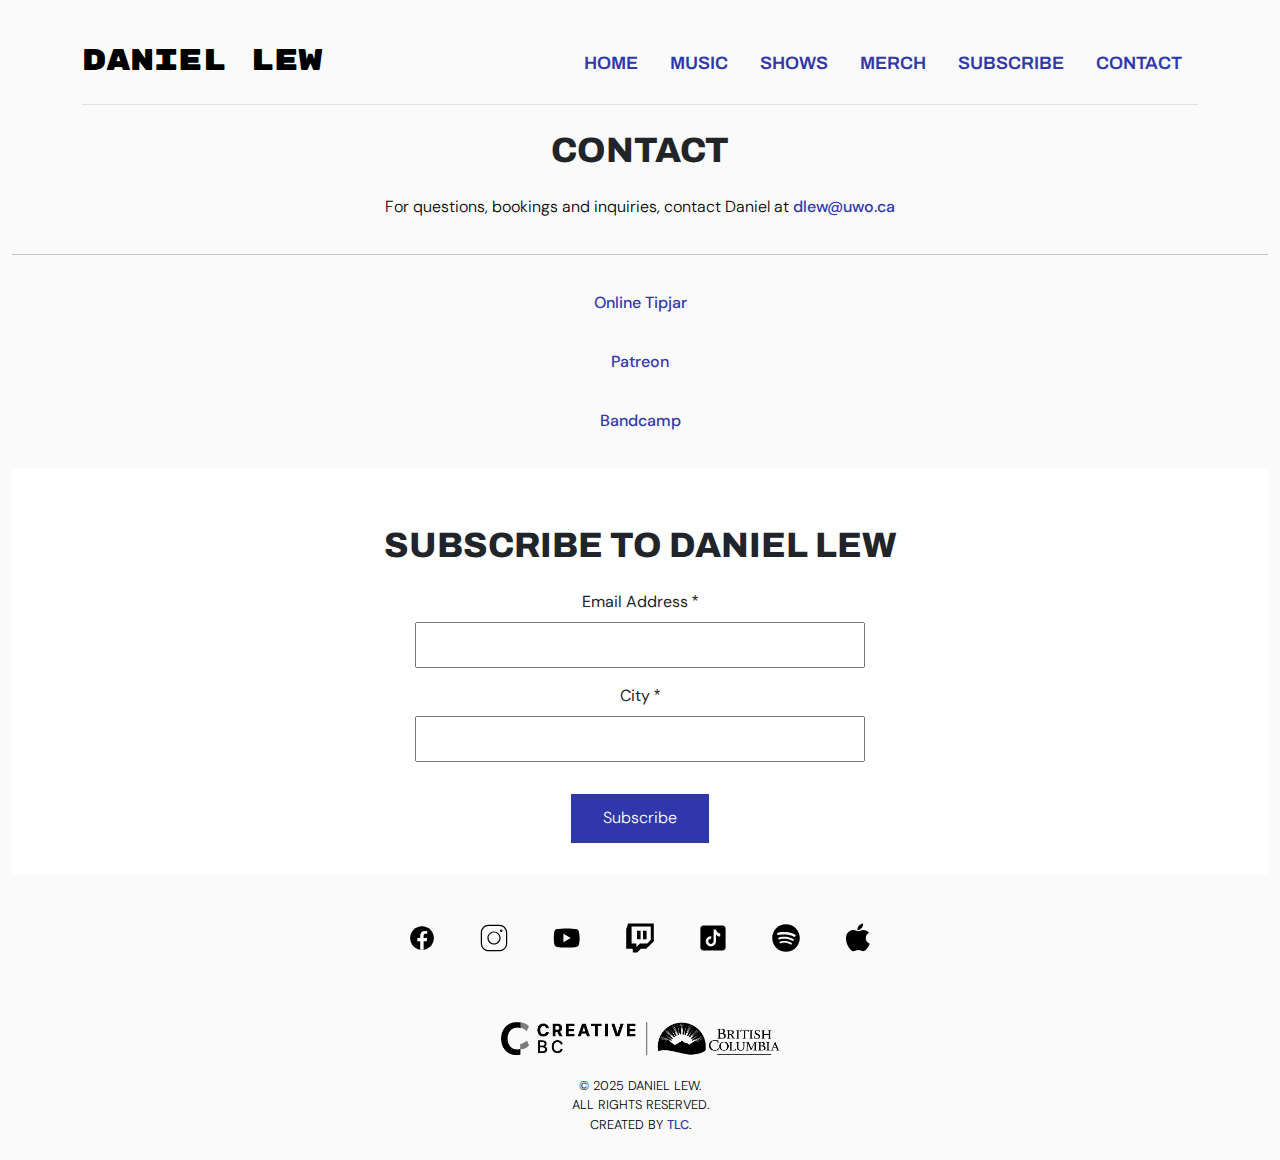
<file: contact.html>
<!DOCTYPE html>
<html lang="en">

<head>
    <meta charset="utf-8">
    <meta name="viewport" content="width=device-width, initial-scale=1.0">
    <title>Daniel Lew — Contact</title>

    <meta name="description" content="Daniel Lew is a folk-pop singer-songwriter based in Vancouver, Canada." />

    <!-- CSS -->
    <link href="https://cdn.jsdelivr.net/npm/bootstrap@5.3.3/dist/css/bootstrap.min.css" rel="stylesheet" integrity="sha384-QWTKZyjpPEjISv5WaRU9OFeRpok6YctnYmDr5pNlyT2bRjXh0JMhjY6hW+ALEwIH" crossorigin="anonymous">
    <link rel="stylesheet" href="css/normalize.css">
    <link rel="stylesheet" href="css/main.css">

    <!-- FAVICON -->
    <link rel="shortcut icon" type="image/png" href="img/favicon.png">

    <!-- FONTS -->
    <link rel="preconnect" href="https://fonts.googleapis.com">
<link rel="preconnect" href="https://fonts.gstatic.com" crossorigin>
<link href="https://fonts.googleapis.com/css2?family=Archivo:wght@300;600&family=Bebas+Neue&family=DM+Sans:opsz@9..40&family=Rubik+Mono+One&family=Unbounded&display=swap" rel="stylesheet">
    
<!-- MAILCHIMP -->
<script id="mcjs">!function(c,h,i,m,p){m=c.createElement(h),p=c.getElementsByTagName(h)[0],m.async=1,m.src=i,p.parentNode.insertBefore(m,p)}(document,"script","https://chimpstatic.com/mcjs-connected/js/users/11e53245b30e665a0be44950d/916d6a40c903f9cc730bd8026.js");</script>

    <!-- Google tag (gtag.js) -->
        <script async src="https://www.googletagmanager.com/gtag/js?id=G-NGCSGXVY4H"></script>
        <script>
        window.dataLayer = window.dataLayer || [];
        function gtag(){dataLayer.push(arguments);}
        gtag('js', new Date());

        gtag('config', 'G-NGCSGXVY4H');
        </script>
</head>

<body>
    <header>
        <section>
            <div class="header-contents">
                <h1 class="no-display">Contact</h1>
            </div>
        </section>
    </header>

    <div class="container">
        <header class="d-flex flex-wrap justify-content-center py-3 mb-4 border-bottom">
          <a href="https://www.danlew.ca" class="d-flex align-items-center mb-3 mb-md-0 me-md-auto link-body-emphasis text-decoration-none">
            <span class="title">Daniel Lew</span>
          </a>
    
          <ul class="nav nav-pills">
            <li class="nav-item"><a href="https://www.danlew.ca" class="nav-link">Home</a></li>
            <li class="nav-item"><a href="music" class="nav-link">Music</a></li>
            <li class="nav-item"><a href="shows" class="nav-link">Shows</a></li>
            <li class="nav-item"><a href="merch" class="nav-link">Merch</a></li>
            <li class="nav-item"><a href="subscribe" class="nav-link">Subscribe</a></li>
            <li class="nav-item"><a href="contact" class="nav-link">Contact</a></li>
          </ul>
        </header>
    </div>

    <section>
        <div class="content-container">
            <div>
                <h2>Contact</h2>
                <p class="under-space">For questions, bookings and inquiries, contact Daniel at <a href="mailto:dlew@uwo.ca">dlew@uwo.ca</a></p>
            </div>
            <hr>
            <div>
                <p class="upper-space under-space bold"><a href="https://www.busk.co/23891/tip" target="_blank">Online Tipjar</a></p>
                <p class="under-space bold"><a href="https://www.patreon.com/dlew" target="_blank">Patreon</a></p>
                <p class="under-space bold"><a href="https://dlew.bandcamp.com" target="_blank">Bandcamp</a></p>
            </div>

        </div>
    </section>

    <section>
        <div id="mc_embed_shell">
  
            <div id="mc_embed_signup">
                <form action="https://danlew.us18.list-manage.com/subscribe/post?u=11e53245b30e665a0be44950d&amp;id=4a40e68a71&amp;f_id=00c1b9e7f0" method="post" id="mc-embedded-subscribe-form" name="mc-embedded-subscribe-form" class="validate" target="_self" novalidate="">
                    <div id="mc_embed_signup_scroll">
                        <h2>Subscribe to Daniel Lew</h2>
                        <div class="mc-field-group"><label for="mce-EMAIL">Email Address <span class="asterisk">*</span></label><input type="email" name="EMAIL" class="required email" id="mce-EMAIL" required="" value=""></div><div class="mc-field-group"><label for="mce-CITY">City <span class="asterisk">*</span></label><input type="text" name="CITY" class="required text" id="mce-CITY" value="" required=""></div>
                    <div id="mce-responses" class="clear foot">
                        <div class="response" id="mce-error-response" style="display: none;"></div>
                        <div class="response" id="mce-success-response" style="display: none;"></div>
                    </div>
                <div aria-hidden="true" style="position: absolute; left: -5000px;">
                    /* real people should not fill this in and expect good things - do not remove this or risk form bot signups */
                    <input type="text" name="b_11e53245b30e665a0be44950d_4a40e68a71" tabindex="-1" value="">
                </div>
                    <div class="optionalParent">
                        <div class="clear foot">
                            <input type="submit" name="subscribe" id="mc-embedded-subscribe" class="button" value="Subscribe">
                        </div>
                    </div>
                </div>
            </form>
            </div>
        </div>
    </section>

    <section>
        <div class="grid-socials">
            
            <!-- FACEBOOK -->
            <a href="https://www.facebook.com/dlewmusic" target="_blank">
                <svg xmlns="http://www.w3.org/2000/svg" xmlns:xlink="http://www.w3.org/1999/xlink" viewBox="0,0,256,256" width="30px" height="30px" fill-rule="nonzero" fill="none"><g fill="none" fill-rule="nonzero" stroke="none" stroke-width="1" stroke-linecap="butt" stroke-linejoin="miter" stroke-miterlimit="10" stroke-dasharray="" stroke-dashoffset="0" font-family="none" font-weight="none" font-size="none" text-anchor="none" style="mix-blend-mode: normal"><g transform="scale(5.33333,5.33333)">
                    <title id="facebook-label">Facebook Logo</title>
                    <desc id="facebook-description">A Facebook logo icon.</desc>
                    <path d="M24,5c-10.49341,0 -19,8.50659 -19,19c0,10.49341 8.50659,19 19,19c10.49341,0 19,-8.50659 19,-19c0,-10.49341 -8.50659,-19 -19,-19z" fill="#000000"></path><path d="M26.572,29.036h4.917l0.772,-4.995h-5.69v-2.73c0,-2.075 0.678,-3.915 2.619,-3.915h3.119v-4.359c-0.548,-0.074 -1.707,-0.236 -3.897,-0.236c-4.573,0 -7.254,2.415 -7.254,7.917v3.323h-4.701v4.995h4.701v13.729c0.931,0.14 1.874,0.235 2.842,0.235c0.875,0 1.729,-0.08 2.572,-0.194z" fill="#ffffff"></path></g></g></svg>
            </a>

            <!-- Instagram -->
            <a href="https://instagram.com/danlew_?igshid=MWZjMTM2ODFkZg==" target="_blank">
                <svg id="instagram" data-name="instagram" fill="#000000" xmlns="http://www.w3.org/2000/svg" viewBox="0 0 50 50" width="30px" height="30px" class="size" aria-labelledby="instagram-label" aria-describedby="instagram-description">
                    <title id="instagram-label">Instagram Logo</title>
                    <desc id="instagram-description">A Instagram logo icon.</desc>
                    <path d="M 16 3 C 8.8324839 3 3 8.8324839 3 16 L 3 34 C 3 41.167516 8.8324839 47 16 47 L 34 47 C 41.167516 47 47 41.167516 47 34 L 47 16 C 47 8.8324839 41.167516 3 34 3 L 16 3 z M 16 5 L 34 5 C 40.086484 5 45 9.9135161 45 16 L 45 34 C 45 40.086484 40.086484 45 34 45 L 16 45 C 9.9135161 45 5 40.086484 5 34 L 5 16 C 5 9.9135161 9.9135161 5 16 5 z M 37 11 A 2 2 0 0 0 35 13 A 2 2 0 0 0 37 15 A 2 2 0 0 0 39 13 A 2 2 0 0 0 37 11 z M 25 14 C 18.936712 14 14 18.936712 14 25 C 14 31.063288 18.936712 36 25 36 C 31.063288 36 36 31.063288 36 25 C 36 18.936712 31.063288 14 25 14 z M 25 16 C 29.982407 16 34 20.017593 34 25 C 34 29.982407 29.982407 34 25 34 C 20.017593 34 16 29.982407 16 25 C 16 20.017593 20.017593 16 25 16 z"/></svg>
            </a>

            <!-- YOUTUBE -->
            <a href="https://www.youtube.com/@dlew28" target="_blank">
                <svg xmlns="http://www.w3.org/2000/svg"  viewBox="0 0 50 50" width="30px" height="30px">
                    <title id="youtube-label">YouTube Logo</title>
                    <desc id="youtube-description">A YouTube logo icon.</desc>
                    <path d="M 44.898438 14.5 C 44.5 12.300781 42.601563 10.699219 40.398438 10.199219 C 37.101563 9.5 31 9 24.398438 9 C 17.800781 9 11.601563 9.5 8.300781 10.199219 C 6.101563 10.699219 4.199219 12.199219 3.800781 14.5 C 3.398438 17 3 20.5 3 25 C 3 29.5 3.398438 33 3.898438 35.5 C 4.300781 37.699219 6.199219 39.300781 8.398438 39.800781 C 11.898438 40.5 17.898438 41 24.5 41 C 31.101563 41 37.101563 40.5 40.601563 39.800781 C 42.800781 39.300781 44.699219 37.800781 45.101563 35.5 C 45.5 33 46 29.398438 46.101563 25 C 45.898438 20.5 45.398438 17 44.898438 14.5 Z M 19 32 L 19 18 L 31.199219 25 Z"/></svg>
            </a>

            <!-- TWITCH -->
            <a href="https://www.twitch.tv/danielstephen" target="_blank">
                <svg xmlns="http://www.w3.org/2000/svg" xmlns:xlink="http://www.w3.org/1999/xlink" viewBox="0,0,256,256" width="30px" height="30px" fill-rule="nonzero" fill="#000000"><g fill="#000000" fill-rule="nonzero" stroke="none" stroke-width="1" stroke-linecap="butt" stroke-linejoin="miter" stroke-miterlimit="10" stroke-dasharray="" stroke-dashoffset="0" font-family="none" font-weight="none" font-size="none" text-anchor="none" style="mix-blend-mode: normal"><g transform="scale(5.12,5.12)">
                    <title id="twitch-label">Twitch Logo</title>
                    <desc id="twitch-description">A Twitch logo icon.</desc>
                    <path d="M5.3125,1l-3.3125,8.8125v33.1875h11v6h7.40625l6,-6h9l12.59375,-12.5625v-29.4375zM11,6h32v22l-6,6h-12l-6,6v-6h-8zM20,13v14h6v-14zM30,13v14h6v-14z"></path></g></g></svg>
            </a>

            <!-- TIKTOK -->
            <a href="https://www.tiktok.com/@danlew_" target="_blank">
                <svg xmlns="http://www.w3.org/2000/svg"  viewBox="0 0 50 50" width="30px" height="30px">
                    <title id="tiktok-label">TikTok Logo</title>
                    <desc id="tiktok-description">A TikTok logo icon.</desc>
                    <path d="M41,4H9C6.243,4,4,6.243,4,9v32c0,2.757,2.243,5,5,5h32c2.757,0,5-2.243,5-5V9C46,6.243,43.757,4,41,4z M37.006,22.323 c-0.227,0.021-0.457,0.035-0.69,0.035c-2.623,0-4.928-1.349-6.269-3.388c0,5.349,0,11.435,0,11.537c0,4.709-3.818,8.527-8.527,8.527 s-8.527-3.818-8.527-8.527s3.818-8.527,8.527-8.527c0.178,0,0.352,0.016,0.527,0.027v4.202c-0.175-0.021-0.347-0.053-0.527-0.053 c-2.404,0-4.352,1.948-4.352,4.352s1.948,4.352,4.352,4.352s4.527-1.894,4.527-4.298c0-0.095,0.042-19.594,0.042-19.594h4.016 c0.378,3.591,3.277,6.425,6.901,6.685V22.323z"/></svg>
            </a>

            <!-- SPOTIFY -->
            <a href="https://open.spotify.com/artist/5QI4FOlRF00rm46g3V7Zdm?si=DzxOb33kTLSl46XlhnwabQ" target="_blank" class="margin-top-socials">
                <svg id="spotify" data-name="instagram" fill="#000000" xmlns="http://www.w3.org/2000/svg" viewBox="0 0 50 50" width="30px" height="30px" class="size" aria-labelledby="spotify-label" aria-describedby="instagram-description">
                    <title id="spotify-label">Spotify Logo</title>
                    <desc id="spotify-description">A Spotify logo icon.</desc><path d="M25.009,1.982C12.322,1.982,2,12.304,2,24.991S12.322,48,25.009,48s23.009-10.321,23.009-23.009S37.696,1.982,25.009,1.982z M34.748,35.333c-0.289,0.434-0.765,0.668-1.25,0.668c-0.286,0-0.575-0.081-0.831-0.252C30.194,34.1,26,33,22.5,33.001 c-3.714,0.002-6.498,0.914-6.526,0.923c-0.784,0.266-1.635-0.162-1.897-0.948s0.163-1.636,0.949-1.897 c0.132-0.044,3.279-1.075,7.474-1.077C26,30,30.868,30.944,34.332,33.253C35.022,33.713,35.208,34.644,34.748,35.333z M37.74,29.193 c-0.325,0.522-0.886,0.809-1.459,0.809c-0.31,0-0.624-0.083-0.906-0.26c-4.484-2.794-9.092-3.385-13.062-3.35 c-4.482,0.04-8.066,0.895-8.127,0.913c-0.907,0.258-1.861-0.272-2.12-1.183c-0.259-0.913,0.272-1.862,1.184-2.12 c0.277-0.079,3.854-0.959,8.751-1c4.465-0.037,10.029,0.61,15.191,3.826C37.995,27.328,38.242,28.388,37.74,29.193z M40.725,22.013 C40.352,22.647,39.684,23,38.998,23c-0.344,0-0.692-0.089-1.011-0.275c-5.226-3.068-11.58-3.719-15.99-3.725 c-0.021,0-0.042,0-0.063,0c-5.333,0-9.44,0.938-9.481,0.948c-1.078,0.247-2.151-0.419-2.401-1.495 c-0.25-1.075,0.417-2.149,1.492-2.4C11.729,16.01,16.117,15,21.934,15c0.023,0,0.046,0,0.069,0 c4.905,0.007,12.011,0.753,18.01,4.275C40.965,19.835,41.284,21.061,40.725,22.013z"/></svg>
            </a>

            <!-- APPLE -->
            <a href="https://music.apple.com/us/artist/daniel-lew/1657265715" target="_blank">
                <svg xmlns="http://www.w3.org/2000/svg"  viewBox="0 0 50 50" width="30px" height="30px">
                    <title id="apple-label">Apple Logo</title>
                    <desc id="apple-description">A Apple logo icon.</desc>
                    <path d="M 44.527344 34.75 C 43.449219 37.144531 42.929688 38.214844 41.542969 40.328125 C 39.601563 43.28125 36.863281 46.96875 33.480469 46.992188 C 30.46875 47.019531 29.691406 45.027344 25.601563 45.0625 C 21.515625 45.082031 20.664063 47.03125 17.648438 47 C 14.261719 46.96875 11.671875 43.648438 9.730469 40.699219 C 4.300781 32.429688 3.726563 22.734375 7.082031 17.578125 C 9.457031 13.921875 13.210938 11.773438 16.738281 11.773438 C 20.332031 11.773438 22.589844 13.746094 25.558594 13.746094 C 28.441406 13.746094 30.195313 11.769531 34.351563 11.769531 C 37.492188 11.769531 40.8125 13.480469 43.1875 16.433594 C 35.421875 20.691406 36.683594 31.78125 44.527344 34.75 Z M 31.195313 8.46875 C 32.707031 6.527344 33.855469 3.789063 33.4375 1 C 30.972656 1.167969 28.089844 2.742188 26.40625 4.78125 C 24.878906 6.640625 23.613281 9.398438 24.105469 12.066406 C 26.796875 12.152344 29.582031 10.546875 31.195313 8.46875 Z"/></svg>
            </a>

        </div>
    </section>

    <footer>
        <div>
            <a href="https://creativebc.com/" target="_blank"><img class="creativeBC" src="img/CreativeBC-BCID_H_SolidBlack_WithTransparency.png" alt="Creative BC Logo."></a>
            <p>© 2025 Daniel Lew.</p>
            <p>All rights reserved.</p>
            <p>Created by <a href="https://www.taylen.ca" target="_blank">TLC</a>.</p>
        </div>
    </footer>

    <script src="https://cdn.jsdelivr.net/npm/bootstrap@5.3.3/dist/js/bootstrap.bundle.min.js" integrity="sha384-YvpcrYf0tY3lHB60NNkmXc5s9fDVZLESaAA55NDzOxhy9GkcIdslK1eN7N6jIeHz" crossorigin="anonymous"></script>
</body>

</html>
</file>
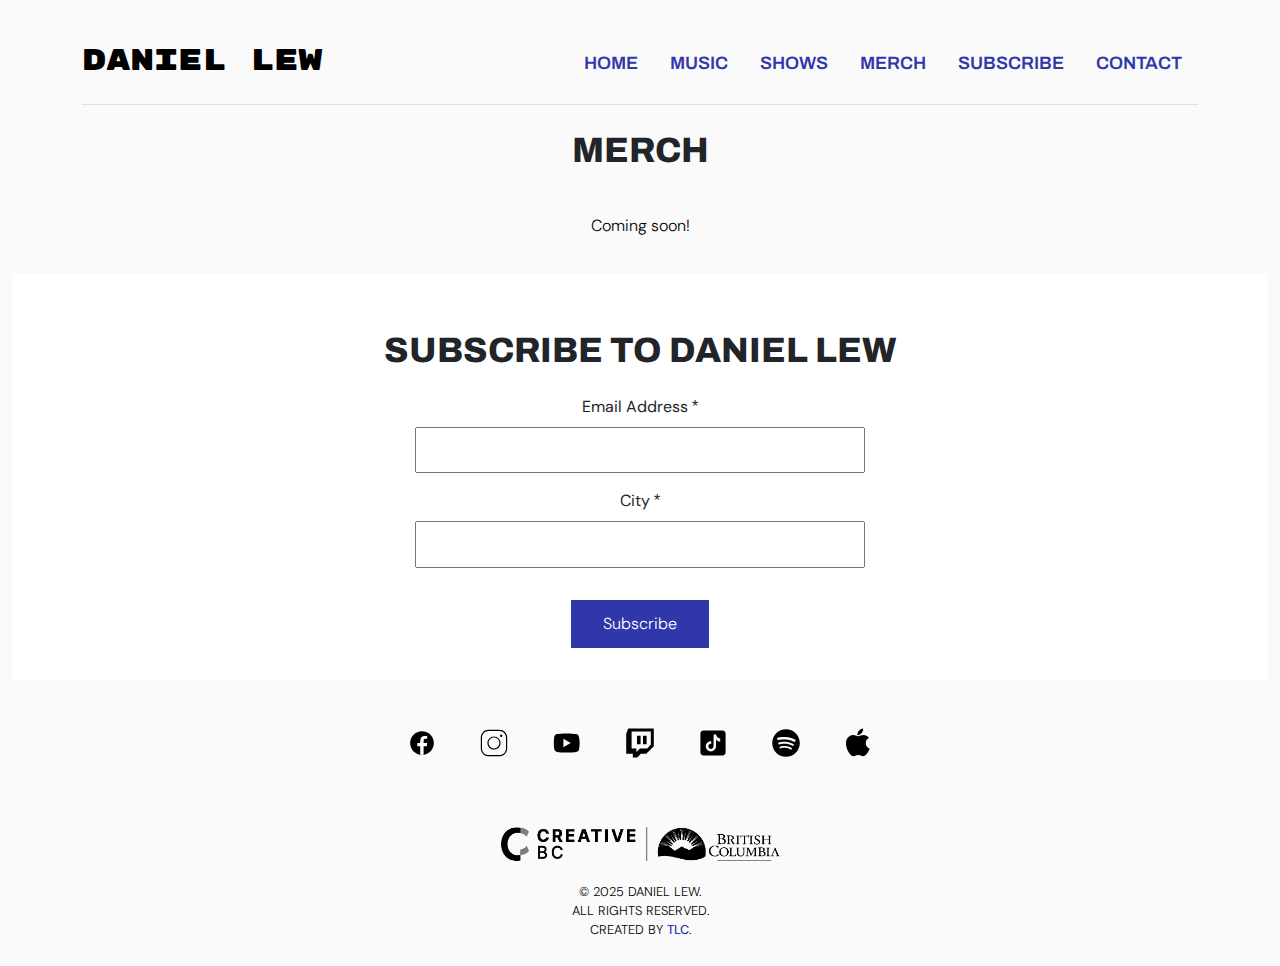
<file: merch.html>
<!DOCTYPE html>
<html lang="en">

<head>
    <meta charset="utf-8">
    <meta name="viewport" content="width=device-width, initial-scale=1.0">
    <title>Daniel Lew — Merch</title>

    <meta name="description" content="Daniel Lew is a folk-pop singer-songwriter based in Vancouver, Canada." />

    <!-- CSS -->
    <link href="https://cdn.jsdelivr.net/npm/bootstrap@5.3.3/dist/css/bootstrap.min.css" rel="stylesheet" integrity="sha384-QWTKZyjpPEjISv5WaRU9OFeRpok6YctnYmDr5pNlyT2bRjXh0JMhjY6hW+ALEwIH" crossorigin="anonymous">
    <link rel="stylesheet" href="css/normalize.css">
    <link rel="stylesheet" href="css/main.css">

    <!-- FAVICON -->
    <link rel="shortcut icon" type="image/png" href="img/favicon.png">

    <!-- FONTS -->
    <link rel="preconnect" href="https://fonts.googleapis.com">
    <link rel="preconnect" href="https://fonts.gstatic.com" crossorigin>
    <link href="https://fonts.googleapis.com/css2?family=Archivo:wght@300;600&family=Bebas+Neue&family=DM+Sans:opsz@9..40&family=Rubik+Mono+One&family=Unbounded&display=swap" rel="stylesheet">
    
    <!-- MAILCHIMP -->
    <script id="mcjs">!function(c,h,i,m,p){m=c.createElement(h),p=c.getElementsByTagName(h)[0],m.async=1,m.src=i,p.parentNode.insertBefore(m,p)}(document,"script","https://chimpstatic.com/mcjs-connected/js/users/11e53245b30e665a0be44950d/916d6a40c903f9cc730bd8026.js");</script>
    <!-- Google tag (gtag.js) -->
        <script async src="https://www.googletagmanager.com/gtag/js?id=G-NGCSGXVY4H"></script>
        <script>
        window.dataLayer = window.dataLayer || [];
        function gtag(){dataLayer.push(arguments);}
        gtag('js', new Date());

        gtag('config', 'G-NGCSGXVY4H');
        </script>
</head>

<body>
    <header>
        <section>
            <div class="header-contents">
                <h1 class="no-display">Merch</h1>
                <!-- <p class="title">Daniel Lew</p> -->
            </div>
        </section>
    </header>

    <div class="container">
        <header class="d-flex flex-wrap justify-content-center py-3 mb-4 border-bottom">
          <a href="https://www.danlew.ca" class="d-flex align-items-center mb-3 mb-md-0 me-md-auto link-body-emphasis text-decoration-none">
            <span class="title">Daniel Lew</span>
          </a>
    
          <ul class="nav nav-pills">
            <li class="nav-item"><a href="https://www.danlew.ca" class="nav-link">Home</a></li>
            <li class="nav-item"><a href="music" class="nav-link">Music</a></li>
            <li class="nav-item"><a href="shows" class="nav-link">Shows</a></li>
            <li class="nav-item"><a href="merch" class="nav-link">Merch</a></li>
            <li class="nav-item"><a href="subscribe" class="nav-link">Subscribe</a></li>
            <li class="nav-item"><a href="contact" class="nav-link">Contact</a></li>
          </ul>
        </header>
    </div>

    <section>
        <h2>Merch</h2>
        <div class="content-container bio upper-space">
            <p class="under-space">Coming soon!</p>
        </div>
    </section>

    <section>
        <div id="mc_embed_shell">
  
            <div id="mc_embed_signup">
                <form action="https://danlew.us18.list-manage.com/subscribe/post?u=11e53245b30e665a0be44950d&amp;id=4a40e68a71&amp;f_id=00c1b9e7f0" method="post" id="mc-embedded-subscribe-form" name="mc-embedded-subscribe-form" class="validate" target="_self" novalidate="">
                    <div id="mc_embed_signup_scroll">
                        <h2>Subscribe to Daniel Lew</h2>
                        <div class="mc-field-group"><label for="mce-EMAIL">Email Address <span class="asterisk">*</span></label><input type="email" name="EMAIL" class="required email" id="mce-EMAIL" required="" value=""></div><div class="mc-field-group"><label for="mce-CITY">City <span class="asterisk">*</span></label><input type="text" name="CITY" class="required text" id="mce-CITY" value="" required=""></div>
                    <div id="mce-responses" class="clear foot">
                        <div class="response" id="mce-error-response" style="display: none;"></div>
                        <div class="response" id="mce-success-response" style="display: none;"></div>
                    </div>
                <div aria-hidden="true" style="position: absolute; left: -5000px;">
                    /* real people should not fill this in and expect good things - do not remove this or risk form bot signups */
                    <input type="text" name="b_11e53245b30e665a0be44950d_4a40e68a71" tabindex="-1" value="">
                </div>
                    <div class="optionalParent">
                        <div class="clear foot">
                            <input type="submit" name="subscribe" id="mc-embedded-subscribe" class="button" value="Subscribe">
                        </div>
                    </div>
                </div>
            </form>
            </div>
        </div>
    </section>

    <section>
        <div class="grid-socials">
            
            <!-- FACEBOOK -->
            <a href="https://www.facebook.com/dlewmusic" target="_blank">
                <svg xmlns="http://www.w3.org/2000/svg" xmlns:xlink="http://www.w3.org/1999/xlink" viewBox="0,0,256,256" width="30px" height="30px" fill-rule="nonzero" fill="none"><g fill="none" fill-rule="nonzero" stroke="none" stroke-width="1" stroke-linecap="butt" stroke-linejoin="miter" stroke-miterlimit="10" stroke-dasharray="" stroke-dashoffset="0" font-family="none" font-weight="none" font-size="none" text-anchor="none" style="mix-blend-mode: normal"><g transform="scale(5.33333,5.33333)">
                    <title id="facebook-label">Facebook Logo</title>
                    <desc id="facebook-description">A Facebook logo icon.</desc>
                    <path d="M24,5c-10.49341,0 -19,8.50659 -19,19c0,10.49341 8.50659,19 19,19c10.49341,0 19,-8.50659 19,-19c0,-10.49341 -8.50659,-19 -19,-19z" fill="#000000"></path><path d="M26.572,29.036h4.917l0.772,-4.995h-5.69v-2.73c0,-2.075 0.678,-3.915 2.619,-3.915h3.119v-4.359c-0.548,-0.074 -1.707,-0.236 -3.897,-0.236c-4.573,0 -7.254,2.415 -7.254,7.917v3.323h-4.701v4.995h4.701v13.729c0.931,0.14 1.874,0.235 2.842,0.235c0.875,0 1.729,-0.08 2.572,-0.194z" fill="#ffffff"></path></g></g></svg>
            </a>

            <!-- Instagram -->
            <a href="https://instagram.com/danlew_?igshid=MWZjMTM2ODFkZg==" target="_blank">
                <svg id="instagram" data-name="instagram" fill="#000000" xmlns="http://www.w3.org/2000/svg" viewBox="0 0 50 50" width="30px" height="30px" class="size" aria-labelledby="instagram-label" aria-describedby="instagram-description">
                    <title id="instagram-label">Instagram Logo</title>
                    <desc id="instagram-description">A Instagram logo icon.</desc>
                    <path d="M 16 3 C 8.8324839 3 3 8.8324839 3 16 L 3 34 C 3 41.167516 8.8324839 47 16 47 L 34 47 C 41.167516 47 47 41.167516 47 34 L 47 16 C 47 8.8324839 41.167516 3 34 3 L 16 3 z M 16 5 L 34 5 C 40.086484 5 45 9.9135161 45 16 L 45 34 C 45 40.086484 40.086484 45 34 45 L 16 45 C 9.9135161 45 5 40.086484 5 34 L 5 16 C 5 9.9135161 9.9135161 5 16 5 z M 37 11 A 2 2 0 0 0 35 13 A 2 2 0 0 0 37 15 A 2 2 0 0 0 39 13 A 2 2 0 0 0 37 11 z M 25 14 C 18.936712 14 14 18.936712 14 25 C 14 31.063288 18.936712 36 25 36 C 31.063288 36 36 31.063288 36 25 C 36 18.936712 31.063288 14 25 14 z M 25 16 C 29.982407 16 34 20.017593 34 25 C 34 29.982407 29.982407 34 25 34 C 20.017593 34 16 29.982407 16 25 C 16 20.017593 20.017593 16 25 16 z"/></svg>
            </a>

            <!-- YOUTUBE -->
            <a href="https://www.youtube.com/@dlew28" target="_blank">
                <svg xmlns="http://www.w3.org/2000/svg"  viewBox="0 0 50 50" width="30px" height="30px">
                    <title id="youtube-label">YouTube Logo</title>
                    <desc id="youtube-description">A YouTube logo icon.</desc>
                    <path d="M 44.898438 14.5 C 44.5 12.300781 42.601563 10.699219 40.398438 10.199219 C 37.101563 9.5 31 9 24.398438 9 C 17.800781 9 11.601563 9.5 8.300781 10.199219 C 6.101563 10.699219 4.199219 12.199219 3.800781 14.5 C 3.398438 17 3 20.5 3 25 C 3 29.5 3.398438 33 3.898438 35.5 C 4.300781 37.699219 6.199219 39.300781 8.398438 39.800781 C 11.898438 40.5 17.898438 41 24.5 41 C 31.101563 41 37.101563 40.5 40.601563 39.800781 C 42.800781 39.300781 44.699219 37.800781 45.101563 35.5 C 45.5 33 46 29.398438 46.101563 25 C 45.898438 20.5 45.398438 17 44.898438 14.5 Z M 19 32 L 19 18 L 31.199219 25 Z"/></svg>
            </a>

            <!-- TWITCH -->
            <a href="https://www.twitch.tv/danielstephen" target="_blank">
                <svg xmlns="http://www.w3.org/2000/svg" xmlns:xlink="http://www.w3.org/1999/xlink" viewBox="0,0,256,256" width="30px" height="30px" fill-rule="nonzero" fill="#000000"><g fill="#000000" fill-rule="nonzero" stroke="none" stroke-width="1" stroke-linecap="butt" stroke-linejoin="miter" stroke-miterlimit="10" stroke-dasharray="" stroke-dashoffset="0" font-family="none" font-weight="none" font-size="none" text-anchor="none" style="mix-blend-mode: normal"><g transform="scale(5.12,5.12)">
                    <title id="twitch-label">Twitch Logo</title>
                    <desc id="twitch-description">A Twitch logo icon.</desc>
                    <path d="M5.3125,1l-3.3125,8.8125v33.1875h11v6h7.40625l6,-6h9l12.59375,-12.5625v-29.4375zM11,6h32v22l-6,6h-12l-6,6v-6h-8zM20,13v14h6v-14zM30,13v14h6v-14z"></path></g></g></svg>
            </a>

            <!-- TIKTOK -->
            <a href="https://www.tiktok.com/@danlew_" target="_blank">
                <svg xmlns="http://www.w3.org/2000/svg"  viewBox="0 0 50 50" width="30px" height="30px">
                    <title id="tiktok-label">TikTok Logo</title>
                    <desc id="tiktok-description">A TikTok logo icon.</desc>
                    <path d="M41,4H9C6.243,4,4,6.243,4,9v32c0,2.757,2.243,5,5,5h32c2.757,0,5-2.243,5-5V9C46,6.243,43.757,4,41,4z M37.006,22.323 c-0.227,0.021-0.457,0.035-0.69,0.035c-2.623,0-4.928-1.349-6.269-3.388c0,5.349,0,11.435,0,11.537c0,4.709-3.818,8.527-8.527,8.527 s-8.527-3.818-8.527-8.527s3.818-8.527,8.527-8.527c0.178,0,0.352,0.016,0.527,0.027v4.202c-0.175-0.021-0.347-0.053-0.527-0.053 c-2.404,0-4.352,1.948-4.352,4.352s1.948,4.352,4.352,4.352s4.527-1.894,4.527-4.298c0-0.095,0.042-19.594,0.042-19.594h4.016 c0.378,3.591,3.277,6.425,6.901,6.685V22.323z"/></svg>
            </a>

            <!-- SPOTIFY -->
            <a href="https://open.spotify.com/artist/5QI4FOlRF00rm46g3V7Zdm?si=DzxOb33kTLSl46XlhnwabQ" target="_blank" class="margin-top-socials">
                <svg id="spotify" data-name="instagram" fill="#000000" xmlns="http://www.w3.org/2000/svg" viewBox="0 0 50 50" width="30px" height="30px" class="size" aria-labelledby="spotify-label" aria-describedby="instagram-description">
                    <title id="spotify-label">Spotify Logo</title>
                    <desc id="spotify-description">A Spotify logo icon.</desc><path d="M25.009,1.982C12.322,1.982,2,12.304,2,24.991S12.322,48,25.009,48s23.009-10.321,23.009-23.009S37.696,1.982,25.009,1.982z M34.748,35.333c-0.289,0.434-0.765,0.668-1.25,0.668c-0.286,0-0.575-0.081-0.831-0.252C30.194,34.1,26,33,22.5,33.001 c-3.714,0.002-6.498,0.914-6.526,0.923c-0.784,0.266-1.635-0.162-1.897-0.948s0.163-1.636,0.949-1.897 c0.132-0.044,3.279-1.075,7.474-1.077C26,30,30.868,30.944,34.332,33.253C35.022,33.713,35.208,34.644,34.748,35.333z M37.74,29.193 c-0.325,0.522-0.886,0.809-1.459,0.809c-0.31,0-0.624-0.083-0.906-0.26c-4.484-2.794-9.092-3.385-13.062-3.35 c-4.482,0.04-8.066,0.895-8.127,0.913c-0.907,0.258-1.861-0.272-2.12-1.183c-0.259-0.913,0.272-1.862,1.184-2.12 c0.277-0.079,3.854-0.959,8.751-1c4.465-0.037,10.029,0.61,15.191,3.826C37.995,27.328,38.242,28.388,37.74,29.193z M40.725,22.013 C40.352,22.647,39.684,23,38.998,23c-0.344,0-0.692-0.089-1.011-0.275c-5.226-3.068-11.58-3.719-15.99-3.725 c-0.021,0-0.042,0-0.063,0c-5.333,0-9.44,0.938-9.481,0.948c-1.078,0.247-2.151-0.419-2.401-1.495 c-0.25-1.075,0.417-2.149,1.492-2.4C11.729,16.01,16.117,15,21.934,15c0.023,0,0.046,0,0.069,0 c4.905,0.007,12.011,0.753,18.01,4.275C40.965,19.835,41.284,21.061,40.725,22.013z"/></svg>
            </a>

            <!-- APPLE -->
            <a href="https://music.apple.com/us/artist/daniel-lew/1657265715" target="_blank">
                <svg xmlns="http://www.w3.org/2000/svg"  viewBox="0 0 50 50" width="30px" height="30px">
                    <title id="apple-label">Apple Logo</title>
                    <desc id="apple-description">A Apple logo icon.</desc>
                    <path d="M 44.527344 34.75 C 43.449219 37.144531 42.929688 38.214844 41.542969 40.328125 C 39.601563 43.28125 36.863281 46.96875 33.480469 46.992188 C 30.46875 47.019531 29.691406 45.027344 25.601563 45.0625 C 21.515625 45.082031 20.664063 47.03125 17.648438 47 C 14.261719 46.96875 11.671875 43.648438 9.730469 40.699219 C 4.300781 32.429688 3.726563 22.734375 7.082031 17.578125 C 9.457031 13.921875 13.210938 11.773438 16.738281 11.773438 C 20.332031 11.773438 22.589844 13.746094 25.558594 13.746094 C 28.441406 13.746094 30.195313 11.769531 34.351563 11.769531 C 37.492188 11.769531 40.8125 13.480469 43.1875 16.433594 C 35.421875 20.691406 36.683594 31.78125 44.527344 34.75 Z M 31.195313 8.46875 C 32.707031 6.527344 33.855469 3.789063 33.4375 1 C 30.972656 1.167969 28.089844 2.742188 26.40625 4.78125 C 24.878906 6.640625 23.613281 9.398438 24.105469 12.066406 C 26.796875 12.152344 29.582031 10.546875 31.195313 8.46875 Z"/></svg>
            </a>

        </div>
    </section>

    <footer>
        <div>
            <a href="https://creativebc.com/" target="_blank"><img class="creativeBC" src="img/CreativeBC-BCID_H_SolidBlack_WithTransparency.png" alt="Creative BC Logo."></a>
            <p>© 2025 Daniel Lew.</p>
            <p>All rights reserved.</p>
            <p>Created by <a href="https://www.taylen.ca" target="_blank">TLC</a>.</p>
        </div>
    </footer>

    <script src="https://cdn.jsdelivr.net/npm/bootstrap@5.3.3/dist/js/bootstrap.bundle.min.js" integrity="sha384-YvpcrYf0tY3lHB60NNkmXc5s9fDVZLESaAA55NDzOxhy9GkcIdslK1eN7N6jIeHz" crossorigin="anonymous"></script>
</body>

</html>
</file>
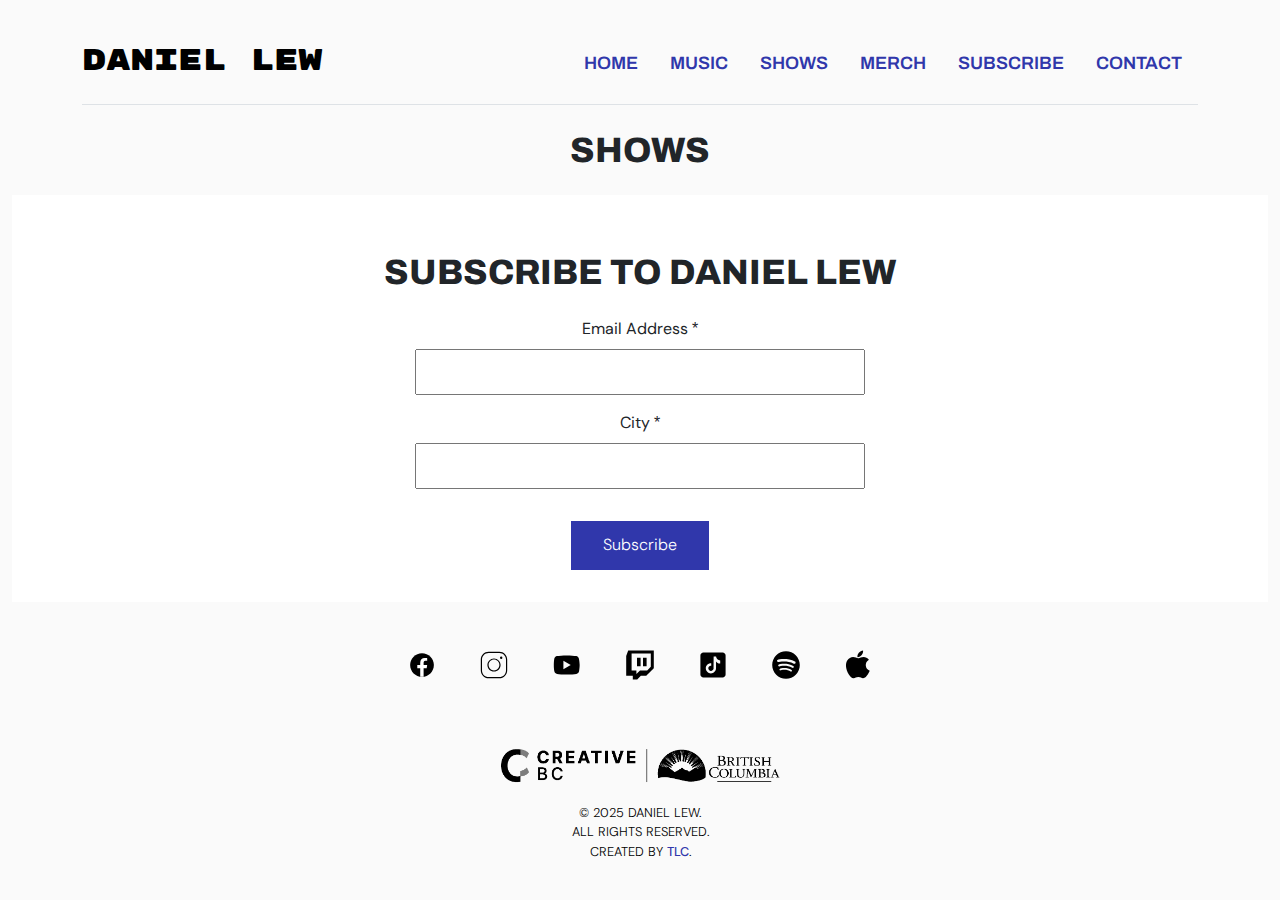
<file: shows.html>
<!DOCTYPE html>
<html lang="en">

<head>
    <meta charset="utf-8">
    <meta name="viewport" content="width=device-width, initial-scale=1.0">
    <title>Daniel Lew — Shows</title>

    <meta name="description" content="Daniel Lew is a folk-pop singer-songwriter based in Vancouver, Canada." />

    <!-- CSS -->
    <link href="https://cdn.jsdelivr.net/npm/bootstrap@5.3.3/dist/css/bootstrap.min.css" rel="stylesheet" integrity="sha384-QWTKZyjpPEjISv5WaRU9OFeRpok6YctnYmDr5pNlyT2bRjXh0JMhjY6hW+ALEwIH" crossorigin="anonymous">
    <link rel="stylesheet" href="css/normalize.css">
    <link rel="stylesheet" href="css/main.css">

    <!-- FAVICON -->
    <link rel="shortcut icon" type="image/png" href="img/favicon.png">

    <!-- FONTS -->
    <link rel="preconnect" href="https://fonts.googleapis.com">
    <link rel="preconnect" href="https://fonts.gstatic.com" crossorigin>
    <link href="https://fonts.googleapis.com/css2?family=Archivo:wght@300;600&family=Bebas+Neue&family=DM+Sans:opsz@9..40&family=Rubik+Mono+One&family=Unbounded&display=swap" rel="stylesheet">
   
     <!-- MAILCHIMP -->
     <script id="mcjs">!function(c,h,i,m,p){m=c.createElement(h),p=c.getElementsByTagName(h)[0],m.async=1,m.src=i,p.parentNode.insertBefore(m,p)}(document,"script","https://chimpstatic.com/mcjs-connected/js/users/11e53245b30e665a0be44950d/916d6a40c903f9cc730bd8026.js");</script>
    <!-- Google tag (gtag.js) -->
        <script async src="https://www.googletagmanager.com/gtag/js?id=G-NGCSGXVY4H"></script>
        <script>
        window.dataLayer = window.dataLayer || [];
        function gtag(){dataLayer.push(arguments);}
        gtag('js', new Date());

        gtag('config', 'G-NGCSGXVY4H');
        </script>
</head>

<body>
    <header>
        <section>
            <div class="header-contents">
                <h1 class="no-display">Shows</h1>
            </div>
        </section>
    </header>

    <div class="container">
        <header class="d-flex flex-wrap justify-content-center py-3 mb-4 border-bottom">
          <a href="https://www.danlew.ca" class="d-flex align-items-center mb-3 mb-md-0 me-md-auto link-body-emphasis text-decoration-none">
            <span class="title">Daniel Lew</span>
          </a>
    
          <ul class="nav nav-pills">
            <li class="nav-item"><a href="https://www.danlew.ca" class="nav-link">Home</a></li>
            <li class="nav-item"><a href="music" class="nav-link">Music</a></li>
            <li class="nav-item"><a href="shows" class="nav-link">Shows</a></li>
            <li class="nav-item"><a href="merch" class="nav-link">Merch</a></li>
            <li class="nav-item"><a href="subscribe" class="nav-link">Subscribe</a></li>
            <li class="nav-item"><a href="contact" class="nav-link">Contact</a></li>
          </ul>
        </header>
    </div>

    <section>
        <div class="content-container">
            <h2>Shows</h2>
            
            <a class="bit-widget-initializer"
             
          data-artist-name="id_14343515"
          
          data-background-color="#fafafa"
          data-separator-color="#DDDDDD"
          data-text-color="#424242"
          data-font="Helvetica"
          data-auto-style="true"
          
          data-button-label-capitalization="capitalize"
          data-header-capitalization="undefined"
          data-location-capitalization="capitalize"
          data-venue-capitalization="capitalize"
          data-display-local-dates="true"
          data-local-dates-position="tab"
          data-display-past-dates="true"
          data-display-details=""
          data-display-lineup=""
          data-display-start-time=""
          data-social-share-icon="true"
          data-display-limit="all"
          
          data-date-format="MMM. D, YYYY"
          data-date-orientation="horizontal"
          data-date-border-color="#4A4A4A"
          data-date-border-width="1px"
          data-date-capitalization="undefined"
          data-date-border-radius="10px"
          
          data-event-ticket-cta-size="medium"
          data-event-custom-ticket-text="undefined"
          data-event-ticket-text="TICKETS"
          data-event-ticket-icon=""
          data-event-ticket-cta-text-color="#FFFFFF"
          data-event-ticket-cta-bg-color="#3037ab"
          data-event-ticket-cta-border-color="#3037ab"
          data-event-ticket-cta-border-width="0px"
          data-event-ticket-cta-border-radius="4px"
          
          data-sold-out-button-text-color="#FFFFFF"
          data-sold-out-button-background-color="#4A4A4A"
          data-sold-out-button-border-color="#4A4A4A"
          data-sold-out-button-clickable="true"
          
          data-event-rsvp-position="left"
          data-event-rsvp-cta-size="medium"
          data-event-rsvp-only-show-icon="undefined"
          data-event-rsvp-text="REMIND ME"
          data-event-rsvp-icon=""
          data-event-rsvp-cta-text-color="#3037ab"
          data-event-rsvp-cta-bg-color="#fafafa"
          data-event-rsvp-cta-border-color="#3037ab"
          data-event-rsvp-cta-border-width="1px"
          data-event-rsvp-cta-border-radius="4px"

          data-follow-section-position="top"
          data-follow-section-alignment="center"
          data-follow-section-header-text="Get updates on new shows, new music, and more."
          data-follow-section-cta-size="medium"
          data-follow-section-cta-text="FOLLOW"
          data-follow-section-cta-icon="true"
          data-follow-section-cta-text-color="#FFFFFF"
          data-follow-section-cta-bg-color="#3037ab"
          data-follow-section-cta-border-color="#3037ab"
          data-follow-section-cta-border-width="0px"
          data-follow-section-cta-border-radius="4px"
          
          data-play-my-city-position="bottom"
          data-play-my-city-alignment="Center"
          data-play-my-city-header-text="Don’t see a show near you?"
          data-play-my-city-cta-size="medium"
          data-play-my-city-cta-text="REQUEST A SHOW"
          data-play-my-city-cta-icon="false"
          data-play-my-city-cta-text-color="#FFFFFF"
          data-play-my-city-cta-bg-color="#3037ab"
          data-play-my-city-cta-border-color="#3037ab"
          data-play-my-city-cta-border-width="0px"
          data-play-my-city-cta-border-radius="4px"
          
          data-optin-font=""
          data-optin-text-color=""
          data-optin-bg-color=""
          data-optin-cta-text-color=""
          data-optin-cta-bg-color=""
          data-optin-cta-border-width=""
          data-optin-cta-border-radius=""
          data-optin-cta-border-color=""
          
          data-language="en"
          data-layout-breakpoint="900"
          data-app-id=""
          data-affil-code=""
          data-bit-logo-position="bottomRight"
          data-bit-logo-color="#CCCCCC"
          
              ></a>
        </div>
    </section>

    <section>
        <div id="mc_embed_shell">
  
            <div id="mc_embed_signup">
                <form action="https://danlew.us18.list-manage.com/subscribe/post?u=11e53245b30e665a0be44950d&amp;id=4a40e68a71&amp;f_id=00c1b9e7f0" method="post" id="mc-embedded-subscribe-form" name="mc-embedded-subscribe-form" class="validate" target="_self" novalidate="">
                    <div id="mc_embed_signup_scroll">
                        <h2>Subscribe to Daniel Lew</h2>
                        <div class="mc-field-group"><label for="mce-EMAIL">Email Address <span class="asterisk">*</span></label><input type="email" name="EMAIL" class="required email" id="mce-EMAIL" required="" value=""></div><div class="mc-field-group"><label for="mce-CITY">City <span class="asterisk">*</span></label><input type="text" name="CITY" class="required text" id="mce-CITY" value="" required=""></div>
                    <div id="mce-responses" class="clear foot">
                        <div class="response" id="mce-error-response" style="display: none;"></div>
                        <div class="response" id="mce-success-response" style="display: none;"></div>
                    </div>
                <div aria-hidden="true" style="position: absolute; left: -5000px;">
                    /* real people should not fill this in and expect good things - do not remove this or risk form bot signups */
                    <input type="text" name="b_11e53245b30e665a0be44950d_4a40e68a71" tabindex="-1" value="">
                </div>
                    <div class="optionalParent">
                        <div class="clear foot">
                            <input type="submit" name="subscribe" id="mc-embedded-subscribe" class="button" value="Subscribe">
                        </div>
                    </div>
                </div>
            </form>
            </div>
        </div>
    </section>

    <section>
        <div class="grid-socials">
            
            <!-- FACEBOOK -->
            <a href="https://www.facebook.com/dlewmusic" target="_blank">
                <svg xmlns="http://www.w3.org/2000/svg" xmlns:xlink="http://www.w3.org/1999/xlink" viewBox="0,0,256,256" width="30px" height="30px" fill-rule="nonzero" fill="none"><g fill="none" fill-rule="nonzero" stroke="none" stroke-width="1" stroke-linecap="butt" stroke-linejoin="miter" stroke-miterlimit="10" stroke-dasharray="" stroke-dashoffset="0" font-family="none" font-weight="none" font-size="none" text-anchor="none" style="mix-blend-mode: normal"><g transform="scale(5.33333,5.33333)">
                    <title id="facebook-label">Facebook Logo</title>
                    <desc id="facebook-description">A Facebook logo icon.</desc>
                    <path d="M24,5c-10.49341,0 -19,8.50659 -19,19c0,10.49341 8.50659,19 19,19c10.49341,0 19,-8.50659 19,-19c0,-10.49341 -8.50659,-19 -19,-19z" fill="#000000"></path><path d="M26.572,29.036h4.917l0.772,-4.995h-5.69v-2.73c0,-2.075 0.678,-3.915 2.619,-3.915h3.119v-4.359c-0.548,-0.074 -1.707,-0.236 -3.897,-0.236c-4.573,0 -7.254,2.415 -7.254,7.917v3.323h-4.701v4.995h4.701v13.729c0.931,0.14 1.874,0.235 2.842,0.235c0.875,0 1.729,-0.08 2.572,-0.194z" fill="#ffffff"></path></g></g></svg>
            </a>

            <!-- Instagram -->
            <a href="https://instagram.com/danlew_?igshid=MWZjMTM2ODFkZg==" target="_blank">
                <svg id="instagram" data-name="instagram" fill="#000000" xmlns="http://www.w3.org/2000/svg" viewBox="0 0 50 50" width="30px" height="30px" class="size" aria-labelledby="instagram-label" aria-describedby="instagram-description">
                    <title id="instagram-label">Instagram Logo</title>
                    <desc id="instagram-description">A Instagram logo icon.</desc>
                    <path d="M 16 3 C 8.8324839 3 3 8.8324839 3 16 L 3 34 C 3 41.167516 8.8324839 47 16 47 L 34 47 C 41.167516 47 47 41.167516 47 34 L 47 16 C 47 8.8324839 41.167516 3 34 3 L 16 3 z M 16 5 L 34 5 C 40.086484 5 45 9.9135161 45 16 L 45 34 C 45 40.086484 40.086484 45 34 45 L 16 45 C 9.9135161 45 5 40.086484 5 34 L 5 16 C 5 9.9135161 9.9135161 5 16 5 z M 37 11 A 2 2 0 0 0 35 13 A 2 2 0 0 0 37 15 A 2 2 0 0 0 39 13 A 2 2 0 0 0 37 11 z M 25 14 C 18.936712 14 14 18.936712 14 25 C 14 31.063288 18.936712 36 25 36 C 31.063288 36 36 31.063288 36 25 C 36 18.936712 31.063288 14 25 14 z M 25 16 C 29.982407 16 34 20.017593 34 25 C 34 29.982407 29.982407 34 25 34 C 20.017593 34 16 29.982407 16 25 C 16 20.017593 20.017593 16 25 16 z"/></svg>
            </a>

            <!-- YOUTUBE -->
            <a href="https://www.youtube.com/@dlew28" target="_blank">
                <svg xmlns="http://www.w3.org/2000/svg"  viewBox="0 0 50 50" width="30px" height="30px">
                    <title id="youtube-label">YouTube Logo</title>
                    <desc id="youtube-description">A YouTube logo icon.</desc>
                    <path d="M 44.898438 14.5 C 44.5 12.300781 42.601563 10.699219 40.398438 10.199219 C 37.101563 9.5 31 9 24.398438 9 C 17.800781 9 11.601563 9.5 8.300781 10.199219 C 6.101563 10.699219 4.199219 12.199219 3.800781 14.5 C 3.398438 17 3 20.5 3 25 C 3 29.5 3.398438 33 3.898438 35.5 C 4.300781 37.699219 6.199219 39.300781 8.398438 39.800781 C 11.898438 40.5 17.898438 41 24.5 41 C 31.101563 41 37.101563 40.5 40.601563 39.800781 C 42.800781 39.300781 44.699219 37.800781 45.101563 35.5 C 45.5 33 46 29.398438 46.101563 25 C 45.898438 20.5 45.398438 17 44.898438 14.5 Z M 19 32 L 19 18 L 31.199219 25 Z"/></svg>
            </a>

            <!-- TWITCH -->
            <a href="https://www.twitch.tv/danielstephen" target="_blank">
                <svg xmlns="http://www.w3.org/2000/svg" xmlns:xlink="http://www.w3.org/1999/xlink" viewBox="0,0,256,256" width="30px" height="30px" fill-rule="nonzero" fill="#000000"><g fill="#000000" fill-rule="nonzero" stroke="none" stroke-width="1" stroke-linecap="butt" stroke-linejoin="miter" stroke-miterlimit="10" stroke-dasharray="" stroke-dashoffset="0" font-family="none" font-weight="none" font-size="none" text-anchor="none" style="mix-blend-mode: normal"><g transform="scale(5.12,5.12)">
                    <title id="twitch-label">Twitch Logo</title>
                    <desc id="twitch-description">A Twitch logo icon.</desc>
                    <path d="M5.3125,1l-3.3125,8.8125v33.1875h11v6h7.40625l6,-6h9l12.59375,-12.5625v-29.4375zM11,6h32v22l-6,6h-12l-6,6v-6h-8zM20,13v14h6v-14zM30,13v14h6v-14z"></path></g></g></svg>
            </a>

            <!-- TIKTOK -->
            <a href="https://www.tiktok.com/@danlew_" target="_blank">
                <svg xmlns="http://www.w3.org/2000/svg"  viewBox="0 0 50 50" width="30px" height="30px">
                    <title id="tiktok-label">TikTok Logo</title>
                    <desc id="tiktok-description">A TikTok logo icon.</desc>
                    <path d="M41,4H9C6.243,4,4,6.243,4,9v32c0,2.757,2.243,5,5,5h32c2.757,0,5-2.243,5-5V9C46,6.243,43.757,4,41,4z M37.006,22.323 c-0.227,0.021-0.457,0.035-0.69,0.035c-2.623,0-4.928-1.349-6.269-3.388c0,5.349,0,11.435,0,11.537c0,4.709-3.818,8.527-8.527,8.527 s-8.527-3.818-8.527-8.527s3.818-8.527,8.527-8.527c0.178,0,0.352,0.016,0.527,0.027v4.202c-0.175-0.021-0.347-0.053-0.527-0.053 c-2.404,0-4.352,1.948-4.352,4.352s1.948,4.352,4.352,4.352s4.527-1.894,4.527-4.298c0-0.095,0.042-19.594,0.042-19.594h4.016 c0.378,3.591,3.277,6.425,6.901,6.685V22.323z"/></svg>
            </a>

            <!-- SPOTIFY -->
            <a href="https://open.spotify.com/artist/5QI4FOlRF00rm46g3V7Zdm?si=DzxOb33kTLSl46XlhnwabQ" target="_blank" class="margin-top-socials">
                <svg id="spotify" data-name="instagram" fill="#000000" xmlns="http://www.w3.org/2000/svg" viewBox="0 0 50 50" width="30px" height="30px" class="size" aria-labelledby="spotify-label" aria-describedby="instagram-description">
                    <title id="spotify-label">Spotify Logo</title>
                    <desc id="spotify-description">A Spotify logo icon.</desc><path d="M25.009,1.982C12.322,1.982,2,12.304,2,24.991S12.322,48,25.009,48s23.009-10.321,23.009-23.009S37.696,1.982,25.009,1.982z M34.748,35.333c-0.289,0.434-0.765,0.668-1.25,0.668c-0.286,0-0.575-0.081-0.831-0.252C30.194,34.1,26,33,22.5,33.001 c-3.714,0.002-6.498,0.914-6.526,0.923c-0.784,0.266-1.635-0.162-1.897-0.948s0.163-1.636,0.949-1.897 c0.132-0.044,3.279-1.075,7.474-1.077C26,30,30.868,30.944,34.332,33.253C35.022,33.713,35.208,34.644,34.748,35.333z M37.74,29.193 c-0.325,0.522-0.886,0.809-1.459,0.809c-0.31,0-0.624-0.083-0.906-0.26c-4.484-2.794-9.092-3.385-13.062-3.35 c-4.482,0.04-8.066,0.895-8.127,0.913c-0.907,0.258-1.861-0.272-2.12-1.183c-0.259-0.913,0.272-1.862,1.184-2.12 c0.277-0.079,3.854-0.959,8.751-1c4.465-0.037,10.029,0.61,15.191,3.826C37.995,27.328,38.242,28.388,37.74,29.193z M40.725,22.013 C40.352,22.647,39.684,23,38.998,23c-0.344,0-0.692-0.089-1.011-0.275c-5.226-3.068-11.58-3.719-15.99-3.725 c-0.021,0-0.042,0-0.063,0c-5.333,0-9.44,0.938-9.481,0.948c-1.078,0.247-2.151-0.419-2.401-1.495 c-0.25-1.075,0.417-2.149,1.492-2.4C11.729,16.01,16.117,15,21.934,15c0.023,0,0.046,0,0.069,0 c4.905,0.007,12.011,0.753,18.01,4.275C40.965,19.835,41.284,21.061,40.725,22.013z"/></svg>
            </a>

            <!-- APPLE -->
            <a href="https://music.apple.com/us/artist/daniel-lew/1657265715" target="_blank">
                <svg xmlns="http://www.w3.org/2000/svg"  viewBox="0 0 50 50" width="30px" height="30px">
                    <title id="apple-label">Apple Logo</title>
                    <desc id="apple-description">A Apple logo icon.</desc>
                    <path d="M 44.527344 34.75 C 43.449219 37.144531 42.929688 38.214844 41.542969 40.328125 C 39.601563 43.28125 36.863281 46.96875 33.480469 46.992188 C 30.46875 47.019531 29.691406 45.027344 25.601563 45.0625 C 21.515625 45.082031 20.664063 47.03125 17.648438 47 C 14.261719 46.96875 11.671875 43.648438 9.730469 40.699219 C 4.300781 32.429688 3.726563 22.734375 7.082031 17.578125 C 9.457031 13.921875 13.210938 11.773438 16.738281 11.773438 C 20.332031 11.773438 22.589844 13.746094 25.558594 13.746094 C 28.441406 13.746094 30.195313 11.769531 34.351563 11.769531 C 37.492188 11.769531 40.8125 13.480469 43.1875 16.433594 C 35.421875 20.691406 36.683594 31.78125 44.527344 34.75 Z M 31.195313 8.46875 C 32.707031 6.527344 33.855469 3.789063 33.4375 1 C 30.972656 1.167969 28.089844 2.742188 26.40625 4.78125 C 24.878906 6.640625 23.613281 9.398438 24.105469 12.066406 C 26.796875 12.152344 29.582031 10.546875 31.195313 8.46875 Z"/></svg>
            </a>

        </div>
    </section>

    <footer>
        <div>
            <a href="https://creativebc.com/" target="_blank"><img class="creativeBC" src="img/CreativeBC-BCID_H_SolidBlack_WithTransparency.png" alt="Creative BC Logo."></a>
            <p>© 2025 Daniel Lew.</p>
            <p>All rights reserved.</p>
            <p>Created by <a href="https://www.taylen.ca" target="_blank">TLC</a>.</p>
        </div>
    </footer>

    <script src="https://cdn.jsdelivr.net/npm/bootstrap@5.3.3/dist/js/bootstrap.bundle.min.js" integrity="sha384-YvpcrYf0tY3lHB60NNkmXc5s9fDVZLESaAA55NDzOxhy9GkcIdslK1eN7N6jIeHz" crossorigin="anonymous"></script>
   
    <script charset="utf-8" src="https://widgetv3.bandsintown.com/main.min.js"></script>
</body>

</html>
</file>
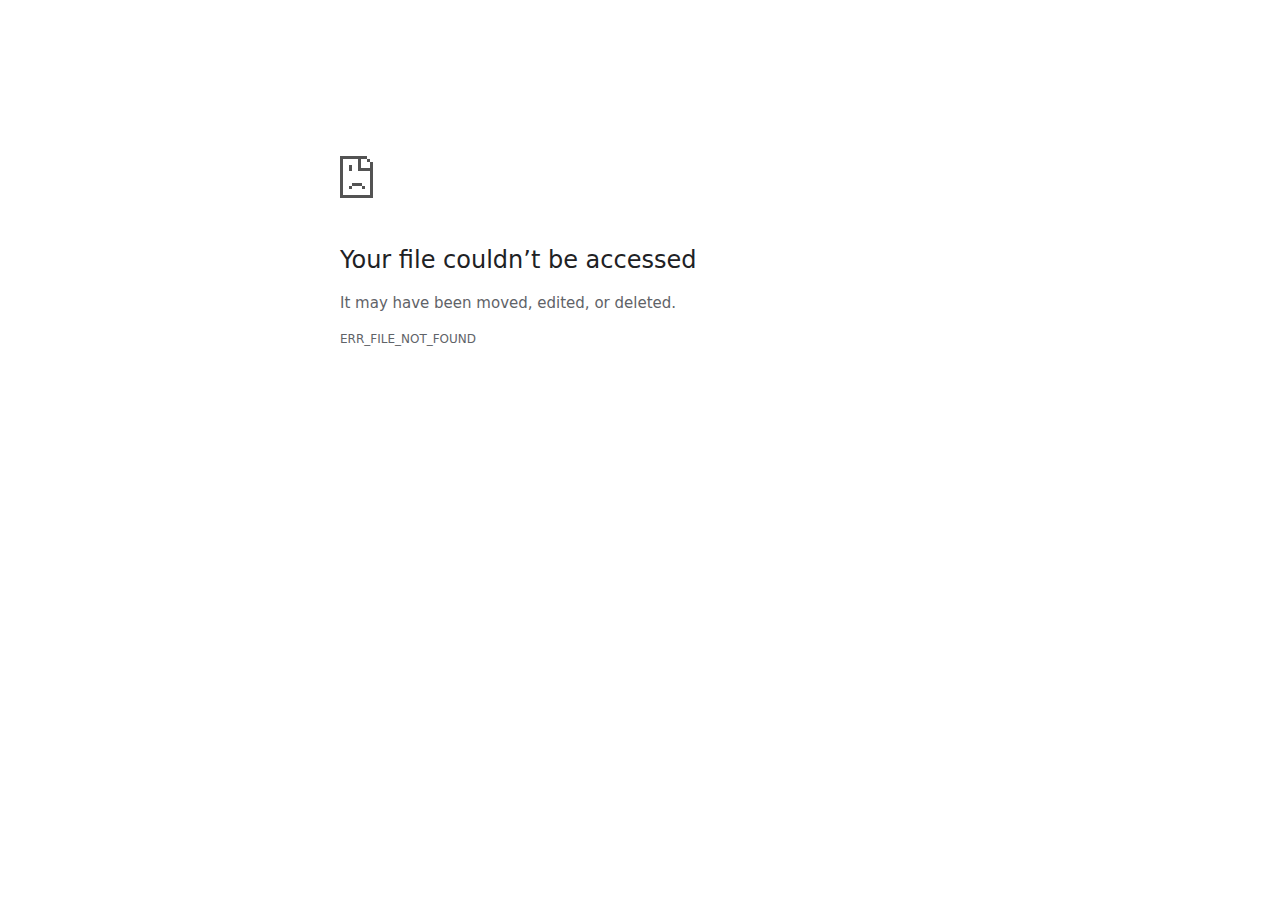
<file: img/musichtml.html>
<!DOCTYPE html>
<!-- saved from url=(0029)chrome-error://chromewebdata/ -->
<html dir="ltr" lang="en"><head><meta http-equiv="Content-Type" content="text/html; charset=UTF-8">
  
  <meta name="color-scheme" content="light dark">
  <meta name="theme-color" content="#fff">
  <meta name="viewport" content="width=device-width, initial-scale=1.0,
                                 maximum-scale=1.0, user-scalable=no">
  <title>file:///Users/taylen/Documents/GitHub/daniel/musichtml</title>
  <style>/* Copyright 2017 The Chromium Authors
 * Use of this source code is governed by a BSD-style license that can be
 * found in the LICENSE file. */

a {
  color: var(--link-color);
}

body {
  --background-color: #fff;
  --error-code-color: var(--google-gray-700);
  --google-blue-100: rgb(210, 227, 252);
  --google-blue-300: rgb(138, 180, 248);
  --google-blue-600: rgb(26, 115, 232);
  --google-blue-700: rgb(25, 103, 210);
  --google-gray-100: rgb(241, 243, 244);
  --google-gray-300: rgb(218, 220, 224);
  --google-gray-500: rgb(154, 160, 166);
  --google-gray-50: rgb(248, 249, 250);
  --google-gray-600: rgb(128, 134, 139);
  --google-gray-700: rgb(95, 99, 104);
  --google-gray-800: rgb(60, 64, 67);
  --google-gray-900: rgb(32, 33, 36);
  --heading-color: var(--google-gray-900);
  --link-color: rgb(88, 88, 88);
  --popup-container-background-color: rgba(0,0,0,.65);
  --primary-button-fill-color-active: var(--google-blue-700);
  --primary-button-fill-color: var(--google-blue-600);
  --primary-button-text-color: #fff;
  --quiet-background-color: rgb(247, 247, 247);
  --secondary-button-border-color: var(--google-gray-500);
  --secondary-button-fill-color: #fff;
  --secondary-button-hover-border-color: var(--google-gray-600);
  --secondary-button-hover-fill-color: var(--google-gray-50);
  --secondary-button-text-color: var(--google-gray-700);
  --small-link-color: var(--google-gray-700);
  --text-color: var(--google-gray-700);
  background: var(--background-color);
  color: var(--text-color);
  word-wrap: break-word;
}

.nav-wrapper .secondary-button {
  background: var(--secondary-button-fill-color);
  border: 1px solid var(--secondary-button-border-color);
  color: var(--secondary-button-text-color);
  float: none;
  margin: 0;
  padding: 8px 16px;
}

.hidden {
  display: none;
}

html {
  -webkit-text-size-adjust: 100%;
  font-size: 125%;
}

.icon {
  background-repeat: no-repeat;
  background-size: 100%;
}

@media (prefers-color-scheme: dark) {
  body {
    --background-color: var(--google-gray-900);
    --error-code-color: var(--google-gray-500);
    --heading-color: var(--google-gray-500);
    --link-color: var(--google-blue-300);
    --primary-button-fill-color-active: rgb(129, 162, 208);
    --primary-button-fill-color: var(--google-blue-300);
    --primary-button-text-color: var(--google-gray-900);
    --quiet-background-color: var(--background-color);
    --secondary-button-border-color: var(--google-gray-700);
    --secondary-button-fill-color: var(--google-gray-900);
    --secondary-button-hover-fill-color: rgb(48, 51, 57);
    --secondary-button-text-color: var(--google-blue-300);
    --small-link-color: var(--google-blue-300);
    --text-color: var(--google-gray-500);
  }
}
</style>
  <style>/* Copyright 2014 The Chromium Authors
   Use of this source code is governed by a BSD-style license that can be
   found in the LICENSE file. */

button {
  border: 0;
  border-radius: 20px;
  box-sizing: border-box;
  color: var(--primary-button-text-color);
  cursor: pointer;
  float: right;
  font-size: .875em;
  margin: 0;
  padding: 8px 16px;
  transition: box-shadow 150ms cubic-bezier(0.4, 0, 0.2, 1);
  user-select: none;
}

[dir='rtl'] button {
  float: left;
}

.bad-clock button,
.captive-portal button,
.https-only button,
.insecure-form button,
.lookalike-url button,
.main-frame-blocked button,
.neterror button,
.pdf button,
.ssl button,
.enterprise-block button,
.enterprise-warn button,
.safe-browsing-billing button {
  background: var(--primary-button-fill-color);
}

button:active {
  background: var(--primary-button-fill-color-active);
  outline: 0;
}

#debugging {
  display: inline;
  overflow: auto;
}

.debugging-content {
  line-height: 1em;
  margin-bottom: 0;
  margin-top: 1em;
}

.debugging-content-fixed-width {
  display: block;
  font-family: monospace;
  font-size: 1.2em;
  margin-top: 0.5em;
}

.debugging-title {
  font-weight: bold;
}

#details {
  margin: 0 0 50px;
}

#details p:not(:first-of-type) {
  margin-top: 20px;
}

.secondary-button:active {
  border-color: white;
  box-shadow: 0 1px 2px 0 rgba(60, 64, 67, .3),
      0 2px 6px 2px rgba(60, 64, 67, .15);
}

.secondary-button:hover {
  background: var(--secondary-button-hover-fill-color);
  border-color: var(--secondary-button-hover-border-color);
  text-decoration: none;
}

.error-code {
  color: var(--error-code-color);
  font-size: .8em;
  margin-top: 12px;
  text-transform: uppercase;
}

#error-debugging-info {
  font-size: 0.8em;
}

h1 {
  color: var(--heading-color);
  font-size: 1.6em;
  font-weight: normal;
  line-height: 1.25em;
  margin-bottom: 16px;
}

h2 {
  font-size: 1.2em;
  font-weight: normal;
}

.icon {
  height: 72px;
  margin: 0 0 40px;
  width: 72px;
}

input[type=checkbox] {
  opacity: 0;
}

input[type=checkbox]:focus ~ .checkbox::after {
  outline: -webkit-focus-ring-color auto 5px;
}

.interstitial-wrapper {
  box-sizing: border-box;
  font-size: 1em;
  line-height: 1.6em;
  margin: 14vh auto 0;
  max-width: 600px;
  width: 100%;
}

#main-message > p {
  display: inline;
}

#extended-reporting-opt-in {
  font-size: .875em;
  margin-top: 32px;
}

#extended-reporting-opt-in label {
  display: grid;
  grid-template-columns: 1.8em 1fr;
  position: relative;
}

#enhanced-protection-message {
  border-radius: 20px;
  font-size: 1em;
  margin-top: 32px;
  padding: 10px 5px;
}

#enhanced-protection-message a {
  color: var(--google-red-10);
}

#enhanced-protection-message label {
  display: grid;
  grid-template-columns: 2.5em 1fr;
  position: relative;
}

#enhanced-protection-message div {
  margin: 0.5em;
}

#enhanced-protection-message .icon {
  height: 1.5em;
  vertical-align: middle;
  width: 1.5em;
}

.nav-wrapper {
  margin-top: 51px;
}

.nav-wrapper::after {
  clear: both;
  content: '';
  display: table;
  width: 100%;
}

.small-link {
  color: var(--small-link-color);
  font-size: .875em;
}

.checkboxes {
  flex: 0 0 24px;
}

.checkbox {
  --padding: .9em;
  background: transparent;
  display: block;
  height: 1em;
  left: -1em;
  padding-inline-start: var(--padding);
  position: absolute;
  right: 0;
  top: -.5em;
  width: 1em;
}

.checkbox::after {
  border: 1px solid white;
  border-radius: 2px;
  content: '';
  height: 1em;
  left: var(--padding);
  position: absolute;
  top: var(--padding);
  width: 1em;
}

.checkbox::before {
  background: transparent;
  border: 2px solid white;
  border-inline-end-width: 0;
  border-top-width: 0;
  content: '';
  height: .2em;
  left: calc(.3em + var(--padding));
  opacity: 0;
  position: absolute;
  top: calc(.3em  + var(--padding));
  transform: rotate(-45deg);
  width: .5em;
}

input[type=checkbox]:checked ~ .checkbox::before {
  opacity: 1;
}

#recurrent-error-message {
  background: #ededed;
  border-radius: 4px;
  margin-bottom: 16px;
  margin-top: 12px;
  padding: 12px 16px;
}

.showing-recurrent-error-message #extended-reporting-opt-in {
  margin-top: 16px;
}

.showing-recurrent-error-message #enhanced-protection-message {
  margin-top: 16px;
}

@media (max-width: 700px) {
  .interstitial-wrapper {
    padding: 0 10%;
  }

  #error-debugging-info {
    overflow: auto;
  }
}

@media (max-width: 420px) {
  button,
  [dir='rtl'] button,
  .small-link {
    float: none;
    font-size: .825em;
    font-weight: 500;
    margin: 0;
    width: 100%;
  }

  button {
    padding: 16px 24px;
  }

  #details {
    margin: 20px 0 20px 0;
  }

  #details p:not(:first-of-type) {
    margin-top: 10px;
  }

  .secondary-button:not(.hidden) {
    display: block;
    margin-top: 20px;
    text-align: center;
    width: 100%;
  }

  .interstitial-wrapper {
    padding: 0 5%;
  }

  #extended-reporting-opt-in {
    margin-top: 24px;
  }

  #enhanced-protection-message {
    margin-top: 24px;
  }

  .nav-wrapper {
    margin-top: 30px;
  }
}

/**
 * Mobile specific styling.
 * Navigation buttons are anchored to the bottom of the screen.
 * Details message replaces the top content in its own scrollable area.
 */

@media (max-width: 420px) {
  .nav-wrapper .secondary-button {
    border: 0;
    margin: 16px 0 0;
    margin-inline-end: 0;
    padding-bottom: 16px;
    padding-top: 16px;
  }
}

/* Fixed nav. */
@media (min-width: 240px) and (max-width: 420px) and
       (min-height: 401px),
       (min-width: 421px) and (min-height: 240px) and
       (max-height: 560px) {
  body .nav-wrapper {
    background: var(--background-color);
    bottom: 0;
    box-shadow: 0 -12px 24px var(--background-color);
    left: 0;
    margin: 0 auto;
    max-width: 736px;
    padding-inline-end: 24px;
    padding-inline-start: 24px;
    position: fixed;
    right: 0;
    width: 100%;
    z-index: 2;
  }

  .interstitial-wrapper {
    max-width: 736px;
  }

  #details,
  #main-content {
    padding-bottom: 40px;
  }

  #details {
    padding-top: 5.5vh;
  }

  button.small-link {
    color: var(--google-blue-600);
  }
}

@media (max-width: 420px) and (orientation: portrait),
       (max-height: 560px) {
  body {
    margin: 0 auto;
  }

  button,
  [dir='rtl'] button,
  button.small-link,
  .nav-wrapper .secondary-button {
    font-family: Roboto-Regular,Helvetica;
    font-size: .933em;
    margin: 6px 0;
    transform: translatez(0);
  }

  .nav-wrapper {
    box-sizing: border-box;
    padding-bottom: 8px;
    width: 100%;
  }

  #details {
    box-sizing: border-box;
    height: auto;
    margin: 0;
    opacity: 1;
    transition: opacity 250ms cubic-bezier(0.4, 0, 0.2, 1);
  }

  #details.hidden,
  #main-content.hidden {
    height: 0;
    opacity: 0;
    overflow: hidden;
    padding-bottom: 0;
    transition: none;
  }

  h1 {
    font-size: 1.5em;
    margin-bottom: 8px;
  }

  .icon {
    margin-bottom: 5.69vh;
  }

  .interstitial-wrapper {
    box-sizing: border-box;
    margin: 7vh auto 12px;
    padding: 0 24px;
    position: relative;
  }

  .interstitial-wrapper p {
    font-size: .95em;
    line-height: 1.61em;
    margin-top: 8px;
  }

  #main-content {
    margin: 0;
    transition: opacity 100ms cubic-bezier(0.4, 0, 0.2, 1);
  }

  .small-link {
    border: 0;
  }

  .suggested-left > #control-buttons,
  .suggested-right > #control-buttons {
    float: none;
    margin: 0;
  }
}

@media (min-width: 421px) and (min-height: 500px) and (max-height: 560px) {
  .interstitial-wrapper {
    margin-top: 10vh;
  }
}

@media (min-height: 400px) and (orientation:portrait) {
  .interstitial-wrapper {
    margin-bottom: 145px;
  }
}

@media (min-height: 299px) {
  .nav-wrapper {
    padding-bottom: 16px;
  }
}

@media (max-height: 560px) and (min-height: 240px) and (orientation:landscape) {
  .extended-reporting-has-checkbox #details {
    padding-bottom: 80px;
  }
}

@media (min-height: 500px) and (max-height: 650px) and (max-width: 414px) and
       (orientation: portrait) {
  .interstitial-wrapper {
    margin-top: 7vh;
  }
}

@media (min-height: 650px) and (max-width: 414px) and (orientation: portrait) {
  .interstitial-wrapper {
    margin-top: 10vh;
  }
}

/* Small mobile screens. No fixed nav. */
@media (max-height: 400px) and (orientation: portrait),
       (max-height: 239px) and (orientation: landscape),
       (max-width: 419px) and (max-height: 399px) {
  .interstitial-wrapper {
    display: flex;
    flex-direction: column;
    margin-bottom: 0;
  }

  #details {
    flex: 1 1 auto;
    order: 0;
  }

  #main-content {
    flex: 1 1 auto;
    order: 0;
  }

  .nav-wrapper {
    flex: 0 1 auto;
    margin-top: 8px;
    order: 1;
    padding-inline-end: 0;
    padding-inline-start: 0;
    position: relative;
    width: 100%;
  }

  button,
  .nav-wrapper .secondary-button {
    padding: 16px 24px;
  }

  button.small-link {
    color: var(--google-blue-600);
  }
}

@media (max-width: 239px) and (orientation: portrait) {
  .nav-wrapper {
    padding-inline-end: 0;
    padding-inline-start: 0;
  }
}
</style>
  <style>/* Copyright 2013 The Chromium Authors
 * Use of this source code is governed by a BSD-style license that can be
 * found in the LICENSE file. */

/* Don't use the main frame div when the error is in a subframe. */
html[subframe] #main-frame-error {
  display: none;
}

/* Don't use the subframe error div when the error is in a main frame. */
html:not([subframe]) #sub-frame-error {
  display: none;
}

h1 {
  margin-top: 0;
  word-wrap: break-word;
}

h1 span {
  font-weight: 500;
}

a {
  text-decoration: none;
}

.icon {
  -webkit-user-select: none;
  display: inline-block;
}

.icon-generic {
  /* Can't access chrome://theme/IDR_ERROR_NETWORK_GENERIC from an untrusted
   * renderer process, so embed the resource manually. */
  content: image-set(
      url([data-uri]) 1x,
      url([data-uri]) 2x);
}

.icon-info {
  content: image-set(
      url([data-uri]) 1x,
      url([data-uri]) 2x);
}

.icon-offline {
  content: image-set(
      url([data-uri]) 1x,
      url([data-uri]) 2x);
  position: relative;
}

.icon-disabled {
  content: image-set(
      url([data-uri]) 1x,
      url([data-uri]) 2x);
  width: 112px;
}

.hidden {
  display: none;
}

#suggestions-list a {
  color: var(--google-blue-600);
}

#suggestions-list p {
  margin-block-end: 0;
}

#suggestions-list ul {
  margin-top: 0;
}

.single-suggestion {
  list-style-type: none;
  padding-inline-start: 0;
}

#error-information-button {
  content: url([data-uri]);
  height: 24px;
  vertical-align: -.15em;
  width: 24px;
}

.use-popup-container#error-information-popup-container
  #error-information-popup {
  align-items: center;
  background-color: var(--popup-container-background-color);
  display: flex;
  height: 100%;
  left: 0;
  position: fixed;
  top: 0;
  width: 100%;
  z-index: 100;
}

.use-popup-container#error-information-popup-container
  #error-information-popup-content > p {
  margin-bottom: 11px;
  margin-inline-start: 20px;
}

.use-popup-container#error-information-popup-container #suggestions-list ul {
  margin-inline-start: 15px;
}

.use-popup-container#error-information-popup-container
  #error-information-popup-box {
  background-color: var(--background-color);
  left: 5%;
  padding-bottom: 15px;
  padding-top: 15px;
  position: fixed;
  width: 90%;
  z-index: 101;
}

.use-popup-container#error-information-popup-container div.error-code {
  margin-inline-start: 20px;
}

.use-popup-container#error-information-popup-container #suggestions-list p {
  margin-inline-start: 20px;
}

:not(.use-popup-container)#error-information-popup-container
  #error-information-popup-close {
  display: none;
}

#error-information-popup-close {
  margin-bottom: 0;
  margin-inline-end: 35px;
  margin-top: 15px;
  text-align: end;
}

.link-button {
  color: rgb(66, 133, 244);
  display: inline-block;
  font-weight: bold;
  text-transform: uppercase;
}

#sub-frame-error-details {

  color: #8F8F8F;

  /* Not done on mobile for performance reasons. */
  text-shadow: 0 1px 0 rgba(255,255,255,0.3);

}

[jscontent=hostName],
[jscontent=failedUrl] {
  overflow-wrap: break-word;
}

.secondary-button {
  background: #d9d9d9;
  color: #696969;
  margin-inline-end: 16px;
}

.snackbar {
  background: #323232;
  border-radius: 2px;
  bottom: 24px;
  box-sizing: border-box;
  color: #fff;
  font-size: .87em;
  left: 24px;
  max-width: 568px;
  min-width: 288px;
  opacity: 0;
  padding: 16px 24px 12px;
  position: fixed;
  transform: translateY(90px);
  will-change: opacity, transform;
  z-index: 999;
}

.snackbar-show {
  -webkit-animation:
    show-snackbar 250ms cubic-bezier(0, 0, 0.2, 1) forwards,
    hide-snackbar 250ms cubic-bezier(0.4, 0, 1, 1) forwards 5s;
}

@-webkit-keyframes show-snackbar {
  100% {
    opacity: 1;
    transform: translateY(0);
  }
}

@-webkit-keyframes hide-snackbar {
  0% {
    opacity: 1;
    transform: translateY(0);
  }
  100% {
    opacity: 0;
    transform: translateY(90px);
  }
}

.suggestions {
  margin-top: 18px;
}

.suggestion-header {
  font-weight: bold;
  margin-bottom: 4px;
}

.suggestion-body {
  color: #777;
}

/* Decrease padding at low sizes. */
@media (max-width: 640px), (max-height: 640px) {
  h1 {
    margin: 0 0 15px;
  }
  .suggestions {
    margin-top: 10px;
  }
  .suggestion-header {
    margin-bottom: 0;
  }
}

#download-link,
#download-link-clicked {
  margin-bottom: 30px;
  margin-top: 30px;
}

#download-link-clicked {
  color: #BBB;
}

#download-link::before,
#download-link-clicked::before {
  content: url([data-uri]);
  display: inline-block;
  margin-inline-end: 4px;
  vertical-align: -webkit-baseline-middle;
}

#download-link-clicked::before {
  opacity: 0;
  width: 0;
}

#offline-content-list-visibility-card {
  border: 1px solid white;
  border-radius: 8px;
  display: flex;
  font-size: .8em;
  justify-content: space-between;
  line-height: 1;
}

#offline-content-list.list-hidden #offline-content-list-visibility-card {
  border-color: rgb(218, 220, 224);
}

#offline-content-list-visibility-card > div {
  padding: 1em;
}

#offline-content-list-title {
  color: var(--google-gray-700);
}

#offline-content-list-show-text,
#offline-content-list-hide-text {
  color: rgb(66, 133, 244);
}

/* Hides the "hide" text div when the offline content list is collapsed/hidden
 * and, alternatively, hides the "show" text div when the offline content list
 * is expanded/shown.
 */
#offline-content-list.list-hidden #offline-content-list-hide-text,
#offline-content-list:not(.list-hidden) #offline-content-list-show-text {
  display: none;
}

/* Controls the animation of the offline content list when it is expanded/shown.
 */
#offline-content-suggestions {
  /* Max-height has to be set for the height animation to work. The chosen value
   * is a little greater than the maximum height the list will have, when all
   * suggestions have images, so that it is never clamped. This makes so that
   * when the actual height is smaller then the animation is not as smooth.
   */
  max-height: 27em;
  transition: max-height 200ms ease-in, visibility 0s 200ms,
              opacity 200ms 200ms linear;
}

/* Controls the animation of the offline content list when it is
 * collapsed/hidden.
 */
#offline-content-list.list-hidden #offline-content-suggestions {
  max-height: 0;
  opacity: 0;
  transition: opacity 200ms linear, visibility 0s 200ms,
              max-height 200ms 200ms ease-out;
  visibility: hidden;
}

#offline-content-list {
  margin-inline-start: -5%;
  width: 110%;
}

/* The selectors below adjust the "overflow" of the suggestion cards contents
 * based on the same screen size based strategy used for the main frame, which
 * is applied by the `interstitial-wrapper` class. */
@media (max-width: 420px)  {
  #offline-content-list {
    margin-inline-start: -2.5%;
    width: 105%;
  }
}
@media (max-width: 420px) and (orientation: portrait),
       (max-height: 560px) {
  #offline-content-list {
    margin-inline-start: -12px;
    width: calc(100% + 24px);
  }
}

.suggestion-with-image .offline-content-suggestion-thumbnail {
  flex-basis: 8.2em;
  flex-shrink: 0;
}

.suggestion-with-image .offline-content-suggestion-thumbnail > img {
  height: 100%;
  width: 100%;
}

.suggestion-with-image #offline-content-list:not(.is-rtl)
.offline-content-suggestion-thumbnail > img {
  border-bottom-right-radius: 7px;
  border-top-right-radius: 7px;
}

.suggestion-with-image #offline-content-list.is-rtl
.offline-content-suggestion-thumbnail > img {
  border-bottom-left-radius: 7px;
  border-top-left-radius: 7px;
}

.suggestion-with-icon .offline-content-suggestion-thumbnail {
  align-items: center;
  display: flex;
  justify-content: center;
  min-height: 4.2em;
  min-width: 4.2em;
}

.suggestion-with-icon .offline-content-suggestion-thumbnail > div {
  align-items: center;
  background-color: rgb(241, 243, 244);
  border-radius: 50%;
  display: flex;
  height: 2.3em;
  justify-content: center;
  width: 2.3em;
}

.suggestion-with-icon .offline-content-suggestion-thumbnail > div > img {
  height: 1.45em;
  width: 1.45em;
}

.offline-content-suggestion-favicon {
  height: 1em;
  margin-inline-end: 0.4em;
  width: 1.4em;
}

.offline-content-suggestion-favicon > img {
  height: 1.4em;
  width: 1.4em;
}

.no-favicon .offline-content-suggestion-favicon {
  display: none;
}

.image-video {
  content: url([data-uri]);
}

.image-music-note {
  content: url([data-uri]);
}

.image-earth {
  content: url([data-uri]);
}

.image-file {
  content: url([data-uri]);
}

.offline-content-suggestion-texts {
  display: flex;
  flex-direction: column;
  justify-content: space-between;
  line-height: 1.3;
  padding: .9em;
  width: 100%;
}

.offline-content-suggestion-title {
  -webkit-box-orient: vertical;
  -webkit-line-clamp: 3;
  color: rgb(32, 33, 36);
  display: -webkit-box;
  font-size: 1.1em;
  overflow: hidden;
  text-overflow: ellipsis;
}

div.offline-content-suggestion {
  align-items: stretch;
  border: 1px solid rgb(218, 220, 224);
  border-radius: 8px;
  display: flex;
  justify-content: space-between;
  margin-bottom: .8em;
}

.suggestion-with-image {
  flex-direction: row;
  height: 8.2em;
  max-height: 8.2em;
}

.suggestion-with-icon {
  flex-direction: row-reverse;
  height: 4.2em;
  max-height: 4.2em;
}

.suggestion-with-icon .offline-content-suggestion-title {
  -webkit-line-clamp: 1;
  word-break: break-all;
}

.suggestion-with-icon .offline-content-suggestion-texts {
  padding-inline-start: 0;
}

.offline-content-suggestion-attribution-freshness {
  color: rgb(95, 99, 104);
  display: flex;
  font-size: .8em;
  line-height: 1.7em;
}

.offline-content-suggestion-attribution {
  -webkit-box-orient: vertical;
  -webkit-line-clamp: 1;
  display: -webkit-box;
  flex-shrink: 1;
  margin-inline-end: 0.3em;
  overflow: hidden;
  overflow-wrap: break-word;
  text-overflow: ellipsis;
  word-break: break-all;
}

.no-attribution .offline-content-suggestion-attribution {
  display: none;
}

.offline-content-suggestion-freshness::before {
  content: '-';
  display: inline-block;
  flex-shrink: 0;
  margin-inline-end: .1em;
  margin-inline-start: .1em;
}

.no-attribution .offline-content-suggestion-freshness::before {
  display: none;
}

.offline-content-suggestion-freshness {
  flex-shrink: 0;
}

.suggestion-with-image .offline-content-suggestion-pin-spacer {
  flex-grow: 100;
  flex-shrink: 1;
}

.suggestion-with-image .offline-content-suggestion-pin {
  content: url([data-uri]);
  flex-shrink: 0;
  height: 1.4em;
  margin-inline-start: .4em;
  width: 1.4em;
}

/* Controls the animation (and a bit more) of the launch-downloads-home action
 * button when the offline content list is expanded/shown.
 */
#offline-content-list-action {
  text-align: center;
  transition: visibility 0s 200ms, opacity 200ms 200ms linear;
}

/* Controls the animation of the launch-downloads-home action button when the
 * offline content list is collapsed/hidden.
 */
#offline-content-list.list-hidden #offline-content-list-action {
  opacity: 0;
  transition: opacity 200ms linear, visibility 0s 200ms;
  visibility: hidden;
}

#cancel-save-page-button {
  background-image: url([data-uri]);
  background-position: right 27px center;
  background-repeat: no-repeat;
  border: 1px solid var(--google-gray-300);
  border-radius: 5px;
  color: var(--google-gray-700);
  margin-bottom: 26px;
  padding-bottom: 16px;
  padding-inline-end: 88px;
  padding-inline-start: 16px;
  padding-top: 16px;
  text-align: start;
}

html[dir='rtl'] #cancel-save-page-button {
  background-position: left 27px center;
}

#save-page-for-later-button {
  display: flex;
  justify-content: start;
}

#save-page-for-later-button a::before {
  content: url([data-uri]);
  display: inline-block;
  margin-inline-end: 4px;
  vertical-align: -webkit-baseline-middle;
}

.hidden#save-page-for-later-button {
  display: none;
}

/* Don't allow overflow when in a subframe. */
html[subframe] body {
  overflow: hidden;
}

#sub-frame-error {
  -webkit-align-items: center;
  -webkit-flex-flow: column;
  -webkit-justify-content: center;
  background-color: #DDD;
  display: -webkit-flex;
  height: 100%;
  left: 0;
  position: absolute;
  text-align: center;
  top: 0;
  transition: background-color 200ms ease-in-out;
  width: 100%;
}

#sub-frame-error:hover {
  background-color: #EEE;
}

#sub-frame-error .icon-generic {
  margin: 0 0 16px;
}

#sub-frame-error-details {
  margin: 0 10px;
  text-align: center;
  opacity: 0;
}

/* Show details only when hovering. */
#sub-frame-error:hover #sub-frame-error-details {
  opacity: 1;
}

/* If the iframe is too small, always hide the error code. */
/* TODO(mmenke): See if overflow: no-display works better, once supported. */
@media (max-width: 200px), (max-height: 95px) {
  #sub-frame-error-details {
    display: none;
  }
}

/* Adjust icon for small embedded frames in apps. */
@media (max-height: 100px) {
  #sub-frame-error .icon-generic {
    height: auto;
    margin: 0;
    padding-top: 0;
    width: 25px;
  }
}

/* details-button is special; it's a <button> element that looks like a link. */
#details-button {
  box-shadow: none;
  min-width: 0;
}

/* Styles for platform dependent separation of controls and details button. */
.suggested-left > #control-buttons,
.suggested-right > #details-button {
  float: left;
}

.suggested-right > #control-buttons,
.suggested-left > #details-button {
  float: right;
}

.suggested-left .secondary-button {
  margin-inline-end: 0;
  margin-inline-start: 16px;
}

#details-button.singular {
  float: none;
}

/* download-button shows both icon and text. */
#download-button {
  padding-bottom: 4px;
  padding-top: 4px;
  position: relative;
}

#download-button::before {
  background: image-set(
      url([data-uri]) 1x,
      url([data-uri]) 2x)
    no-repeat;
  content: '';
  display: inline-block;
  height: 24px;
  margin-inline-end: 4px;
  margin-inline-start: -4px;
  vertical-align: middle;
  width: 24px;
}

#download-button:disabled {
  background: rgb(180, 206, 249);
  color: rgb(255, 255, 255);
}

#buttons::after {
  clear: both;
  content: '';
  display: block;
  width: 100%;
}

/* Offline page */
html[dir='rtl'] .runner-container,
html[dir='rtl'].offline .icon-offline {
  transform: scaleX(-1);
}

.offline {
  transition: filter 1.5s cubic-bezier(0.65, 0.05, 0.36, 1),
              background-color 1.5s cubic-bezier(0.65, 0.05, 0.36, 1);

  will-change: filter, background-color;

}

.offline body {
  transition: background-color 1.5s cubic-bezier(0.65, 0.05, 0.36, 1);
}

.offline #main-message > p {
  display: none;
}

.offline.inverted {
  background-color: #fff;
  filter: invert(1);
}

.offline.inverted body {
  background-color: #fff;
}

.offline .interstitial-wrapper {
  color: var(--text-color);
  font-size: 1em;
  line-height: 1.55;
  margin: 0 auto;
  max-width: 600px;
  padding-top: 100px;
  position: relative;
  width: 100%;
}

.offline .runner-container {
  direction: ltr;
  height: 150px;
  max-width: 600px;
  overflow: hidden;
  position: absolute;
  top: 35px;
  width: 44px;
}

.offline .runner-container:focus {
  outline: none;
}

.offline .runner-container:focus-visible {
  outline: 3px solid var(--google-blue-300);
}

.offline .runner-canvas {
  height: 150px;
  max-width: 600px;
  opacity: 1;
  overflow: hidden;
  position: absolute;
  top: 0;
  z-index: 10;
}

.offline .controller {
  height: 100vh;
  left: 0;
  position: absolute;
  top: 0;
  width: 100vw;
  z-index: 9;
}

#offline-resources {
  display: none;
}

#offline-instruction {
  image-rendering: pixelated;
  left: 0;
  margin: auto;
  position: absolute;
  right: 0;
  top: 60px;
  width: fit-content;
}

.offline-runner-live-region {
  bottom: 0;
  clip-path: polygon(0 0, 0 0, 0 0);
  color: var(--background-color);
  display: block;
  font-size: xx-small;
  overflow: hidden;
  position: absolute;
  text-align: center;
  transition: color 1.5s cubic-bezier(0.65, 0.05, 0.36, 1);
  user-select: none;
}

/* Custom toggle */
.slow-speed-option {
  align-items: center;
  background: var(--google-gray-50);
  border-radius: 24px/50%;
  bottom: 0;
  color: var(--error-code-color);
  display: inline-flex;
  font-size: 1em;
  left: 0;
  line-height: 1.1em;
  margin: 5px auto;
  padding: 2px 12px 3px 20px;
  position: absolute;
  right: 0;
  width: max-content;
  z-index: 999;
}

.slow-speed-option.hidden {
  display: none;
}

.slow-speed-option [type=checkbox] {
  opacity: 0;
  pointer-events: none;
  position: absolute;
}

.slow-speed-option .slow-speed-toggle {
  cursor: pointer;
  margin-inline-start: 8px;
  padding: 8px 4px;
  position: relative;
}

.slow-speed-option [type=checkbox]:disabled ~ .slow-speed-toggle {
  cursor: default;
}

.slow-speed-option-label [type=checkbox] {
  opacity: 0;
  pointer-events: none;
  position: absolute;
}

.slow-speed-option .slow-speed-toggle::before,
.slow-speed-option .slow-speed-toggle::after {
  content: '';
  display: block;
  margin: 0 3px;
  transition: all 100ms cubic-bezier(0.4, 0, 1, 1);
}

.slow-speed-option .slow-speed-toggle::before {
  background: rgb(189,193,198);
  border-radius: 0.65em;
  height: 0.9em;
  width: 2em;
}

.slow-speed-option .slow-speed-toggle::after {
  background: #fff;
  border-radius: 50%;
  box-shadow: 0 1px 3px 0 rgb(0 0 0 / 40%);
  height: 1.2em;
  position: absolute;
  top: 51%;
  transform: translate(-20%, -50%);
  width: 1.1em;
}

.slow-speed-option [type=checkbox]:focus + .slow-speed-toggle {
  box-shadow: 0 0 8px rgb(94, 158, 214);
  outline: 1px solid rgb(93, 157, 213);
}

.slow-speed-option [type=checkbox]:checked + .slow-speed-toggle::before {
  background: var(--google-blue-600);
  opacity: 0.5;
}

.slow-speed-option [type=checkbox]:checked + .slow-speed-toggle::after {
  background: var(--google-blue-600);
  transform: translate(calc(2em - 90%), -50%);
}

.slow-speed-option [type=checkbox]:checked:disabled +
  .slow-speed-toggle::before {
  background: rgb(189,193,198);
}

.slow-speed-option [type=checkbox]:checked:disabled +
  .slow-speed-toggle::after {
  background: var(--google-gray-50);
}

@media (max-width: 420px) {
  #download-button {
    padding-bottom: 12px;
    padding-top: 12px;
  }

  .suggested-left > #control-buttons,
  .suggested-right > #control-buttons {
    float: none;
  }

  .snackbar {
    border-radius: 0;
    bottom: 0;
    left: 0;
    width: 100%;
  }
}

@media (max-height: 350px) {
  h1 {
    margin: 0 0 15px;
  }

  .icon-offline {
    margin: 0 0 10px;
  }

  .interstitial-wrapper {
    margin-top: 5%;
  }

  .nav-wrapper {
    margin-top: 30px;
  }
}

@media (min-width: 420px) and (max-width: 736px) and
       (min-height: 240px) and (max-height: 420px) and
       (orientation:landscape) {
  .interstitial-wrapper {
    margin-bottom: 100px;
  }
}

@media (max-width: 360px) and (max-height: 480px) {
  .offline .interstitial-wrapper {
    padding-top: 60px;
  }

  .offline .runner-container {
    top: 8px;
  }
}

@media (min-height: 240px) and (orientation: landscape) {
  .offline .interstitial-wrapper {
    margin-bottom: 90px;
  }

  .icon-offline {
    margin-bottom: 20px;
  }
}

@media (max-height: 320px) and (orientation: landscape) {
  .icon-offline {
    margin-bottom: 0;
  }

  .offline .runner-container {
    top: 10px;
  }
}

@media (max-width: 240px) {
  button {
    padding-inline-end: 12px;
    padding-inline-start: 12px;
  }

  .interstitial-wrapper {
    overflow: inherit;
    padding: 0 8px;
  }
}

@media (max-width: 120px) {
  button {
    width: auto;
  }
}

.arcade-mode,
.arcade-mode .runner-container,
.arcade-mode .runner-canvas {
  image-rendering: pixelated;
  max-width: 100%;
  overflow: hidden;
}

.arcade-mode #buttons,
.arcade-mode #main-content {
  opacity: 0;
  overflow: hidden;
}

.arcade-mode .interstitial-wrapper {
  height: 100vh;
  max-width: 100%;
  overflow: hidden;
}

.arcade-mode .runner-container {
  left: 0;
  margin: auto;
  right: 0;
  transform-origin: top center;
  transition: transform 250ms cubic-bezier(0.4, 0, 1, 1) 400ms;
  z-index: 2;
}

@media (prefers-color-scheme: dark) {
  .icon {
    filter: invert(1);
  }

  .offline .runner-canvas {
    filter: invert(1);
  }

  .offline.inverted {
    background-color: var(--background-color);
    filter: invert(0);
  }

  .offline.inverted body {
    background-color: #fff;
  }

  .offline.inverted .offline-runner-live-region {
    color: #fff;
  }

  #suggestions-list a {
    color: var(--link-color);
  }

  #error-information-button {
    filter: invert(0.6);
  }

  .slow-speed-option {
    background: var(--google-gray-800);
    color: var(--google-gray-100);
  }

  .slow-speed-option .slow-speed-toggle::before,
  .slow-speed-option [type=checkbox]:checked:disabled +
    .slow-speed-toggle::before {
     background: rgb(189,193,198);
  }

  .slow-speed-option [type=checkbox]:checked + .slow-speed-toggle::after,
  .slow-speed-option [type=checkbox]:checked + .slow-speed-toggle::before {
    background: var(--google-blue-300);
  }
}
</style>
  <script>(function(){function l(a,b,c){return Function.prototype.call.apply(Array.prototype.slice,arguments)}function m(a,b,c){var e=l(arguments,2);return function(){return b.apply(a,e)}}function n(a,b){var c=new p(b);for(c.h=[a];c.h.length;){var e=c,d=c.h.shift();e.i(d);for(d=d.firstChild;d;d=d.nextSibling)1==d.nodeType&&e.h.push(d);}}function p(a){this.i=a;}function q(a){a.style.display="";}function r(a){a.style.display="none";}var t=/\s*;\s*/;function u(a,b){this.l.apply(this,arguments);}u.prototype.l=function(a,b){this.a||(this.a={});if(b){var c=this.a,e=b.a;for(d in e)c[d]=e[d];}else {var d=this.a;e=v;for(c in e)d[c]=e[c];}this.a.$this=a;this.a.$context=this;this.f="undefined"!=typeof a&&null!=a?a:"";b||(this.a.$top=this.f);};var v={$default:null},w=[];function x(a){for(var b in a.a)delete a.a[b];a.f=null;w.push(a);}function y(a,b,c){try{return b.call(c,a.a,a.f)}catch(e){return v.$default}}
u.prototype.clone=function(a,b,c){if(0<w.length){var e=w.pop();u.call(e,a,this);a=e;}else a=new u(a,this);a.a.$index=b;a.a.$count=c;return a};var z;window.trustedTypes&&(z=trustedTypes.createPolicy("jstemplate",{createScript:function(a){return a}}));var A={};function B(a){if(!A[a])try{var b="(function(a_, b_) { with (a_) with (b_) return "+a+" })",c=window.trustedTypes?z.createScript(b):b;A[a]=window.eval(c);}catch(e){}return A[a]}
function E(a){var b=[];a=a.split(t);for(var c=0,e=a.length;c<e;++c){var d=a[c].indexOf(":");if(!(0>d)){var g=a[c].substr(0,d).replace(/^\s+/,"").replace(/\s+$/,"");d=B(a[c].substr(d+1));b.push(g,d);}}return b}function F(){}var G=0,H={0:{}},I={},J={},K=[];function L(a){a.__jstcache||n(a,function(b){M(b);});}var N=[["jsselect",B],["jsdisplay",B],["jsvalues",E],["jsvars",E],["jseval",function(a){var b=[];a=a.split(t);for(var c=0,e=a.length;c<e;++c)if(a[c]){var d=B(a[c]);b.push(d);}return b}],["transclude",function(a){return a}],["jscontent",B],["jsskip",B]];
function M(a){if(a.__jstcache)return a.__jstcache;var b=a.getAttribute("jstcache");if(null!=b)return a.__jstcache=H[b];b=K.length=0;for(var c=N.length;b<c;++b){var e=N[b][0],d=a.getAttribute(e);J[e]=d;null!=d&&K.push(e+"="+d);}if(0==K.length)return a.setAttribute("jstcache","0"),a.__jstcache=H[0];var g=K.join("&");if(b=I[g])return a.setAttribute("jstcache",b),a.__jstcache=H[b];var h={};b=0;for(c=N.length;b<c;++b){d=N[b];e=d[0];var f=d[1];d=J[e];null!=d&&(h[e]=f(d));}b=""+ ++G;a.setAttribute("jstcache",
b);H[b]=h;I[g]=b;return a.__jstcache=h}function P(a,b){a.j.push(b);a.o.push(0);}function Q(a){return a.c.length?a.c.pop():[]}
F.prototype.g=function(a,b){var c=R(b),e=c.transclude;if(e)(c=S(e))?(b.parentNode.replaceChild(c,b),e=Q(this),e.push(this.g,a,c),P(this,e)):b.parentNode.removeChild(b);else if(c=c.jsselect){c=y(a,c,b);var d=b.getAttribute("jsinstance");var g=!1;d&&("*"==d.charAt(0)?(d=parseInt(d.substr(1),10),g=!0):d=parseInt(d,10));var h=null!=c&&"object"==typeof c&&"number"==typeof c.length;e=h?c.length:1;var f=h&&0==e;if(h)if(f)d?b.parentNode.removeChild(b):(b.setAttribute("jsinstance","*0"),r(b));else if(q(b),
null===d||""===d||g&&d<e-1){g=Q(this);d=d||0;for(h=e-1;d<h;++d){var k=b.cloneNode(!0);b.parentNode.insertBefore(k,b);T(k,c,d);f=a.clone(c[d],d,e);g.push(this.b,f,k,x,f,null);}T(b,c,d);f=a.clone(c[d],d,e);g.push(this.b,f,b,x,f,null);P(this,g);}else d<e?(g=c[d],T(b,c,d),f=a.clone(g,d,e),g=Q(this),g.push(this.b,f,b,x,f,null),P(this,g)):b.parentNode.removeChild(b);else null==c?r(b):(q(b),f=a.clone(c,0,1),g=Q(this),g.push(this.b,f,b,x,f,null),P(this,g));}else this.b(a,b);};
F.prototype.b=function(a,b){var c=R(b),e=c.jsdisplay;if(e){if(!y(a,e,b)){r(b);return}q(b);}if(e=c.jsvars)for(var d=0,g=e.length;d<g;d+=2){var h=e[d],f=y(a,e[d+1],b);a.a[h]=f;}if(e=c.jsvalues)for(d=0,g=e.length;d<g;d+=2)if(f=e[d],h=y(a,e[d+1],b),"$"==f.charAt(0))a.a[f]=h;else if("."==f.charAt(0)){f=f.substr(1).split(".");for(var k=b,O=f.length,C=0,U=O-1;C<U;++C){var D=f[C];k[D]||(k[D]={});k=k[D];}k[f[O-1]]=h;}else f&&("boolean"==typeof h?h?b.setAttribute(f,f):b.removeAttribute(f):b.setAttribute(f,""+h));
if(e=c.jseval)for(d=0,g=e.length;d<g;++d)y(a,e[d],b);e=c.jsskip;if(!e||!y(a,e,b))if(c=c.jscontent){if(c=""+y(a,c,b),b.innerHTML!=c){for(;b.firstChild;)e=b.firstChild,e.parentNode.removeChild(e);b.appendChild(this.m.createTextNode(c));}}else {c=Q(this);for(e=b.firstChild;e;e=e.nextSibling)1==e.nodeType&&c.push(this.g,a,e);c.length&&P(this,c);}};function R(a){if(a.__jstcache)return a.__jstcache;var b=a.getAttribute("jstcache");return b?a.__jstcache=H[b]:M(a)}
function S(a,b){var c=document;if(b){var e=c.getElementById(a);if(!e){e=b();var d=c.getElementById("jsts");d||(d=c.createElement("div"),d.id="jsts",r(d),d.style.position="absolute",c.body.appendChild(d));var g=c.createElement("div");d.appendChild(g);g.innerHTML=e;e=c.getElementById(a);}c=e;}else c=c.getElementById(a);return c?(L(c),c=c.cloneNode(!0),c.removeAttribute("id"),c):null}function T(a,b,c){c==b.length-1?a.setAttribute("jsinstance","*"+c):a.setAttribute("jsinstance",""+c);}window.jstGetTemplate=S;window.JsEvalContext=u;window.jstProcess=function(a,b){var c=new F;L(b);c.m=b?9==b.nodeType?b:b.ownerDocument||document:document;var e=m(c,c.g,a,b),d=c.j=[],g=c.o=[];c.c=[];e();for(var h,f,k;d.length;)h=d[d.length-1],e=g[g.length-1],e>=h.length?(e=c,f=d.pop(),f.length=0,e.c.push(f),g.pop()):(f=h[e++],k=h[e++],h=h[e++],g[g.length-1]=e,f.call(c,k,h));};
})();

// Copyright 2017 The Chromium Authors
// Use of this source code is governed by a BSD-style license that can be
// found in the LICENSE file.


const HIDDEN_CLASS$1 = 'hidden';

// 

//

// Copyright 2015 The Chromium Authors
// Use of this source code is governed by a BSD-style license that can be
// found in the LICENSE file.


let mobileNav = false;

/**
 * For small screen mobile the navigation buttons are moved
 * below the advanced text.
 */
function onResize() {
  const helpOuterBox = document.querySelector('#details');
  const mainContent = document.querySelector('#main-content');
  const mediaQuery = '(min-width: 240px) and (max-width: 420px) and ' +
      '(min-height: 401px), ' +
      '(max-height: 560px) and (min-height: 240px) and ' +
      '(min-width: 421px)';

  const detailsHidden = helpOuterBox.classList.contains(HIDDEN_CLASS$1);
  const runnerContainer = document.querySelector('.runner-container');

  // Check for change in nav status.
  if (mobileNav !== window.matchMedia(mediaQuery).matches) {
    mobileNav = !mobileNav;

    // Handle showing the top content / details sections according to state.
    if (mobileNav) {
      mainContent.classList.toggle(HIDDEN_CLASS$1, !detailsHidden);
      helpOuterBox.classList.toggle(HIDDEN_CLASS$1, detailsHidden);
      if (runnerContainer) {
        runnerContainer.classList.toggle(HIDDEN_CLASS$1, !detailsHidden);
      }
    } else if (!detailsHidden) {
      // Non mobile nav with visible details.
      mainContent.classList.remove(HIDDEN_CLASS$1);
      helpOuterBox.classList.remove(HIDDEN_CLASS$1);
      if (runnerContainer) {
        runnerContainer.classList.remove(HIDDEN_CLASS$1);
      }
    }
  }
}

function setupMobileNav() {
  window.addEventListener('resize', onResize);
  onResize();
}

document.addEventListener('DOMContentLoaded', setupMobileNav);

// Copyright 2022 The Chromium Authors
// Use of this source code is governed by a BSD-style license that can be
// found in the LICENSE file.
/**
 * Verify |value| is truthy.
 * @param value A value to check for truthiness. Note that this
 *     may be used to test whether |value| is defined or not, and we don't want
 *     to force a cast to boolean.
 */
function assert(value, message) {
    if (value) {
        return;
    }
    throw new Error('Assertion failed' + (message ? `: ${message}` : ''));
}

// Copyright 2022 The Chromium Authors
// Use of this source code is governed by a BSD-style license that can be
// found in the LICENSE file.
/**
 * @fileoverview This file defines a singleton which provides access to all data
 * that is available as soon as the page's resources are loaded (before DOM
 * content has finished loading). This data includes both localized strings and
 * any data that is important to have ready from a very early stage (e.g. things
 * that must be displayed right away).
 *
 * Note that loadTimeData is not guaranteed to be consistent between page
 * refreshes (https://crbug.com/740629) and should not contain values that might
 * change if the page is re-opened later.
 */
class LoadTimeData {
    data_ = null;
    /**
     * Sets the backing object.
     *
     * Note that there is no getter for |data_| to discourage abuse of the form:
     *
     *     var value = loadTimeData.data()['key'];
     */
    set data(value) {
        assert(!this.data_, 'Re-setting data.');
        this.data_ = value;
    }
    /**
     * @param id An ID of a value that might exist.
     * @return True if |id| is a key in the dictionary.
     */
    valueExists(id) {
        assert(this.data_, 'No data. Did you remember to include strings.js?');
        return id in this.data_;
    }
    /**
     * Fetches a value, expecting that it exists.
     * @param id The key that identifies the desired value.
     * @return The corresponding value.
     */
    getValue(id) {
        assert(this.data_, 'No data. Did you remember to include strings.js?');
        const value = this.data_[id];
        assert(typeof value !== 'undefined', 'Could not find value for ' + id);
        return value;
    }
    /**
     * As above, but also makes sure that the value is a string.
     * @param id The key that identifies the desired string.
     * @return The corresponding string value.
     */
    getString(id) {
        const value = this.getValue(id);
        assert(typeof value === 'string', `[${value}] (${id}) is not a string`);
        return value;
    }
    /**
     * Returns a formatted localized string where $1 to $9 are replaced by the
     * second to the tenth argument.
     * @param id The ID of the string we want.
     * @param args The extra values to include in the formatted output.
     * @return The formatted string.
     */
    getStringF(id, ...args) {
        const value = this.getString(id);
        if (!value) {
            return '';
        }
        return this.substituteString(value, ...args);
    }
    /**
     * Returns a formatted localized string where $1 to $9 are replaced by the
     * second to the tenth argument. Any standalone $ signs must be escaped as
     * $$.
     * @param label The label to substitute through. This is not an resource ID.
     * @param args The extra values to include in the formatted output.
     * @return The formatted string.
     */
    substituteString(label, ...args) {
        return label.replace(/\$(.|$|\n)/g, function (m) {
            assert(m.match(/\$[$1-9]/), 'Unescaped $ found in localized string.');
            if (m === '$$') {
                return '$';
            }
            const substitute = args[Number(m[1]) - 1];
            if (substitute === undefined || substitute === null) {
                // Not all callers actually provide values for all substitutes. Return
                // an empty value for this case.
                return '';
            }
            return substitute.toString();
        });
    }
    /**
     * Returns a formatted string where $1 to $9 are replaced by the second to
     * tenth argument, split apart into a list of pieces describing how the
     * substitution was performed. Any standalone $ signs must be escaped as $$.
     * @param label A localized string to substitute through.
     *     This is not an resource ID.
     * @param args The extra values to include in the formatted output.
     * @return The formatted string pieces.
     */
    getSubstitutedStringPieces(label, ...args) {
        // Split the string by separately matching all occurrences of $1-9 and of
        // non $1-9 pieces.
        const pieces = (label.match(/(\$[1-9])|(([^$]|\$([^1-9]|$))+)/g) ||
            []).map(function (p) {
            // Pieces that are not $1-9 should be returned after replacing $$
            // with $.
            if (!p.match(/^\$[1-9]$/)) {
                assert((p.match(/\$/g) || []).length % 2 === 0, 'Unescaped $ found in localized string.');
                return { value: p.replace(/\$\$/g, '$'), arg: null };
            }
            // Otherwise, return the substitution value.
            const substitute = args[Number(p[1]) - 1];
            if (substitute === undefined || substitute === null) {
                // Not all callers actually provide values for all substitutes. Return
                // an empty value for this case.
                return { value: '', arg: p };
            }
            return { value: substitute.toString(), arg: p };
        });
        return pieces;
    }
    /**
     * As above, but also makes sure that the value is a boolean.
     * @param id The key that identifies the desired boolean.
     * @return The corresponding boolean value.
     */
    getBoolean(id) {
        const value = this.getValue(id);
        assert(typeof value === 'boolean', `[${value}] (${id}) is not a boolean`);
        return value;
    }
    /**
     * As above, but also makes sure that the value is an integer.
     * @param id The key that identifies the desired number.
     * @return The corresponding number value.
     */
    getInteger(id) {
        const value = this.getValue(id);
        assert(typeof value === 'number', `[${value}] (${id}) is not a number`);
        assert(value === Math.floor(value), 'Number isn\'t integer: ' + value);
        return value;
    }
    /**
     * Override values in loadTimeData with the values found in |replacements|.
     * @param replacements The dictionary object of keys to replace.
     */
    overrideValues(replacements) {
        assert(typeof replacements === 'object', 'Replacements must be a dictionary object.');
        assert(this.data_, 'Data must exist before being overridden');
        for (const key in replacements) {
            this.data_[key] = replacements[key];
        }
    }
    /**
     * Reset loadTimeData's data. Should only be used in tests.
     * @param newData The data to restore to, when null restores to unset state.
     */
    resetForTesting(newData = null) {
        this.data_ = newData;
    }
    /**
     * @return Whether loadTimeData.data has been set.
     */
    isInitialized() {
        return this.data_ !== null;
    }
}
const loadTimeData = new LoadTimeData();

// Copyright 2023 The Chromium Authors
// Use of this source code is governed by a BSD-style license that can be
// found in the LICENSE file.

const HIDDEN_CLASS = 'hidden';

// Copyright 2021 The Chromium Authors
// Use of this source code is governed by a BSD-style license that can be
// found in the LICENSE file.

/* @const
 * Add matching sprite definition and config to spriteDefinitionByType.
 */
const GAME_TYPE = ['altgame'];

//******************************************************************************

/**
 * Collision box object.
 * @param {number} x X position.
 * @param {number} y Y Position.
 * @param {number} w Width.
 * @param {number} h Height.
 * @constructor
 */
function CollisionBox(x, y, w, h) {
  this.x = x;
  this.y = y;
  this.width = w;
  this.height = h;
}

/**
 * T-Rex runner sprite definitions.
 */
const spriteDefinitionByType = {
  original: {
    LDPI: {
      BACKGROUND_EL: {x: 86, y: 2},
      CACTUS_LARGE: {x: 332, y: 2},
      CACTUS_SMALL: {x: 228, y: 2},
      OBSTACLE_2: {x: 332, y: 2},
      OBSTACLE: {x: 228, y: 2},
      CLOUD: {x: 86, y: 2},
      HORIZON: {x: 2, y: 54},
      MOON: {x: 484, y: 2},
      PTERODACTYL: {x: 134, y: 2},
      RESTART: {x: 2, y: 68},
      TEXT_SPRITE: {x: 655, y: 2},
      TREX: {x: 848, y: 2},
      STAR: {x: 645, y: 2},
      COLLECTABLE: {x: 0, y: 0},
      ALT_GAME_END: {x: 32, y: 0},
    },
    HDPI: {
      BACKGROUND_EL: {x: 166, y: 2},
      CACTUS_LARGE: {x: 652, y: 2},
      CACTUS_SMALL: {x: 446, y: 2},
      OBSTACLE_2: {x: 652, y: 2},
      OBSTACLE: {x: 446, y: 2},
      CLOUD: {x: 166, y: 2},
      HORIZON: {x: 2, y: 104},
      MOON: {x: 954, y: 2},
      PTERODACTYL: {x: 260, y: 2},
      RESTART: {x: 2, y: 130},
      TEXT_SPRITE: {x: 1294, y: 2},
      TREX: {x: 1678, y: 2},
      STAR: {x: 1276, y: 2},
      COLLECTABLE: {x: 0, y: 0},
      ALT_GAME_END: {x: 64, y: 0},
    },
    MAX_GAP_COEFFICIENT: 1.5,
    MAX_OBSTACLE_LENGTH: 3,
    HAS_CLOUDS: 1,
    BOTTOM_PAD: 10,
    TREX: {
      WAITING_1: {x: 44, w: 44, h: 47, xOffset: 0},
      WAITING_2: {x: 0, w: 44, h: 47, xOffset: 0},
      RUNNING_1: {x: 88, w: 44, h: 47, xOffset: 0},
      RUNNING_2: {x: 132, w: 44, h: 47, xOffset: 0},
      JUMPING: {x: 0, w: 44, h: 47, xOffset: 0},
      CRASHED: {x: 220, w: 44, h: 47, xOffset: 0},
      COLLISION_BOXES: [
        new CollisionBox(22, 0, 17, 16),
        new CollisionBox(1, 18, 30, 9),
        new CollisionBox(10, 35, 14, 8),
        new CollisionBox(1, 24, 29, 5),
        new CollisionBox(5, 30, 21, 4),
        new CollisionBox(9, 34, 15, 4),
      ],
    },
    /** @type {Array<ObstacleType>} */
    OBSTACLES: [
      {
        type: 'CACTUS_SMALL',
        width: 17,
        height: 35,
        yPos: 105,
        multipleSpeed: 4,
        minGap: 120,
        minSpeed: 0,
        collisionBoxes: [
          new CollisionBox(0, 7, 5, 27),
          new CollisionBox(4, 0, 6, 34),
          new CollisionBox(10, 4, 7, 14),
        ],
      },
      {
        type: 'CACTUS_LARGE',
        width: 25,
        height: 50,
        yPos: 90,
        multipleSpeed: 7,
        minGap: 120,
        minSpeed: 0,
        collisionBoxes: [
          new CollisionBox(0, 12, 7, 38),
          new CollisionBox(8, 0, 7, 49),
          new CollisionBox(13, 10, 10, 38),
        ],
      },
      {
        type: 'PTERODACTYL',
        width: 46,
        height: 40,
        yPos: [100, 75, 50],    // Variable height.
        yPosMobile: [100, 50],  // Variable height mobile.
        multipleSpeed: 999,
        minSpeed: 8.5,
        minGap: 150,
        collisionBoxes: [
          new CollisionBox(15, 15, 16, 5),
          new CollisionBox(18, 21, 24, 6),
          new CollisionBox(2, 14, 4, 3),
          new CollisionBox(6, 10, 4, 7),
          new CollisionBox(10, 8, 6, 9),
        ],
        numFrames: 2,
        frameRate: 1000 / 6,
        speedOffset: .8,
      },
      {
        type: 'COLLECTABLE',
        width: 31,
        height: 24,
        yPos: 104,
        multipleSpeed: 1000,
        minGap: 9999,
        minSpeed: 0,
        collisionBoxes: [
          new CollisionBox(0, 0, 32, 25),
        ],
      },
    ],
    BACKGROUND_EL: {
      'CLOUD': {
        HEIGHT: 14,
        MAX_CLOUD_GAP: 400,
        MAX_SKY_LEVEL: 30,
        MIN_CLOUD_GAP: 100,
        MIN_SKY_LEVEL: 71,
        OFFSET: 4,
        WIDTH: 46,
        X_POS: 1,
        Y_POS: 120,
      },
    },
    BACKGROUND_EL_CONFIG: {
      MAX_BG_ELS: 1,
      MAX_GAP: 400,
      MIN_GAP: 100,
      POS: 0,
      SPEED: 0.5,
      Y_POS: 125,
    },
    LINES: [
      {SOURCE_X: 2, SOURCE_Y: 52, WIDTH: 600, HEIGHT: 12, YPOS: 127},
    ],
    ALT_GAME_OVER_TEXT_CONFIG: {
      TEXT_X: 32,
      TEXT_Y: 0,
      TEXT_WIDTH: 246,
      TEXT_HEIGHT: 17,
      FLASH_DURATION: 1500,
      FLASHING: false,
    },
  },
  altgame: {
    LDPI: {
      BACKGROUND_EL: {x: 260, y: 19},
      OBSTACLE1: {x: 152, y: 65},
      OBSTACLE2: {x: 188, y: 65},
      OBSTACLE3: {x: 152, y: 65},
      OBSTACLE4: {x: 188, y: 65},
      OBSTACLE5: {x: 0, y: 60},
      OBSTACLE6: {x: 42, y: 58},
      OBSTACLE7: {x: 98, y: 58},
      OBSTACLE8: {x: 96, y: 19},
      HORIZON: {x: 0, y: 3},
      TREX: {x: 557, y: 63},
      COLLECTABLE: {x: 193, y: 19},
    },
    HDPI: {
      BACKGROUND_EL: {x: 520, y: 38},
      OBSTACLE1: {x: 304, y: 130},
      OBSTACLE2: {x: 376, y: 130},
      OBSTACLE3: {x: 304, y: 130},
      OBSTACLE4: {x: 376, y: 130},
      OBSTACLE5: {x: 0, y: 120},
      OBSTACLE6: {x: 84, y: 116},
      OBSTACLE7: {x: 196, y: 116},
      OBSTACLE8: {x: 192, y: 38},
      HORIZON: {x: 0, y: 6},
      TREX: {x: 1114, y: 126},
      COLLECTABLE: {x: 386, y: 38},
    },
    MAX_GAP_COEFFICIENT: 1.5,
    MAX_OBSTACLE_LENGTH: 2,
    HAS_CLOUDS: 0,
    BOTTOM_PAD: 10,
    TREX: {
      MAX_JUMP_HEIGHT: 50,
      MIN_JUMP_HEIGHT: 40,
      INITIAL_JUMP_VELOCITY: -10,
      RUNNING_1: {x: 96, w: 49, h: 47, xOffset: 0},
      RUNNING_2: {x: 145, w: 49, h: 47, xOffset: 0},
      JUMPING: {x: 47, w: 49, h: 47, xOffset: 0},
      CRASHED: {x: 194, w: 61, h: 47, xOffset: 0},
      DUCKING_1: {x: 257, w: 55, h: 26, xOffset: 0},
      DUCKING_2: {x: 316, w: 55, h: 26, xOffset: 0},
      COLLISION_BOXES: [
        new CollisionBox(22, 0, 17, 16),
        new CollisionBox(1, 18, 30, 9),
        new CollisionBox(10, 35, 14, 8),
        new CollisionBox(1, 24, 29, 5),
        new CollisionBox(5, 30, 21, 4),
        new CollisionBox(9, 34, 15, 4),
      ],
    },
    /** @type {Array<ObstacleType>} */
    OBSTACLES: [
      {
        type: 'OBSTACLE1',
        width: 36,
        height: 45,
        yPos: 95,
        multipleSpeed: 999,
        minGap: 120,
        minSpeed: 0,
        collisionBoxes: [
          new CollisionBox(0, 17, 8, 28),
          new CollisionBox(6, 3, 24, 42),
          new CollisionBox(28, 17, 8, 28),
        ],
      },
      {
        type: 'OBSTACLE2',
        width: 36,
        height: 45,
        yPos: 95,
        multipleSpeed: 999,
        minGap: 120,
        minSpeed: 0,
        collisionBoxes: [
          new CollisionBox(0, 17, 8, 28),
          new CollisionBox(6, 3, 24, 42),
          new CollisionBox(28, 17, 8, 28),
        ],
      },
      {
        type: 'OBSTACLE3',
        width: 72,
        height: 45,
        yPos: 95,
        multipleSpeed: 999,
        minGap: 120,
        minSpeed: 8,
        collisionBoxes: [
          new CollisionBox(0, 17, 8, 28),
          new CollisionBox(6, 3, 24, 42),
          new CollisionBox(28, 17, 8, 28),
          new CollisionBox(36, 17, 8, 28),
          new CollisionBox(42, 3, 24, 42),
          new CollisionBox(64, 17, 8, 28),
        ],
      },
      {
        type: 'OBSTACLE4',
        width: 72,
        height: 45,
        yPos: 95,
        multipleSpeed: 999,
        minGap: 120,
        minSpeed: 8,
        collisionBoxes: [
          new CollisionBox(0, 17, 8, 28),
          new CollisionBox(6, 3, 24, 42),
          new CollisionBox(28, 17, 8, 28),
          new CollisionBox(36, 17, 8, 28),
          new CollisionBox(42, 3, 24, 42),
          new CollisionBox(64, 17, 8, 28),
        ],
      },
      {
        type: 'OBSTACLE5',
        width: 42,
        height: 50,
        yPos: 95,
        multipleSpeed: 999,
        minGap: 120,
        minSpeed: 5,
        collisionBoxes: [
          new CollisionBox(0, 0, 42, 50),
        ],
      },
      {
        type: 'OBSTACLE6',
        width: 56,
        height: 52,
        yPos: 93,
        multipleSpeed: 999,
        minGap: 120,
        minSpeed: 7,
        collisionBoxes: [
          new CollisionBox(0, 11, 8, 40),
          new CollisionBox(8, 0, 19, 51),
          new CollisionBox(27, 11, 28, 40),
        ],
      },
      {
        type: 'OBSTACLE7',
        width: 54,
        height: 52,
        yPos: 93,
        multipleSpeed: 999,
        minGap: 120,
        minSpeed: 6,
        collisionBoxes: [
          new CollisionBox(0, 11, 19, 40),
          new CollisionBox(19, 0, 19, 51),
          new CollisionBox(38, 14, 15, 37),
        ],
      },
      {
        type: 'OBSTACLE8',
        width: 49,
        height: 20,
        yPos: [100, 75, 50],    // Variable height.
        yPosMobile: [100, 50],  // Variable height mobile.
        multipleSpeed: 999,
        minSpeed: 8.5,
        minGap: 150,
        collisionBoxes: [
          new CollisionBox(15, 15, 16, 5),
          new CollisionBox(18, 21, 24, 6),
          new CollisionBox(2, 14, 4, 3),
          new CollisionBox(6, 10, 4, 7),
          new CollisionBox(10, 8, 6, 9),
        ],
        numFrames: 2,
        frameRate: 1000 / 6,
        speedOffset: .8,
      },
    ],
    BACKGROUND_EL: {
      'GROUP1': {
        HEIGHT: 91,
        MAX_CLOUD_GAP: 600,
        MAX_SKY_LEVEL: 0,
        MIN_CLOUD_GAP: 300,
        MIN_SKY_LEVEL: 0,
        OFFSET: 11,
        WIDTH: 131,
        X_POS: 260,
      },
      'GROUP2': {
        HEIGHT: 91,
        MAX_CLOUD_GAP: 600,
        MAX_SKY_LEVEL: 0,
        MIN_CLOUD_GAP: 300,
        MIN_SKY_LEVEL: 0,
        OFFSET: 11,
        WIDTH: 166,
        X_POS: 391,
      },
    },
    BACKGROUND_EL_CONFIG: {
      MAX_BG_ELS: 8,
      MAX_GAP: 600,
      MIN_GAP: 300,
      POS: 0,
      SPEED: 0.8,
      Y_POS: 122,
    },
    LINES: [
      {SOURCE_X: 2, SOURCE_Y: 3, WIDTH: 600, HEIGHT: 12, YPOS: 128},
    ],
  },
};

// Copyright 2014 The Chromium Authors
// Use of this source code is governed by a BSD-style license that can be
// found in the LICENSE file.


/**
 * T-Rex runner.
 * @param {string} outerContainerId Outer containing element id.
 * @param {!Object=} opt_config
 * @constructor
 * @implements {EventListener}
 * @export
 */
function Runner(outerContainerId, opt_config) {
  // Singleton
  if (Runner.instance_) {
    return Runner.instance_;
  }
  Runner.instance_ = this;

  this.outerContainerEl = document.querySelector(outerContainerId);
  this.containerEl = null;
  this.snackbarEl = null;
  // A div to intercept touch events. Only set while (playing && useTouch).
  this.touchController = null;

  this.config = opt_config || Object.assign(Runner.config, Runner.normalConfig);
  // Logical dimensions of the container.
  this.dimensions = Runner.defaultDimensions;

  this.gameType = null;
  Runner.spriteDefinition = spriteDefinitionByType['original'];

  this.altGameImageSprite = null;
  this.altGameModeActive = false;
  this.altGameModeFlashTimer = null;
  this.fadeInTimer = 0;

  this.canvas = null;
  this.canvasCtx = null;

  this.tRex = null;

  this.distanceMeter = null;
  this.distanceRan = 0;

  this.highestScore = 0;
  this.syncHighestScore = false;

  this.time = 0;
  this.runningTime = 0;
  this.msPerFrame = 1000 / FPS;
  this.currentSpeed = this.config.SPEED;
  Runner.slowDown = false;

  this.obstacles = [];

  this.activated = false; // Whether the easter egg has been activated.
  this.playing = false; // Whether the game is currently in play state.
  this.crashed = false;
  this.paused = false;
  this.inverted = false;
  this.invertTimer = 0;
  this.resizeTimerId_ = null;

  this.playCount = 0;

  // Sound FX.
  this.audioBuffer = null;

  /** @type {Object} */
  this.soundFx = {};
  this.generatedSoundFx = null;

  // Global web audio context for playing sounds.
  this.audioContext = null;

  // Images.
  this.images = {};
  this.imagesLoaded = 0;

  // Gamepad state.
  this.pollingGamepads = false;
  this.gamepadIndex = undefined;
  this.previousGamepad = null;

  if (this.isDisabled()) {
    this.setupDisabledRunner();
  } else {
    if (Runner.isAltGameModeEnabled()) {
      this.initAltGameType();
      Runner.gameType = this.gameType;
    }
    this.loadImages();

    window['initializeEasterEggHighScore'] =
        this.initializeHighScore.bind(this);
  }
}

/**
 * Default game width.
 * @const
 */
const DEFAULT_WIDTH = 600;

/**
 * Frames per second.
 * @const
 */
const FPS = 60;

/** @const */
const IS_HIDPI = window.devicePixelRatio > 1;

/** @const */
const IS_IOS = /CriOS/.test(window.navigator.userAgent);

/** @const */
const IS_MOBILE = /Android/.test(window.navigator.userAgent) || IS_IOS;

/** @const */
const IS_RTL = document.querySelector('html').dir == 'rtl';

/** @const */
const ARCADE_MODE_URL = 'chrome://dino/';

/** @const */
const RESOURCE_POSTFIX = 'offline-resources-';

/** @const */
const A11Y_STRINGS = {
  ariaLabel: 'dinoGameA11yAriaLabel',
  description: 'dinoGameA11yDescription',
  gameOver: 'dinoGameA11yGameOver',
  highScore: 'dinoGameA11yHighScore',
  jump: 'dinoGameA11yJump',
  started: 'dinoGameA11yStartGame',
  speedLabel: 'dinoGameA11ySpeedToggle',
};

/**
 * Default game configuration.
 * Shared config for all  versions of the game. Additional parameters are
 * defined in Runner.normalConfig and Runner.slowConfig.
 */
Runner.config = {
  AUDIOCUE_PROXIMITY_THRESHOLD: 190,
  AUDIOCUE_PROXIMITY_THRESHOLD_MOBILE_A11Y: 250,
  BG_CLOUD_SPEED: 0.2,
  BOTTOM_PAD: 10,
  // Scroll Y threshold at which the game can be activated.
  CANVAS_IN_VIEW_OFFSET: -10,
  CLEAR_TIME: 3000,
  CLOUD_FREQUENCY: 0.5,
  FADE_DURATION: 1,
  FLASH_DURATION: 1000,
  GAMEOVER_CLEAR_TIME: 1200,
  INITIAL_JUMP_VELOCITY: 12,
  INVERT_FADE_DURATION: 12000,
  MAX_BLINK_COUNT: 3,
  MAX_CLOUDS: 6,
  MAX_OBSTACLE_LENGTH: 3,
  MAX_OBSTACLE_DUPLICATION: 2,
  RESOURCE_TEMPLATE_ID: 'audio-resources',
  SPEED: 6,
  SPEED_DROP_COEFFICIENT: 3,
  ARCADE_MODE_INITIAL_TOP_POSITION: 35,
  ARCADE_MODE_TOP_POSITION_PERCENT: 0.1,
};

Runner.normalConfig = {
  ACCELERATION: 0.001,
  AUDIOCUE_PROXIMITY_THRESHOLD: 190,
  AUDIOCUE_PROXIMITY_THRESHOLD_MOBILE_A11Y: 250,
  GAP_COEFFICIENT: 0.6,
  INVERT_DISTANCE: 700,
  MAX_SPEED: 13,
  MOBILE_SPEED_COEFFICIENT: 1.2,
  SPEED: 6,
};


Runner.slowConfig = {
  ACCELERATION: 0.0005,
  AUDIOCUE_PROXIMITY_THRESHOLD: 170,
  AUDIOCUE_PROXIMITY_THRESHOLD_MOBILE_A11Y: 220,
  GAP_COEFFICIENT: 0.3,
  INVERT_DISTANCE: 350,
  MAX_SPEED: 9,
  MOBILE_SPEED_COEFFICIENT: 1.5,
  SPEED: 4.2,
};


/**
 * Default dimensions.
 */
Runner.defaultDimensions = {
  WIDTH: DEFAULT_WIDTH,
  HEIGHT: 150,
};


/**
 * CSS class names.
 * @enum {string}
 */
Runner.classes = {
  ARCADE_MODE: 'arcade-mode',
  CANVAS: 'runner-canvas',
  CONTAINER: 'runner-container',
  CRASHED: 'crashed',
  ICON: 'icon-offline',
  INVERTED: 'inverted',
  SNACKBAR: 'snackbar',
  SNACKBAR_SHOW: 'snackbar-show',
  TOUCH_CONTROLLER: 'controller',
};


/**
 * Sound FX. Reference to the ID of the audio tag on interstitial page.
 * @enum {string}
 */
Runner.sounds = {
  BUTTON_PRESS: 'offline-sound-press',
  HIT: 'offline-sound-hit',
  SCORE: 'offline-sound-reached',
};


/**
 * Key code mapping.
 * @enum {Object}
 */
Runner.keycodes = {
  JUMP: {'38': 1, '32': 1},  // Up, spacebar
  DUCK: {'40': 1},           // Down
  RESTART: {'13': 1},        // Enter
};


/**
 * Runner event names.
 * @enum {string}
 */
Runner.events = {
  ANIM_END: 'webkitAnimationEnd',
  CLICK: 'click',
  KEYDOWN: 'keydown',
  KEYUP: 'keyup',
  POINTERDOWN: 'pointerdown',
  POINTERUP: 'pointerup',
  RESIZE: 'resize',
  TOUCHEND: 'touchend',
  TOUCHSTART: 'touchstart',
  VISIBILITY: 'visibilitychange',
  BLUR: 'blur',
  FOCUS: 'focus',
  LOAD: 'load',
  GAMEPADCONNECTED: 'gamepadconnected',
};

Runner.prototype = {
  /**
   * Initialize alternative game type.
   */
  initAltGameType() {
    if (GAME_TYPE.length > 0) {
      this.gameType = loadTimeData && loadTimeData.valueExists('altGameType') ?
          GAME_TYPE[parseInt(loadTimeData.getValue('altGameType'), 10) - 1] :
          '';
    }
  },

  /**
   * Whether the easter egg has been disabled. CrOS enterprise enrolled devices.
   * @return {boolean}
   */
  isDisabled() {
    return loadTimeData && loadTimeData.valueExists('disabledEasterEgg');
  },

  /**
   * For disabled instances, set up a snackbar with the disabled message.
   */
  setupDisabledRunner() {
    this.containerEl = document.createElement('div');
    this.containerEl.className = Runner.classes.SNACKBAR;
    this.containerEl.textContent = loadTimeData.getValue('disabledEasterEgg');
    this.outerContainerEl.appendChild(this.containerEl);

    // Show notification when the activation key is pressed.
    document.addEventListener(Runner.events.KEYDOWN, function(e) {
      if (Runner.keycodes.JUMP[e.keyCode]) {
        this.containerEl.classList.add(Runner.classes.SNACKBAR_SHOW);
        document.querySelector('.icon').classList.add('icon-disabled');
      }
    }.bind(this));
  },

  /**
   * Setting individual settings for debugging.
   * @param {string} setting
   * @param {number|string} value
   */
  updateConfigSetting(setting, value) {
    if (setting in this.config && value !== undefined) {
      this.config[setting] = value;

      switch (setting) {
        case 'GRAVITY':
        case 'MIN_JUMP_HEIGHT':
        case 'SPEED_DROP_COEFFICIENT':
          this.tRex.config[setting] = value;
          break;
        case 'INITIAL_JUMP_VELOCITY':
          this.tRex.setJumpVelocity(value);
          break;
        case 'SPEED':
          this.setSpeed(/** @type {number} */ (value));
          break;
      }
    }
  },

  /**
   * Creates an on page image element from the base 64 encoded string source.
   * @param {string} resourceName Name in data object,
   * @return {HTMLImageElement} The created element.
   */
  createImageElement(resourceName) {
    const imgSrc = loadTimeData && loadTimeData.valueExists(resourceName) ?
        loadTimeData.getString(resourceName) :
        null;

    if (imgSrc) {
      const el =
          /** @type {HTMLImageElement} */ (document.createElement('img'));
      el.id = resourceName;
      el.src = imgSrc;
      document.getElementById('offline-resources').appendChild(el);
      return el;
    }
    return null;
  },

  /**
   * Cache the appropriate image sprite from the page and get the sprite sheet
   * definition.
   */
  loadImages() {
    let scale = '1x';
    this.spriteDef = Runner.spriteDefinition.LDPI;
    if (IS_HIDPI) {
      scale = '2x';
      this.spriteDef = Runner.spriteDefinition.HDPI;
    }

    Runner.imageSprite = /** @type {HTMLImageElement} */
        (document.getElementById(RESOURCE_POSTFIX + scale));

    if (this.gameType) {
      Runner.altGameImageSprite = /** @type {HTMLImageElement} */
          (this.createImageElement('altGameSpecificImage' + scale));
      Runner.altCommonImageSprite = /** @type {HTMLImageElement} */
          (this.createImageElement('altGameCommonImage' + scale));
    }
    Runner.origImageSprite = Runner.imageSprite;

    // Disable the alt game mode if the sprites can't be loaded.
    if (!Runner.altGameImageSprite || !Runner.altCommonImageSprite) {
      Runner.isAltGameModeEnabled = () => false;
      this.altGameModeActive = false;
    }

    if (Runner.imageSprite.complete) {
      this.init();
    } else {
      // If the images are not yet loaded, add a listener.
      Runner.imageSprite.addEventListener(Runner.events.LOAD,
          this.init.bind(this));
    }
  },

  /**
   * Load and decode base 64 encoded sounds.
   */
  loadSounds() {
    if (!IS_IOS) {
      this.audioContext = new AudioContext();

      const resourceTemplate =
          document.getElementById(this.config.RESOURCE_TEMPLATE_ID).content;

      for (const sound in Runner.sounds) {
        let soundSrc =
            resourceTemplate.getElementById(Runner.sounds[sound]).src;
        soundSrc = soundSrc.substr(soundSrc.indexOf(',') + 1);
        const buffer = decodeBase64ToArrayBuffer(soundSrc);

        // Async, so no guarantee of order in array.
        this.audioContext.decodeAudioData(buffer, function(index, audioData) {
            this.soundFx[index] = audioData;
          }.bind(this, sound));
      }
    }
  },

  /**
   * Sets the game speed. Adjust the speed accordingly if on a smaller screen.
   * @param {number=} opt_speed
   */
  setSpeed(opt_speed) {
    const speed = opt_speed || this.currentSpeed;

    // Reduce the speed on smaller mobile screens.
    if (this.dimensions.WIDTH < DEFAULT_WIDTH) {
      const mobileSpeed = Runner.slowDown ? speed :
                                            speed * this.dimensions.WIDTH /
              DEFAULT_WIDTH * this.config.MOBILE_SPEED_COEFFICIENT;
      this.currentSpeed = mobileSpeed > speed ? speed : mobileSpeed;
    } else if (opt_speed) {
      this.currentSpeed = opt_speed;
    }
  },

  /**
   * Game initialiser.
   */
  init() {
    // Hide the static icon.
    document.querySelector('.' + Runner.classes.ICON).style.visibility =
        'hidden';

    this.adjustDimensions();
    this.setSpeed();

    const ariaLabel = getA11yString(A11Y_STRINGS.ariaLabel);
    this.containerEl = document.createElement('div');
    this.containerEl.setAttribute('role', IS_MOBILE ? 'button' : 'application');
    this.containerEl.setAttribute('tabindex', '0');
    this.containerEl.setAttribute('title', ariaLabel);

    this.containerEl.className = Runner.classes.CONTAINER;

    // Player canvas container.
    this.canvas = createCanvas(this.containerEl, this.dimensions.WIDTH,
        this.dimensions.HEIGHT);

    // Live region for game status updates.
    this.a11yStatusEl = document.createElement('span');
    this.a11yStatusEl.className = 'offline-runner-live-region';
    this.a11yStatusEl.setAttribute('aria-live', 'assertive');
    this.a11yStatusEl.textContent = '';
    Runner.a11yStatusEl = this.a11yStatusEl;

    // Add checkbox to slow down the game.
    this.slowSpeedCheckboxLabel = document.createElement('label');
    this.slowSpeedCheckboxLabel.className = 'slow-speed-option hidden';
    this.slowSpeedCheckboxLabel.textContent =
        getA11yString(A11Y_STRINGS.speedLabel);

    this.slowSpeedCheckbox = document.createElement('input');
    this.slowSpeedCheckbox.setAttribute('type', 'checkbox');
    this.slowSpeedCheckbox.setAttribute(
        'title', getA11yString(A11Y_STRINGS.speedLabel));
    this.slowSpeedCheckbox.setAttribute('tabindex', '0');
    this.slowSpeedCheckbox.setAttribute('checked', 'checked');

    this.slowSpeedToggleEl = document.createElement('span');
    this.slowSpeedToggleEl.className = 'slow-speed-toggle';

    this.slowSpeedCheckboxLabel.appendChild(this.slowSpeedCheckbox);
    this.slowSpeedCheckboxLabel.appendChild(this.slowSpeedToggleEl);

    if (IS_IOS) {
      this.outerContainerEl.appendChild(this.a11yStatusEl);
    } else {
      this.containerEl.appendChild(this.a11yStatusEl);
    }

    announcePhrase(getA11yString(A11Y_STRINGS.description));

    this.generatedSoundFx = new GeneratedSoundFx();

    this.canvasCtx =
        /** @type {CanvasRenderingContext2D} */ (this.canvas.getContext('2d'));
    this.canvasCtx.fillStyle = '#f7f7f7';
    this.canvasCtx.fill();
    Runner.updateCanvasScaling(this.canvas);

    // Horizon contains clouds, obstacles and the ground.
    this.horizon = new Horizon(this.canvas, this.spriteDef, this.dimensions,
        this.config.GAP_COEFFICIENT);

    // Distance meter
    this.distanceMeter = new DistanceMeter(this.canvas,
          this.spriteDef.TEXT_SPRITE, this.dimensions.WIDTH);

    // Draw t-rex
    this.tRex = new Trex(this.canvas, this.spriteDef.TREX);

    this.outerContainerEl.appendChild(this.containerEl);
    this.outerContainerEl.appendChild(this.slowSpeedCheckboxLabel);

    this.startListening();
    this.update();

    window.addEventListener(Runner.events.RESIZE,
        this.debounceResize.bind(this));

    // Handle dark mode
    const darkModeMediaQuery =
        window.matchMedia('(prefers-color-scheme: dark)');
    this.isDarkMode = darkModeMediaQuery && darkModeMediaQuery.matches;
    darkModeMediaQuery.addListener((e) => {
      this.isDarkMode = e.matches;
    });
  },

  /**
   * Create the touch controller. A div that covers whole screen.
   */
  createTouchController() {
    this.touchController = document.createElement('div');
    this.touchController.className = Runner.classes.TOUCH_CONTROLLER;
    this.touchController.addEventListener(Runner.events.TOUCHSTART, this);
    this.touchController.addEventListener(Runner.events.TOUCHEND, this);
    this.outerContainerEl.appendChild(this.touchController);
  },

  /**
   * Debounce the resize event.
   */
  debounceResize() {
    if (!this.resizeTimerId_) {
      this.resizeTimerId_ =
          setInterval(this.adjustDimensions.bind(this), 250);
    }
  },

  /**
   * Adjust game space dimensions on resize.
   */
  adjustDimensions() {
    clearInterval(this.resizeTimerId_);
    this.resizeTimerId_ = null;

    const boxStyles = window.getComputedStyle(this.outerContainerEl);
    const padding = Number(boxStyles.paddingLeft.substr(0,
        boxStyles.paddingLeft.length - 2));

    this.dimensions.WIDTH = this.outerContainerEl.offsetWidth - padding * 2;
    if (this.isArcadeMode()) {
      this.dimensions.WIDTH = Math.min(DEFAULT_WIDTH, this.dimensions.WIDTH);
      if (this.activated) {
        this.setArcadeModeContainerScale();
      }
    }

    // Redraw the elements back onto the canvas.
    if (this.canvas) {
      this.canvas.width = this.dimensions.WIDTH;
      this.canvas.height = this.dimensions.HEIGHT;

      Runner.updateCanvasScaling(this.canvas);

      this.distanceMeter.calcXPos(this.dimensions.WIDTH);
      this.clearCanvas();
      this.horizon.update(0, 0, true);
      this.tRex.update(0);

      // Outer container and distance meter.
      if (this.playing || this.crashed || this.paused) {
        this.containerEl.style.width = this.dimensions.WIDTH + 'px';
        this.containerEl.style.height = this.dimensions.HEIGHT + 'px';
        this.distanceMeter.update(0, Math.ceil(this.distanceRan));
        this.stop();
      } else {
        this.tRex.draw(0, 0);
      }

      // Game over panel.
      if (this.crashed && this.gameOverPanel) {
        this.gameOverPanel.updateDimensions(this.dimensions.WIDTH);
        this.gameOverPanel.draw(this.altGameModeActive, this.tRex);
      }
    }
  },

  /**
   * Play the game intro.
   * Canvas container width expands out to the full width.
   */
  playIntro() {
    if (!this.activated && !this.crashed) {
      this.playingIntro = true;
      this.tRex.playingIntro = true;

      // CSS animation definition.
      const keyframes = '@-webkit-keyframes intro { ' +
            'from { width:' + Trex.config.WIDTH + 'px }' +
            'to { width: ' + this.dimensions.WIDTH + 'px }' +
          '}';
      document.styleSheets[0].insertRule(keyframes, 0);

      this.containerEl.addEventListener(Runner.events.ANIM_END,
          this.startGame.bind(this));

      this.containerEl.style.webkitAnimation = 'intro .4s ease-out 1 both';
      this.containerEl.style.width = this.dimensions.WIDTH + 'px';

      this.setPlayStatus(true);
      this.activated = true;
    } else if (this.crashed) {
      this.restart();
    }
  },


  /**
   * Update the game status to started.
   */
  startGame() {
    if (this.isArcadeMode()) {
      this.setArcadeMode();
    }
    this.toggleSpeed();
    this.runningTime = 0;
    this.playingIntro = false;
    this.tRex.playingIntro = false;
    this.containerEl.style.webkitAnimation = '';
    this.playCount++;
    this.generatedSoundFx.background();
    announcePhrase(getA11yString(A11Y_STRINGS.started));

    if (Runner.audioCues) {
      this.containerEl.setAttribute('title', getA11yString(A11Y_STRINGS.jump));
    }

    // Handle tabbing off the page. Pause the current game.
    document.addEventListener(Runner.events.VISIBILITY,
          this.onVisibilityChange.bind(this));

    window.addEventListener(Runner.events.BLUR,
          this.onVisibilityChange.bind(this));

    window.addEventListener(Runner.events.FOCUS,
          this.onVisibilityChange.bind(this));
  },

  clearCanvas() {
    this.canvasCtx.clearRect(0, 0, this.dimensions.WIDTH,
        this.dimensions.HEIGHT);
  },

  /**
   * Checks whether the canvas area is in the viewport of the browser
   * through the current scroll position.
   * @return boolean.
   */
  isCanvasInView() {
    return this.containerEl.getBoundingClientRect().top >
        Runner.config.CANVAS_IN_VIEW_OFFSET;
  },

  /**
   * Enable the alt game mode. Switching out the sprites.
   */
  enableAltGameMode() {
    Runner.imageSprite = Runner.altGameImageSprite;
    Runner.spriteDefinition = spriteDefinitionByType[Runner.gameType];

    if (IS_HIDPI) {
      this.spriteDef = Runner.spriteDefinition.HDPI;
    } else {
      this.spriteDef = Runner.spriteDefinition.LDPI;
    }

    this.altGameModeActive = true;
    this.tRex.enableAltGameMode(this.spriteDef.TREX);
    this.horizon.enableAltGameMode(this.spriteDef);
    this.generatedSoundFx.background();
  },

  /**
   * Update the game frame and schedules the next one.
   */
  update() {
    this.updatePending = false;

    const now = getTimeStamp();
    let deltaTime = now - (this.time || now);

    // Flashing when switching game modes.
    if (this.altGameModeFlashTimer < 0 || this.altGameModeFlashTimer === 0) {
      this.altGameModeFlashTimer = null;
      this.tRex.setFlashing(false);
      this.enableAltGameMode();
    } else if (this.altGameModeFlashTimer > 0) {
      this.altGameModeFlashTimer -= deltaTime;
      this.tRex.update(deltaTime);
      deltaTime = 0;
    }

    this.time = now;

    if (this.playing) {
      this.clearCanvas();

      // Additional fade in - Prevents jump when switching sprites
      if (this.altGameModeActive &&
          this.fadeInTimer <= this.config.FADE_DURATION) {
        this.fadeInTimer += deltaTime / 1000;
        this.canvasCtx.globalAlpha = this.fadeInTimer;
      } else {
        this.canvasCtx.globalAlpha = 1;
      }

      if (this.tRex.jumping) {
        this.tRex.updateJump(deltaTime);
      }

      this.runningTime += deltaTime;
      const hasObstacles = this.runningTime > this.config.CLEAR_TIME;

      // First jump triggers the intro.
      if (this.tRex.jumpCount === 1 && !this.playingIntro) {
        this.playIntro();
      }

      // The horizon doesn't move until the intro is over.
      if (this.playingIntro) {
        this.horizon.update(0, this.currentSpeed, hasObstacles);
      } else if (!this.crashed) {
        const showNightMode = this.isDarkMode ^ this.inverted;
        deltaTime = !this.activated ? 0 : deltaTime;
        this.horizon.update(
            deltaTime, this.currentSpeed, hasObstacles, showNightMode);
      }

      // Check for collisions.
      let collision = hasObstacles &&
          checkForCollision(this.horizon.obstacles[0], this.tRex);

      // For a11y, audio cues.
      if (Runner.audioCues && hasObstacles) {
        const jumpObstacle =
            this.horizon.obstacles[0].typeConfig.type != 'COLLECTABLE';

        if (!this.horizon.obstacles[0].jumpAlerted) {
          const threshold = Runner.isMobileMouseInput ?
              Runner.config.AUDIOCUE_PROXIMITY_THRESHOLD_MOBILE_A11Y :
              Runner.config.AUDIOCUE_PROXIMITY_THRESHOLD;
          const adjProximityThreshold = threshold +
              (threshold * Math.log10(this.currentSpeed / Runner.config.SPEED));

          if (this.horizon.obstacles[0].xPos < adjProximityThreshold) {
            if (jumpObstacle) {
              this.generatedSoundFx.jump();
            }
            this.horizon.obstacles[0].jumpAlerted = true;
          }
        }
      }

      // Activated alt game mode.
      if (Runner.isAltGameModeEnabled() && collision &&
          this.horizon.obstacles[0].typeConfig.type == 'COLLECTABLE') {
        this.horizon.removeFirstObstacle();
        this.tRex.setFlashing(true);
        collision = false;
        this.altGameModeFlashTimer = this.config.FLASH_DURATION;
        this.runningTime = 0;
        this.generatedSoundFx.collect();
      }

      if (!collision) {
        this.distanceRan += this.currentSpeed * deltaTime / this.msPerFrame;

        if (this.currentSpeed < this.config.MAX_SPEED) {
          this.currentSpeed += this.config.ACCELERATION;
        }
      } else {
        this.gameOver();
      }

      const playAchievementSound = this.distanceMeter.update(deltaTime,
          Math.ceil(this.distanceRan));

      if (!Runner.audioCues && playAchievementSound) {
        this.playSound(this.soundFx.SCORE);
      }

      // Night mode.
      if (!Runner.isAltGameModeEnabled()) {
        if (this.invertTimer > this.config.INVERT_FADE_DURATION) {
          this.invertTimer = 0;
          this.invertTrigger = false;
          this.invert(false);
        } else if (this.invertTimer) {
          this.invertTimer += deltaTime;
        } else {
          const actualDistance =
              this.distanceMeter.getActualDistance(Math.ceil(this.distanceRan));

          if (actualDistance > 0) {
            this.invertTrigger =
                !(actualDistance % this.config.INVERT_DISTANCE);

            if (this.invertTrigger && this.invertTimer === 0) {
              this.invertTimer += deltaTime;
              this.invert(false);
            }
          }
        }
      }
    }

    if (this.playing || (!this.activated &&
        this.tRex.blinkCount < Runner.config.MAX_BLINK_COUNT)) {
      this.tRex.update(deltaTime);
      this.scheduleNextUpdate();
    }
  },

  /**
   * Event handler.
   * @param {Event} e
   */
  handleEvent(e) {
    return (function(evtType, events) {
      switch (evtType) {
        case events.KEYDOWN:
        case events.TOUCHSTART:
        case events.POINTERDOWN:
          this.onKeyDown(e);
          break;
        case events.KEYUP:
        case events.TOUCHEND:
        case events.POINTERUP:
          this.onKeyUp(e);
          break;
        case events.GAMEPADCONNECTED:
          this.onGamepadConnected(e);
          break;
      }
    }.bind(this))(e.type, Runner.events);
  },

  /**
   * Initialize audio cues if activated by focus on the canvas element.
   * @param {Event} e
   */
  handleCanvasKeyPress(e) {
    if (!this.activated && !Runner.audioCues) {
      this.toggleSpeed();
      Runner.audioCues = true;
      this.generatedSoundFx.init();
      Runner.generatedSoundFx = this.generatedSoundFx;
      Runner.config.CLEAR_TIME *= 1.2;
    } else if (e.keyCode && Runner.keycodes.JUMP[e.keyCode]) {
      this.onKeyDown(e);
    }
  },

  /**
   * Prevent space key press from scrolling.
   * @param {Event} e
   */
  preventScrolling(e) {
    if (e.keyCode === 32) {
      e.preventDefault();
    }
  },

  /**
   * Toggle speed setting if toggle is shown.
   */
  toggleSpeed() {
    if (Runner.audioCues) {
      const speedChange = Runner.slowDown != this.slowSpeedCheckbox.checked;

      if (speedChange) {
        Runner.slowDown = this.slowSpeedCheckbox.checked;
        const updatedConfig =
            Runner.slowDown ? Runner.slowConfig : Runner.normalConfig;

        Runner.config = Object.assign(Runner.config, updatedConfig);
        this.currentSpeed = updatedConfig.SPEED;
        this.tRex.enableSlowConfig();
        this.horizon.adjustObstacleSpeed();
      }
      if (this.playing) {
        this.disableSpeedToggle(true);
      }
    }
  },

  /**
   * Show the speed toggle.
   * From focus event or when audio cues are activated.
   * @param {Event=} e
   */
  showSpeedToggle(e) {
    const isFocusEvent = e && e.type == 'focus';
    if (Runner.audioCues || isFocusEvent) {
      this.slowSpeedCheckboxLabel.classList.toggle(
          HIDDEN_CLASS, isFocusEvent ? false : !this.crashed);
    }
  },

  /**
   * Disable the speed toggle.
   * @param {boolean} disable
   */
  disableSpeedToggle(disable) {
    if (disable) {
      this.slowSpeedCheckbox.setAttribute('disabled', 'disabled');
    } else {
      this.slowSpeedCheckbox.removeAttribute('disabled');
    }
  },

  /**
   * Bind relevant key / mouse / touch listeners.
   */
  startListening() {
    // A11y keyboard / screen reader activation.
    this.containerEl.addEventListener(
        Runner.events.KEYDOWN, this.handleCanvasKeyPress.bind(this));
    if (!IS_MOBILE) {
      this.containerEl.addEventListener(
          Runner.events.FOCUS, this.showSpeedToggle.bind(this));
    }
    this.canvas.addEventListener(
        Runner.events.KEYDOWN, this.preventScrolling.bind(this));
    this.canvas.addEventListener(
        Runner.events.KEYUP, this.preventScrolling.bind(this));

    // Keys.
    document.addEventListener(Runner.events.KEYDOWN, this);
    document.addEventListener(Runner.events.KEYUP, this);

    // Touch / pointer.
    this.containerEl.addEventListener(Runner.events.TOUCHSTART, this);
    document.addEventListener(Runner.events.POINTERDOWN, this);
    document.addEventListener(Runner.events.POINTERUP, this);

    if (this.isArcadeMode()) {
      // Gamepad
      window.addEventListener(Runner.events.GAMEPADCONNECTED, this);
    }
  },

  /**
   * Remove all listeners.
   */
  stopListening() {
    document.removeEventListener(Runner.events.KEYDOWN, this);
    document.removeEventListener(Runner.events.KEYUP, this);

    if (this.touchController) {
      this.touchController.removeEventListener(Runner.events.TOUCHSTART, this);
      this.touchController.removeEventListener(Runner.events.TOUCHEND, this);
    }

    this.containerEl.removeEventListener(Runner.events.TOUCHSTART, this);
    document.removeEventListener(Runner.events.POINTERDOWN, this);
    document.removeEventListener(Runner.events.POINTERUP, this);

    if (this.isArcadeMode()) {
      window.removeEventListener(Runner.events.GAMEPADCONNECTED, this);
    }
  },

  /**
   * Process keydown.
   * @param {Event} e
   */
  onKeyDown(e) {
    // Prevent native page scrolling whilst tapping on mobile.
    if (IS_MOBILE && this.playing) {
      e.preventDefault();
    }

    if (this.isCanvasInView()) {
      // Allow toggling of speed toggle.
      if (Runner.keycodes.JUMP[e.keyCode] &&
          e.target == this.slowSpeedCheckbox) {
        return;
      }

      if (!this.crashed && !this.paused) {
        // For a11y, screen reader activation.
        const isMobileMouseInput = IS_MOBILE &&
            e.type === Runner.events.POINTERDOWN && e.pointerType == 'mouse' &&
            (e.target == this.containerEl ||
             (IS_IOS &&
              (e.target == this.touchController || e.target == this.canvas)));

        if (Runner.keycodes.JUMP[e.keyCode] ||
            e.type === Runner.events.TOUCHSTART || isMobileMouseInput) {
          e.preventDefault();
          // Starting the game for the first time.
          if (!this.playing) {
            // Started by touch so create a touch controller.
            if (!this.touchController && e.type === Runner.events.TOUCHSTART) {
              this.createTouchController();
            }

            if (isMobileMouseInput) {
              this.handleCanvasKeyPress(e);
            }
            this.loadSounds();
            this.setPlayStatus(true);
            this.update();
            if (window.errorPageController) {
              errorPageController.trackEasterEgg();
            }
          }
          // Start jump.
          if (!this.tRex.jumping && !this.tRex.ducking) {
            if (Runner.audioCues) {
              this.generatedSoundFx.cancelFootSteps();
            } else {
              this.playSound(this.soundFx.BUTTON_PRESS);
            }
            this.tRex.startJump(this.currentSpeed);
          }
        } else if (this.playing && Runner.keycodes.DUCK[e.keyCode]) {
          e.preventDefault();
          if (this.tRex.jumping) {
            // Speed drop, activated only when jump key is not pressed.
            this.tRex.setSpeedDrop();
          } else if (!this.tRex.jumping && !this.tRex.ducking) {
            // Duck.
            this.tRex.setDuck(true);
          }
        }
      }
    }
  },

  /**
   * Process key up.
   * @param {Event} e
   */
  onKeyUp(e) {
    const keyCode = String(e.keyCode);
    const isjumpKey = Runner.keycodes.JUMP[keyCode] ||
        e.type === Runner.events.TOUCHEND || e.type === Runner.events.POINTERUP;

    if (this.isRunning() && isjumpKey) {
      this.tRex.endJump();
    } else if (Runner.keycodes.DUCK[keyCode]) {
      this.tRex.speedDrop = false;
      this.tRex.setDuck(false);
    } else if (this.crashed) {
      // Check that enough time has elapsed before allowing jump key to restart.
      const deltaTime = getTimeStamp() - this.time;

      if (this.isCanvasInView() &&
          (Runner.keycodes.RESTART[keyCode] || this.isLeftClickOnCanvas(e) ||
          (deltaTime >= this.config.GAMEOVER_CLEAR_TIME &&
          Runner.keycodes.JUMP[keyCode]))) {
        this.handleGameOverClicks(e);
      }
    } else if (this.paused && isjumpKey) {
      // Reset the jump state
      this.tRex.reset();
      this.play();
    }
  },

  /**
   * Process gamepad connected event.
   * @param {Event} e
   */
  onGamepadConnected(e) {
    if (!this.pollingGamepads) {
      this.pollGamepadState();
    }
  },

  /**
   * rAF loop for gamepad polling.
   */
  pollGamepadState() {
    const gamepads = navigator.getGamepads();
    this.pollActiveGamepad(gamepads);

    this.pollingGamepads = true;
    requestAnimationFrame(this.pollGamepadState.bind(this));
  },

  /**
   * Polls for a gamepad with the jump button pressed. If one is found this
   * becomes the "active" gamepad and all others are ignored.
   * @param {!Array<Gamepad>} gamepads
   */
  pollForActiveGamepad(gamepads) {
    for (let i = 0; i < gamepads.length; ++i) {
      if (gamepads[i] && gamepads[i].buttons.length > 0 &&
          gamepads[i].buttons[0].pressed) {
        this.gamepadIndex = i;
        this.pollActiveGamepad(gamepads);
        return;
      }
    }
  },

  /**
   * Polls the chosen gamepad for button presses and generates KeyboardEvents
   * to integrate with the rest of the game logic.
   * @param {!Array<Gamepad>} gamepads
   */
  pollActiveGamepad(gamepads) {
    if (this.gamepadIndex === undefined) {
      this.pollForActiveGamepad(gamepads);
      return;
    }

    const gamepad = gamepads[this.gamepadIndex];
    if (!gamepad) {
      this.gamepadIndex = undefined;
      this.pollForActiveGamepad(gamepads);
      return;
    }

    // The gamepad specification defines the typical mapping of physical buttons
    // to button indicies: https://w3c.github.io/gamepad/#remapping
    this.pollGamepadButton(gamepad, 0, 38);  // Jump
    if (gamepad.buttons.length >= 2) {
      this.pollGamepadButton(gamepad, 1, 40);  // Duck
    }
    if (gamepad.buttons.length >= 10) {
      this.pollGamepadButton(gamepad, 9, 13);  // Restart
    }

    this.previousGamepad = gamepad;
  },

  /**
   * Generates a key event based on a gamepad button.
   * @param {!Gamepad} gamepad
   * @param {number} buttonIndex
   * @param {number} keyCode
   */
  pollGamepadButton(gamepad, buttonIndex, keyCode) {
    const state = gamepad.buttons[buttonIndex].pressed;
    let previousState = false;
    if (this.previousGamepad) {
      previousState = this.previousGamepad.buttons[buttonIndex].pressed;
    }
    // Generate key events on the rising and falling edge of a button press.
    if (state !== previousState) {
      const e = new KeyboardEvent(state ? Runner.events.KEYDOWN
                                      : Runner.events.KEYUP,
                                { keyCode: keyCode });
      document.dispatchEvent(e);
    }
  },

  /**
   * Handle interactions on the game over screen state.
   * A user is able to tap the high score twice to reset it.
   * @param {Event} e
   */
  handleGameOverClicks(e) {
    if (e.target != this.slowSpeedCheckbox) {
      e.preventDefault();
      if (this.distanceMeter.hasClickedOnHighScore(e) && this.highestScore) {
        if (this.distanceMeter.isHighScoreFlashing()) {
          // Subsequent click, reset the high score.
          this.saveHighScore(0, true);
          this.distanceMeter.resetHighScore();
        } else {
          // First click, flash the high score.
          this.distanceMeter.startHighScoreFlashing();
        }
      } else {
        this.distanceMeter.cancelHighScoreFlashing();
        this.restart();
      }
    }
  },

  /**
   * Returns whether the event was a left click on canvas.
   * On Windows right click is registered as a click.
   * @param {Event} e
   * @return {boolean}
   */
  isLeftClickOnCanvas(e) {
    return e.button != null && e.button < 2 &&
        e.type === Runner.events.POINTERUP &&
        (e.target === this.canvas ||
         (IS_MOBILE && Runner.audioCues && e.target === this.containerEl));
  },

  /**
   * RequestAnimationFrame wrapper.
   */
  scheduleNextUpdate() {
    if (!this.updatePending) {
      this.updatePending = true;
      this.raqId = requestAnimationFrame(this.update.bind(this));
    }
  },

  /**
   * Whether the game is running.
   * @return {boolean}
   */
  isRunning() {
    return !!this.raqId;
  },

  /**
   * Set the initial high score as stored in the user's profile.
   * @param {number} highScore
   */
  initializeHighScore(highScore) {
    this.syncHighestScore = true;
    highScore = Math.ceil(highScore);
    if (highScore < this.highestScore) {
      if (window.errorPageController) {
        errorPageController.updateEasterEggHighScore(this.highestScore);
      }
      return;
    }
    this.highestScore = highScore;
    this.distanceMeter.setHighScore(this.highestScore);
  },

  /**
   * Sets the current high score and saves to the profile if available.
   * @param {number} distanceRan Total distance ran.
   * @param {boolean=} opt_resetScore Whether to reset the score.
   */
  saveHighScore(distanceRan, opt_resetScore) {
    this.highestScore = Math.ceil(distanceRan);
    this.distanceMeter.setHighScore(this.highestScore);

    // Store the new high score in the profile.
    if (this.syncHighestScore && window.errorPageController) {
      if (opt_resetScore) {
        errorPageController.resetEasterEggHighScore();
      } else {
        errorPageController.updateEasterEggHighScore(this.highestScore);
      }
    }
  },

  /**
   * Game over state.
   */
  gameOver() {
    this.playSound(this.soundFx.HIT);
    vibrate(200);

    this.stop();
    this.crashed = true;
    this.distanceMeter.achievement = false;

    this.tRex.update(100, Trex.status.CRASHED);

    // Game over panel.
    if (!this.gameOverPanel) {
      const origSpriteDef = IS_HIDPI ? spriteDefinitionByType.original.HDPI :
                                       spriteDefinitionByType.original.LDPI;

      if (this.canvas) {
        if (Runner.isAltGameModeEnabled) {
          this.gameOverPanel = new GameOverPanel(
              this.canvas, origSpriteDef.TEXT_SPRITE, origSpriteDef.RESTART,
              this.dimensions, origSpriteDef.ALT_GAME_END,
              this.altGameModeActive);
        } else {
          this.gameOverPanel = new GameOverPanel(
              this.canvas, origSpriteDef.TEXT_SPRITE, origSpriteDef.RESTART,
              this.dimensions);
        }
      }
    }

    this.gameOverPanel.draw(this.altGameModeActive, this.tRex);

    // Update the high score.
    if (this.distanceRan > this.highestScore) {
      this.saveHighScore(this.distanceRan);
    }

    // Reset the time clock.
    this.time = getTimeStamp();

    if (Runner.audioCues) {
      this.generatedSoundFx.stopAll();
      announcePhrase(
          getA11yString(A11Y_STRINGS.gameOver)
              .replace(
                  '$1',
                  this.distanceMeter.getActualDistance(this.distanceRan)
                      .toString()) +
          ' ' +
          getA11yString(A11Y_STRINGS.highScore)
              .replace(
                  '$1',

                  this.distanceMeter.getActualDistance(this.highestScore)
                      .toString()));
      this.containerEl.setAttribute(
          'title', getA11yString(A11Y_STRINGS.ariaLabel));
    }
    this.showSpeedToggle();
    this.disableSpeedToggle(false);
  },

  stop() {
    this.setPlayStatus(false);
    this.paused = true;
    cancelAnimationFrame(this.raqId);
    this.raqId = 0;
    this.generatedSoundFx.stopAll();
  },

  play() {
    if (!this.crashed) {
      this.setPlayStatus(true);
      this.paused = false;
      this.tRex.update(0, Trex.status.RUNNING);
      this.time = getTimeStamp();
      this.update();
      this.generatedSoundFx.background();
    }
  },

  restart() {
    if (!this.raqId) {
      this.playCount++;
      this.runningTime = 0;
      this.setPlayStatus(true);
      this.toggleSpeed();
      this.paused = false;
      this.crashed = false;
      this.distanceRan = 0;
      this.setSpeed(this.config.SPEED);
      this.time = getTimeStamp();
      this.containerEl.classList.remove(Runner.classes.CRASHED);
      this.clearCanvas();
      this.distanceMeter.reset();
      this.horizon.reset();
      this.tRex.reset();
      this.playSound(this.soundFx.BUTTON_PRESS);
      this.invert(true);
      this.flashTimer = null;
      this.update();
      this.gameOverPanel.reset();
      this.generatedSoundFx.background();
      this.containerEl.setAttribute('title', getA11yString(A11Y_STRINGS.jump));
      announcePhrase(getA11yString(A11Y_STRINGS.started));
    }
  },

  setPlayStatus(isPlaying) {
    if (this.touchController) {
      this.touchController.classList.toggle(HIDDEN_CLASS, !isPlaying);
    }
    this.playing = isPlaying;
  },

  /**
   * Whether the game should go into arcade mode.
   * @return {boolean}
   */
  isArcadeMode() {
    // In RTL languages the title is wrapped with the left to right mark
    // control characters &#x202A; and &#x202C but are invisible.
    return IS_RTL ? document.title.indexOf(ARCADE_MODE_URL) == 1 :
                    document.title === ARCADE_MODE_URL;
  },

  /**
   * Hides offline messaging for a fullscreen game only experience.
   */
  setArcadeMode() {
    document.body.classList.add(Runner.classes.ARCADE_MODE);
    this.setArcadeModeContainerScale();
  },

  /**
   * Sets the scaling for arcade mode.
   */
  setArcadeModeContainerScale() {
    const windowHeight = window.innerHeight;
    const scaleHeight = windowHeight / this.dimensions.HEIGHT;
    const scaleWidth = window.innerWidth / this.dimensions.WIDTH;
    const scale = Math.max(1, Math.min(scaleHeight, scaleWidth));
    const scaledCanvasHeight = this.dimensions.HEIGHT * scale;
    // Positions the game container at 10% of the available vertical window
    // height minus the game container height.
    const translateY = Math.ceil(Math.max(0, (windowHeight - scaledCanvasHeight -
        Runner.config.ARCADE_MODE_INITIAL_TOP_POSITION) *
        Runner.config.ARCADE_MODE_TOP_POSITION_PERCENT)) *
        window.devicePixelRatio;

    const cssScale = IS_RTL ? -scale + ',' + scale : scale;
    this.containerEl.style.transform =
        'scale(' + cssScale + ') translateY(' + translateY + 'px)';
  },

  /**
   * Pause the game if the tab is not in focus.
   */
  onVisibilityChange(e) {
    if (document.hidden || document.webkitHidden || e.type === 'blur' ||
        document.visibilityState !== 'visible') {
      this.stop();
    } else if (!this.crashed) {
      this.tRex.reset();
      this.play();
    }
  },

  /**
   * Play a sound.
   * @param {AudioBuffer} soundBuffer
   */
  playSound(soundBuffer) {
    if (soundBuffer) {
      const sourceNode = this.audioContext.createBufferSource();
      sourceNode.buffer = soundBuffer;
      sourceNode.connect(this.audioContext.destination);
      sourceNode.start(0);
    }
  },

  /**
   * Inverts the current page / canvas colors.
   * @param {boolean} reset Whether to reset colors.
   */
  invert(reset) {
    const htmlEl = document.firstElementChild;

    if (reset) {
      htmlEl.classList.toggle(Runner.classes.INVERTED,
          false);
      this.invertTimer = 0;
      this.inverted = false;
    } else {
      this.inverted = htmlEl.classList.toggle(
          Runner.classes.INVERTED, this.invertTrigger);
    }
  },
};


/**
 * Updates the canvas size taking into
 * account the backing store pixel ratio and
 * the device pixel ratio.
 *
 * See article by Paul Lewis:
 * http://www.html5rocks.com/en/tutorials/canvas/hidpi/
 *
 * @param {HTMLCanvasElement} canvas
 * @param {number=} opt_width
 * @param {number=} opt_height
 * @return {boolean} Whether the canvas was scaled.
 */
Runner.updateCanvasScaling = function(canvas, opt_width, opt_height) {
  const context =
      /** @type {CanvasRenderingContext2D} */ (canvas.getContext('2d'));

  // Query the various pixel ratios
  const devicePixelRatio = Math.floor(window.devicePixelRatio) || 1;
  /** @suppress {missingProperties} */
  const backingStoreRatio =
      Math.floor(context.webkitBackingStorePixelRatio) || 1;
  const ratio = devicePixelRatio / backingStoreRatio;

  // Upscale the canvas if the two ratios don't match
  if (devicePixelRatio !== backingStoreRatio) {
    const oldWidth = opt_width || canvas.width;
    const oldHeight = opt_height || canvas.height;

    canvas.width = oldWidth * ratio;
    canvas.height = oldHeight * ratio;

    canvas.style.width = oldWidth + 'px';
    canvas.style.height = oldHeight + 'px';

    // Scale the context to counter the fact that we've manually scaled
    // our canvas element.
    context.scale(ratio, ratio);
    return true;
  } else if (devicePixelRatio === 1) {
    // Reset the canvas width / height. Fixes scaling bug when the page is
    // zoomed and the devicePixelRatio changes accordingly.
    canvas.style.width = canvas.width + 'px';
    canvas.style.height = canvas.height + 'px';
  }
  return false;
};


/**
 * Whether events are enabled.
 * @return {boolean}
 */
Runner.isAltGameModeEnabled = function() {
  return loadTimeData && loadTimeData.valueExists('enableAltGameMode');
};


/**
 * Generated sound FX class for audio cues.
 * @constructor
 */
function GeneratedSoundFx() {
  this.audioCues = false;
  this.context = null;
  this.panner = null;
}

GeneratedSoundFx.prototype = {
  init() {
    this.audioCues = true;
    if (!this.context) {
      // iOS only supports the webkit version.
      this.context = window.webkitAudioContext ? new webkitAudioContext() :
                                                 new AudioContext();
      if (IS_IOS) {
        this.context.onstatechange = (function() {
                                       if (this.context.state != 'running') {
                                         this.context.resume();
                                       }
                                     }).bind(this);
        this.context.resume();
      }
      this.panner = this.context.createStereoPanner ?
          this.context.createStereoPanner() :
          null;
    }
  },

  stopAll() {
    this.cancelFootSteps();
  },

  /**
   * Play oscillators at certain frequency and for a certain time.
   * @param {number} frequency
   * @param {number} startTime
   * @param {number} duration
   * @param {?number=} opt_vol
   * @param {number=} opt_pan
   */
  playNote(frequency, startTime, duration, opt_vol, opt_pan) {
    const osc1 = this.context.createOscillator();
    const osc2 = this.context.createOscillator();
    const volume = this.context.createGain();

    // Set oscillator wave type
    osc1.type = 'triangle';
    osc2.type = 'triangle';
    volume.gain.value = 0.1;

    // Set up node routing
    if (this.panner) {
      this.panner.pan.value = opt_pan || 0;
      osc1.connect(volume).connect(this.panner);
      osc2.connect(volume).connect(this.panner);
      this.panner.connect(this.context.destination);
    } else {
      osc1.connect(volume);
      osc2.connect(volume);
      volume.connect(this.context.destination);
    }

    // Detune oscillators for chorus effect
    osc1.frequency.value = frequency + 1;
    osc2.frequency.value = frequency - 2;

    // Fade out
    volume.gain.setValueAtTime(opt_vol || 0.01, startTime + duration - 0.05);
    volume.gain.linearRampToValueAtTime(0.00001, startTime + duration);

    // Start oscillators
    osc1.start(startTime);
    osc2.start(startTime);
    // Stop oscillators
    osc1.stop(startTime + duration);
    osc2.stop(startTime + duration);
  },

  background() {
    if (this.audioCues) {
      const now = this.context.currentTime;
      this.playNote(493.883, now, 0.116);
      this.playNote(659.255, now + 0.116, 0.232);
      this.loopFootSteps();
    }
  },

  loopFootSteps() {
    if (this.audioCues && !this.bgSoundIntervalId) {
      this.bgSoundIntervalId = setInterval(function() {
        this.playNote(73.42, this.context.currentTime, 0.05, 0.16);
        this.playNote(69.30, this.context.currentTime + 0.116, 0.116, 0.16);
      }.bind(this), 280);
    }
  },

  cancelFootSteps() {
    if (this.audioCues && this.bgSoundIntervalId) {
      clearInterval(this.bgSoundIntervalId);
      this.bgSoundIntervalId = null;
      this.playNote(103.83, this.context.currentTime, 0.232, 0.02);
      this.playNote(116.54, this.context.currentTime + 0.116, 0.232, 0.02);
    }
  },

  collect() {
    if (this.audioCues) {
      this.cancelFootSteps();
      const now = this.context.currentTime;
      this.playNote(830.61, now, 0.116);
      this.playNote(1318.51, now + 0.116, 0.232);
    }
  },

  jump() {
    if (this.audioCues) {
      const now = this.context.currentTime;
      this.playNote(659.25, now, 0.116, 0.3, -0.6);
      this.playNote(880, now + 0.116, 0.232, 0.3, -0.6);
    }
  },
};


/**
 * For screen readers make an announcement to the live region.
 * @param {string} phrase Sentence to speak.
 */
function announcePhrase(phrase) {
  if (Runner.a11yStatusEl) {
    Runner.a11yStatusEl.textContent = '';
    Runner.a11yStatusEl.textContent = phrase;
  }
}


/**
 * Returns a string from loadTimeData data object.
 * @param {string} stringName
 * @return {string}
 */
function getA11yString(stringName) {
  return loadTimeData && loadTimeData.valueExists(stringName) ?
      loadTimeData.getString(stringName) :
      '';
}


/**
 * Get random number.
 * @param {number} min
 * @param {number} max
 */
function getRandomNum(min, max) {
  return Math.floor(Math.random() * (max - min + 1)) + min;
}


/**
 * Vibrate on mobile devices.
 * @param {number} duration Duration of the vibration in milliseconds.
 */
function vibrate(duration) {
  if (IS_MOBILE && window.navigator.vibrate) {
    window.navigator.vibrate(duration);
  }
}


/**
 * Create canvas element.
 * @param {Element} container Element to append canvas to.
 * @param {number} width
 * @param {number} height
 * @param {string=} opt_classname
 * @return {HTMLCanvasElement}
 */
function createCanvas(container, width, height, opt_classname) {
  const canvas =
      /** @type {!HTMLCanvasElement} */ (document.createElement('canvas'));
  canvas.className = opt_classname ? Runner.classes.CANVAS + ' ' +
      opt_classname : Runner.classes.CANVAS;
  canvas.width = width;
  canvas.height = height;
  container.appendChild(canvas);

  return canvas;
}


/**
 * Decodes the base 64 audio to ArrayBuffer used by Web Audio.
 * @param {string} base64String
 */
function decodeBase64ToArrayBuffer(base64String) {
  const len = (base64String.length / 4) * 3;
  const str = atob(base64String);
  const arrayBuffer = new ArrayBuffer(len);
  const bytes = new Uint8Array(arrayBuffer);

  for (let i = 0; i < len; i++) {
    bytes[i] = str.charCodeAt(i);
  }
  return bytes.buffer;
}


/**
 * Return the current timestamp.
 * @return {number}
 */
function getTimeStamp() {
  return IS_IOS ? new Date().getTime() : performance.now();
}


//******************************************************************************


/**
 * Game over panel.
 * @param {!HTMLCanvasElement} canvas
 * @param {Object} textImgPos
 * @param {Object} restartImgPos
 * @param {!Object} dimensions Canvas dimensions.
 * @param {Object=} opt_altGameEndImgPos
 * @param {boolean=} opt_altGameActive
 * @constructor
 */
function GameOverPanel(
    canvas, textImgPos, restartImgPos, dimensions, opt_altGameEndImgPos,
    opt_altGameActive) {
  this.canvas = canvas;
  this.canvasCtx =
      /** @type {CanvasRenderingContext2D} */ (canvas.getContext('2d'));
  this.canvasDimensions = dimensions;
  this.textImgPos = textImgPos;
  this.restartImgPos = restartImgPos;
  this.altGameEndImgPos = opt_altGameEndImgPos;
  this.altGameModeActive = opt_altGameActive;

  // Retry animation.
  this.frameTimeStamp = 0;
  this.animTimer = 0;
  this.currentFrame = 0;

  this.gameOverRafId = null;

  this.flashTimer = 0;
  this.flashCounter = 0;
  this.originalText = true;
}

GameOverPanel.RESTART_ANIM_DURATION = 875;
GameOverPanel.LOGO_PAUSE_DURATION = 875;
GameOverPanel.FLASH_ITERATIONS = 5;

/**
 * Animation frames spec.
 */
GameOverPanel.animConfig = {
  frames: [0, 36, 72, 108, 144, 180, 216, 252],
  msPerFrame: GameOverPanel.RESTART_ANIM_DURATION / 8,
};

/**
 * Dimensions used in the panel.
 * @enum {number}
 */
GameOverPanel.dimensions = {
  TEXT_X: 0,
  TEXT_Y: 13,
  TEXT_WIDTH: 191,
  TEXT_HEIGHT: 11,
  RESTART_WIDTH: 36,
  RESTART_HEIGHT: 32,
};


GameOverPanel.prototype = {
  /**
   * Update the panel dimensions.
   * @param {number} width New canvas width.
   * @param {number} opt_height Optional new canvas height.
   */
  updateDimensions(width, opt_height) {
    this.canvasDimensions.WIDTH = width;
    if (opt_height) {
      this.canvasDimensions.HEIGHT = opt_height;
    }
    this.currentFrame = GameOverPanel.animConfig.frames.length - 1;
  },

  drawGameOverText(dimensions, opt_useAltText) {
    const centerX = this.canvasDimensions.WIDTH / 2;
    let textSourceX = dimensions.TEXT_X;
    let textSourceY = dimensions.TEXT_Y;
    let textSourceWidth = dimensions.TEXT_WIDTH;
    let textSourceHeight = dimensions.TEXT_HEIGHT;

    const textTargetX = Math.round(centerX - (dimensions.TEXT_WIDTH / 2));
    const textTargetY = Math.round((this.canvasDimensions.HEIGHT - 25) / 3);
    const textTargetWidth = dimensions.TEXT_WIDTH;
    const textTargetHeight = dimensions.TEXT_HEIGHT;

    if (IS_HIDPI) {
      textSourceY *= 2;
      textSourceX *= 2;
      textSourceWidth *= 2;
      textSourceHeight *= 2;
    }

    if (!opt_useAltText) {
      textSourceX += this.textImgPos.x;
      textSourceY += this.textImgPos.y;
    }

    const spriteSource =
        opt_useAltText ? Runner.altCommonImageSprite : Runner.origImageSprite;

    this.canvasCtx.save();

    if (IS_RTL) {
      this.canvasCtx.translate(this.canvasDimensions.WIDTH, 0);
      this.canvasCtx.scale(-1, 1);
    }

    // Game over text from sprite.
    this.canvasCtx.drawImage(
        spriteSource, textSourceX, textSourceY, textSourceWidth,
        textSourceHeight, textTargetX, textTargetY, textTargetWidth,
        textTargetHeight);

    this.canvasCtx.restore();
  },

  /**
   * Draw additional adornments for alternative game types.
   */
  drawAltGameElements(tRex) {
    // Additional adornments.
    if (this.altGameModeActive && Runner.spriteDefinition.ALT_GAME_END_CONFIG) {
      const altGameEndConfig = Runner.spriteDefinition.ALT_GAME_END_CONFIG;

      let altGameEndSourceWidth = altGameEndConfig.WIDTH;
      let altGameEndSourceHeight = altGameEndConfig.HEIGHT;
      const altGameEndTargetX = tRex.xPos + altGameEndConfig.X_OFFSET;
      const altGameEndTargetY = tRex.yPos + altGameEndConfig.Y_OFFSET;

      if (IS_HIDPI) {
        altGameEndSourceWidth *= 2;
        altGameEndSourceHeight *= 2;
      }

      this.canvasCtx.drawImage(
          Runner.altCommonImageSprite, this.altGameEndImgPos.x,
          this.altGameEndImgPos.y, altGameEndSourceWidth,
          altGameEndSourceHeight, altGameEndTargetX, altGameEndTargetY,
          altGameEndConfig.WIDTH, altGameEndConfig.HEIGHT);
    }
  },

  /**
   * Draw restart button.
   */
  drawRestartButton() {
    const dimensions = GameOverPanel.dimensions;
    let framePosX = GameOverPanel.animConfig.frames[this.currentFrame];
    let restartSourceWidth = dimensions.RESTART_WIDTH;
    let restartSourceHeight = dimensions.RESTART_HEIGHT;
    const restartTargetX =
        (this.canvasDimensions.WIDTH / 2) - (dimensions.RESTART_WIDTH / 2);
    const restartTargetY = this.canvasDimensions.HEIGHT / 2;

    if (IS_HIDPI) {
      restartSourceWidth *= 2;
      restartSourceHeight *= 2;
      framePosX *= 2;
    }

    this.canvasCtx.save();

    if (IS_RTL) {
      this.canvasCtx.translate(this.canvasDimensions.WIDTH, 0);
      this.canvasCtx.scale(-1, 1);
    }

    this.canvasCtx.drawImage(
        Runner.origImageSprite, this.restartImgPos.x + framePosX,
        this.restartImgPos.y, restartSourceWidth, restartSourceHeight,
        restartTargetX, restartTargetY, dimensions.RESTART_WIDTH,
        dimensions.RESTART_HEIGHT);
    this.canvasCtx.restore();
  },


  /**
   * Draw the panel.
   * @param {boolean} opt_altGameModeActive
   * @param {!Trex} opt_tRex
   */
  draw(opt_altGameModeActive, opt_tRex) {
    if (opt_altGameModeActive) {
      this.altGameModeActive = opt_altGameModeActive;
    }

    this.drawGameOverText(GameOverPanel.dimensions, false);
    this.drawRestartButton();
    this.drawAltGameElements(opt_tRex);
    this.update();
  },

  /**
   * Update animation frames.
   */
  update() {
    const now = getTimeStamp();
    const deltaTime = now - (this.frameTimeStamp || now);

    this.frameTimeStamp = now;
    this.animTimer += deltaTime;
    this.flashTimer += deltaTime;

    // Restart Button
    if (this.currentFrame == 0 &&
        this.animTimer > GameOverPanel.LOGO_PAUSE_DURATION) {
      this.animTimer = 0;
      this.currentFrame++;
      this.drawRestartButton();
    } else if (
        this.currentFrame > 0 &&
        this.currentFrame < GameOverPanel.animConfig.frames.length) {
      if (this.animTimer >= GameOverPanel.animConfig.msPerFrame) {
        this.currentFrame++;
        this.drawRestartButton();
      }
    } else if (
        !this.altGameModeActive &&
        this.currentFrame == GameOverPanel.animConfig.frames.length) {
      this.reset();
      return;
    }

    // Game over text
    if (this.altGameModeActive &&
        spriteDefinitionByType.original.ALT_GAME_OVER_TEXT_CONFIG) {
      const altTextConfig =
          spriteDefinitionByType.original.ALT_GAME_OVER_TEXT_CONFIG;

      if (altTextConfig.FLASHING) {
        if (this.flashCounter < GameOverPanel.FLASH_ITERATIONS &&
            this.flashTimer > altTextConfig.FLASH_DURATION) {
          this.flashTimer = 0;
          this.originalText = !this.originalText;

          this.clearGameOverTextBounds();
          if (this.originalText) {
            this.drawGameOverText(GameOverPanel.dimensions, false);
            this.flashCounter++;
          } else {
            this.drawGameOverText(altTextConfig, true);
          }
        } else if (this.flashCounter >= GameOverPanel.FLASH_ITERATIONS) {
          this.reset();
          return;
        }
      } else {
        this.clearGameOverTextBounds(altTextConfig);
        this.drawGameOverText(altTextConfig, true);
      }
    }

    this.gameOverRafId = requestAnimationFrame(this.update.bind(this));
  },

  /**
   * Clear game over text.
   * @param {Object} dimensions Game over text config.
   */
  clearGameOverTextBounds(dimensions) {
    this.canvasCtx.save();

    this.canvasCtx.clearRect(
        Math.round(
            this.canvasDimensions.WIDTH / 2 - (dimensions.TEXT_WIDTH / 2)),
        Math.round((this.canvasDimensions.HEIGHT - 25) / 3),
        dimensions.TEXT_WIDTH, dimensions.TEXT_HEIGHT + 4);
    this.canvasCtx.restore();
  },

  reset() {
    if (this.gameOverRafId) {
      cancelAnimationFrame(this.gameOverRafId);
      this.gameOverRafId = null;
    }
    this.animTimer = 0;
    this.frameTimeStamp = 0;
    this.currentFrame = 0;
    this.flashTimer = 0;
    this.flashCounter = 0;
    this.originalText = true;
  },
};


//******************************************************************************

/**
 * Check for a collision.
 * @param {!Obstacle} obstacle
 * @param {!Trex} tRex T-rex object.
 * @param {CanvasRenderingContext2D=} opt_canvasCtx Optional canvas context for
 *    drawing collision boxes.
 * @return {Array<CollisionBox>|undefined}
 */
function checkForCollision(obstacle, tRex, opt_canvasCtx) {
  Runner.defaultDimensions.WIDTH + obstacle.xPos;

  // Adjustments are made to the bounding box as there is a 1 pixel white
  // border around the t-rex and obstacles.
  const tRexBox = new CollisionBox(
      tRex.xPos + 1,
      tRex.yPos + 1,
      tRex.config.WIDTH - 2,
      tRex.config.HEIGHT - 2);

  const obstacleBox = new CollisionBox(
      obstacle.xPos + 1,
      obstacle.yPos + 1,
      obstacle.typeConfig.width * obstacle.size - 2,
      obstacle.typeConfig.height - 2);

  // Debug outer box
  if (opt_canvasCtx) {
    drawCollisionBoxes(opt_canvasCtx, tRexBox, obstacleBox);
  }

  // Simple outer bounds check.
  if (boxCompare(tRexBox, obstacleBox)) {
    const collisionBoxes = obstacle.collisionBoxes;
    let tRexCollisionBoxes = [];

    if (Runner.isAltGameModeEnabled()) {
      tRexCollisionBoxes = Runner.spriteDefinition.TREX.COLLISION_BOXES;
    } else {
      tRexCollisionBoxes = tRex.ducking ? Trex.collisionBoxes.DUCKING :
                                          Trex.collisionBoxes.RUNNING;
    }

    // Detailed axis aligned box check.
    for (let t = 0; t < tRexCollisionBoxes.length; t++) {
      for (let i = 0; i < collisionBoxes.length; i++) {
        // Adjust the box to actual positions.
        const adjTrexBox =
            createAdjustedCollisionBox(tRexCollisionBoxes[t], tRexBox);
        const adjObstacleBox =
            createAdjustedCollisionBox(collisionBoxes[i], obstacleBox);
        const crashed = boxCompare(adjTrexBox, adjObstacleBox);

        // Draw boxes for debug.
        if (opt_canvasCtx) {
          drawCollisionBoxes(opt_canvasCtx, adjTrexBox, adjObstacleBox);
        }

        if (crashed) {
          return [adjTrexBox, adjObstacleBox];
        }
      }
    }
  }
}


/**
 * Adjust the collision box.
 * @param {!CollisionBox} box The original box.
 * @param {!CollisionBox} adjustment Adjustment box.
 * @return {CollisionBox} The adjusted collision box object.
 */
function createAdjustedCollisionBox(box, adjustment) {
  return new CollisionBox(
      box.x + adjustment.x,
      box.y + adjustment.y,
      box.width,
      box.height);
}


/**
 * Draw the collision boxes for debug.
 */
function drawCollisionBoxes(canvasCtx, tRexBox, obstacleBox) {
  canvasCtx.save();
  canvasCtx.strokeStyle = '#f00';
  canvasCtx.strokeRect(tRexBox.x, tRexBox.y, tRexBox.width, tRexBox.height);

  canvasCtx.strokeStyle = '#0f0';
  canvasCtx.strokeRect(obstacleBox.x, obstacleBox.y,
      obstacleBox.width, obstacleBox.height);
  canvasCtx.restore();
}


/**
 * Compare two collision boxes for a collision.
 * @param {CollisionBox} tRexBox
 * @param {CollisionBox} obstacleBox
 * @return {boolean} Whether the boxes intersected.
 */
function boxCompare(tRexBox, obstacleBox) {
  let crashed = false;
  tRexBox.x;
  tRexBox.y;

  const obstacleBoxX = obstacleBox.x;
  obstacleBox.y;

  // Axis-Aligned Bounding Box method.
  if (tRexBox.x < obstacleBoxX + obstacleBox.width &&
      tRexBox.x + tRexBox.width > obstacleBoxX &&
      tRexBox.y < obstacleBox.y + obstacleBox.height &&
      tRexBox.height + tRexBox.y > obstacleBox.y) {
    crashed = true;
  }

  return crashed;
}


//******************************************************************************

/**
 * Obstacle.
 * @param {CanvasRenderingContext2D} canvasCtx
 * @param {ObstacleType} type
 * @param {Object} spriteImgPos Obstacle position in sprite.
 * @param {Object} dimensions
 * @param {number} gapCoefficient Mutipler in determining the gap.
 * @param {number} speed
 * @param {number=} opt_xOffset
 * @param {boolean=} opt_isAltGameMode
 * @constructor
 */
function Obstacle(
    canvasCtx, type, spriteImgPos, dimensions, gapCoefficient, speed,
    opt_xOffset, opt_isAltGameMode) {
  this.canvasCtx = canvasCtx;
  this.spritePos = spriteImgPos;
  this.typeConfig = type;
  this.gapCoefficient = Runner.slowDown ? gapCoefficient * 2 : gapCoefficient;
  this.size = getRandomNum(1, Obstacle.MAX_OBSTACLE_LENGTH);
  this.dimensions = dimensions;
  this.remove = false;
  this.xPos = dimensions.WIDTH + (opt_xOffset || 0);
  this.yPos = 0;
  this.width = 0;
  this.collisionBoxes = [];
  this.gap = 0;
  this.speedOffset = 0;
  this.altGameModeActive = opt_isAltGameMode;
  this.imageSprite = this.typeConfig.type == 'COLLECTABLE' ?
      Runner.altCommonImageSprite :
      this.altGameModeActive ? Runner.altGameImageSprite : Runner.imageSprite;

  // For animated obstacles.
  this.currentFrame = 0;
  this.timer = 0;

  this.init(speed);
}

/**
 * Coefficient for calculating the maximum gap.
 */
Obstacle.MAX_GAP_COEFFICIENT = 1.5;

/**
 * Maximum obstacle grouping count.
 */
Obstacle.MAX_OBSTACLE_LENGTH = 3;


Obstacle.prototype = {
  /**
   * Initialise the DOM for the obstacle.
   * @param {number} speed
   */
  init(speed) {
    this.cloneCollisionBoxes();

    // Only allow sizing if we're at the right speed.
    if (this.size > 1 && this.typeConfig.multipleSpeed > speed) {
      this.size = 1;
    }

    this.width = this.typeConfig.width * this.size;

    // Check if obstacle can be positioned at various heights.
    if (Array.isArray(this.typeConfig.yPos)) {
      const yPosConfig =
          IS_MOBILE ? this.typeConfig.yPosMobile : this.typeConfig.yPos;
      this.yPos = yPosConfig[getRandomNum(0, yPosConfig.length - 1)];
    } else {
      this.yPos = this.typeConfig.yPos;
    }

    this.draw();

    // Make collision box adjustments,
    // Central box is adjusted to the size as one box.
    //      ____        ______        ________
    //    _|   |-|    _|     |-|    _|       |-|
    //   | |<->| |   | |<--->| |   | |<----->| |
    //   | | 1 | |   | |  2  | |   | |   3   | |
    //   |_|___|_|   |_|_____|_|   |_|_______|_|
    //
    if (this.size > 1) {
      this.collisionBoxes[1].width = this.width - this.collisionBoxes[0].width -
          this.collisionBoxes[2].width;
      this.collisionBoxes[2].x = this.width - this.collisionBoxes[2].width;
    }

    // For obstacles that go at a different speed from the horizon.
    if (this.typeConfig.speedOffset) {
      this.speedOffset = Math.random() > 0.5 ? this.typeConfig.speedOffset :
                                               -this.typeConfig.speedOffset;
    }

    this.gap = this.getGap(this.gapCoefficient, speed);

    // Increase gap for audio cues enabled.
    if (Runner.audioCues) {
      this.gap *= 2;
    }
  },

  /**
   * Draw and crop based on size.
   */
  draw() {
    let sourceWidth = this.typeConfig.width;
    let sourceHeight = this.typeConfig.height;

    if (IS_HIDPI) {
      sourceWidth = sourceWidth * 2;
      sourceHeight = sourceHeight * 2;
    }

    // X position in sprite.
    let sourceX =
        (sourceWidth * this.size) * (0.5 * (this.size - 1)) + this.spritePos.x;

    // Animation frames.
    if (this.currentFrame > 0) {
      sourceX += sourceWidth * this.currentFrame;
    }

    this.canvasCtx.drawImage(
        this.imageSprite, sourceX, this.spritePos.y, sourceWidth * this.size,
        sourceHeight, this.xPos, this.yPos, this.typeConfig.width * this.size,
        this.typeConfig.height);
  },

  /**
   * Obstacle frame update.
   * @param {number} deltaTime
   * @param {number} speed
   */
  update(deltaTime, speed) {
    if (!this.remove) {
      if (this.typeConfig.speedOffset) {
        speed += this.speedOffset;
      }
      this.xPos -= Math.floor((speed * FPS / 1000) * deltaTime);

      // Update frame
      if (this.typeConfig.numFrames) {
        this.timer += deltaTime;
        if (this.timer >= this.typeConfig.frameRate) {
          this.currentFrame =
              this.currentFrame === this.typeConfig.numFrames - 1 ?
              0 :
              this.currentFrame + 1;
          this.timer = 0;
        }
      }
      this.draw();

      if (!this.isVisible()) {
        this.remove = true;
      }
    }
  },

  /**
   * Calculate a random gap size.
   * - Minimum gap gets wider as speed increses
   * @param {number} gapCoefficient
   * @param {number} speed
   * @return {number} The gap size.
   */
  getGap(gapCoefficient, speed) {
    const minGap = Math.round(
        this.width * speed + this.typeConfig.minGap * gapCoefficient);
    const maxGap = Math.round(minGap * Obstacle.MAX_GAP_COEFFICIENT);
    return getRandomNum(minGap, maxGap);
  },

  /**
   * Check if obstacle is visible.
   * @return {boolean} Whether the obstacle is in the game area.
   */
  isVisible() {
    return this.xPos + this.width > 0;
  },

  /**
   * Make a copy of the collision boxes, since these will change based on
   * obstacle type and size.
   */
  cloneCollisionBoxes() {
    const collisionBoxes = this.typeConfig.collisionBoxes;

    for (let i = collisionBoxes.length - 1; i >= 0; i--) {
      this.collisionBoxes[i] = new CollisionBox(
          collisionBoxes[i].x, collisionBoxes[i].y, collisionBoxes[i].width,
          collisionBoxes[i].height);
    }
  },
};


//******************************************************************************
/**
 * T-rex game character.
 * @param {HTMLCanvasElement} canvas
 * @param {Object} spritePos Positioning within image sprite.
 * @constructor
 */
function Trex(canvas, spritePos) {
  this.canvas = canvas;
  this.canvasCtx =
      /** @type {CanvasRenderingContext2D} */ (canvas.getContext('2d'));
  this.spritePos = spritePos;
  this.xPos = 0;
  this.yPos = 0;
  this.xInitialPos = 0;
  // Position when on the ground.
  this.groundYPos = 0;
  this.currentFrame = 0;
  this.currentAnimFrames = [];
  this.blinkDelay = 0;
  this.blinkCount = 0;
  this.animStartTime = 0;
  this.timer = 0;
  this.msPerFrame = 1000 / FPS;
  this.config = Object.assign(Trex.config, Trex.normalJumpConfig);
  // Current status.
  this.status = Trex.status.WAITING;
  this.jumping = false;
  this.ducking = false;
  this.jumpVelocity = 0;
  this.reachedMinHeight = false;
  this.speedDrop = false;
  this.jumpCount = 0;
  this.jumpspotX = 0;
  this.altGameModeEnabled = false;
  this.flashing = false;

  this.init();
}


/**
 * T-rex player config.
 */
Trex.config = {
  DROP_VELOCITY: -5,
  FLASH_OFF: 175,
  FLASH_ON: 100,
  HEIGHT: 47,
  HEIGHT_DUCK: 25,
  INTRO_DURATION: 1500,
  SPEED_DROP_COEFFICIENT: 3,
  SPRITE_WIDTH: 262,
  START_X_POS: 50,
  WIDTH: 44,
  WIDTH_DUCK: 59,
};

Trex.slowJumpConfig = {
  GRAVITY: 0.25,
  MAX_JUMP_HEIGHT: 50,
  MIN_JUMP_HEIGHT: 45,
  INITIAL_JUMP_VELOCITY: -20,
};

Trex.normalJumpConfig = {
  GRAVITY: 0.6,
  MAX_JUMP_HEIGHT: 30,
  MIN_JUMP_HEIGHT: 30,
  INITIAL_JUMP_VELOCITY: -10,
};

/**
 * Used in collision detection.
 * @enum {Array<CollisionBox>}
 */
Trex.collisionBoxes = {
  DUCKING: [new CollisionBox(1, 18, 55, 25)],
  RUNNING: [
    new CollisionBox(22, 0, 17, 16),
    new CollisionBox(1, 18, 30, 9),
    new CollisionBox(10, 35, 14, 8),
    new CollisionBox(1, 24, 29, 5),
    new CollisionBox(5, 30, 21, 4),
    new CollisionBox(9, 34, 15, 4),
  ],
};


/**
 * Animation states.
 * @enum {string}
 */
Trex.status = {
  CRASHED: 'CRASHED',
  DUCKING: 'DUCKING',
  JUMPING: 'JUMPING',
  RUNNING: 'RUNNING',
  WAITING: 'WAITING',
};

/**
 * Blinking coefficient.
 * @const
 */
Trex.BLINK_TIMING = 7000;


/**
 * Animation config for different states.
 * @enum {Object}
 */
Trex.animFrames = {
  WAITING: {
    frames: [44, 0],
    msPerFrame: 1000 / 3,
  },
  RUNNING: {
    frames: [88, 132],
    msPerFrame: 1000 / 12,
  },
  CRASHED: {
    frames: [220],
    msPerFrame: 1000 / 60,
  },
  JUMPING: {
    frames: [0],
    msPerFrame: 1000 / 60,
  },
  DUCKING: {
    frames: [264, 323],
    msPerFrame: 1000 / 8,
  },
};


Trex.prototype = {
  /**
   * T-rex player initaliser.
   * Sets the t-rex to blink at random intervals.
   */
  init() {
    this.groundYPos = Runner.defaultDimensions.HEIGHT - this.config.HEIGHT -
        Runner.config.BOTTOM_PAD;
    this.yPos = this.groundYPos;
    this.minJumpHeight = this.groundYPos - this.config.MIN_JUMP_HEIGHT;

    this.draw(0, 0);
    this.update(0, Trex.status.WAITING);
  },

  /**
   * Assign the appropriate jump parameters based on the game speed.
   */
  enableSlowConfig: function() {
    const jumpConfig =
        Runner.slowDown ? Trex.slowJumpConfig : Trex.normalJumpConfig;
    Trex.config = Object.assign(Trex.config, jumpConfig);

    this.adjustAltGameConfigForSlowSpeed();
  },

  /**
   * Enables the alternative game. Redefines the dino config.
   * @param {Object} spritePos New positioning within image sprite.
   */
  enableAltGameMode: function(spritePos) {
    this.altGameModeEnabled = true;
    this.spritePos = spritePos;
    const spriteDefinition = Runner.spriteDefinition['TREX'];

    // Update animation frames.
    Trex.animFrames.RUNNING.frames =
        [spriteDefinition.RUNNING_1.x, spriteDefinition.RUNNING_2.x];
    Trex.animFrames.CRASHED.frames = [spriteDefinition.CRASHED.x];

    if (typeof spriteDefinition.JUMPING.x == 'object') {
      Trex.animFrames.JUMPING.frames = spriteDefinition.JUMPING.x;
    } else {
      Trex.animFrames.JUMPING.frames = [spriteDefinition.JUMPING.x];
    }

    Trex.animFrames.DUCKING.frames =
        [spriteDefinition.DUCKING_1.x, spriteDefinition.DUCKING_2.x];

    // Update Trex config
    Trex.config.GRAVITY = spriteDefinition.GRAVITY || Trex.config.GRAVITY;
    Trex.config.HEIGHT = spriteDefinition.RUNNING_1.h,
    Trex.config.INITIAL_JUMP_VELOCITY = spriteDefinition.INITIAL_JUMP_VELOCITY;
    Trex.config.MAX_JUMP_HEIGHT = spriteDefinition.MAX_JUMP_HEIGHT;
    Trex.config.MIN_JUMP_HEIGHT = spriteDefinition.MIN_JUMP_HEIGHT;
    Trex.config.WIDTH = spriteDefinition.RUNNING_1.w;
    Trex.config.WIDTH_CRASHED = spriteDefinition.CRASHED.w;
    Trex.config.WIDTH_JUMP = spriteDefinition.JUMPING.w;
    Trex.config.INVERT_JUMP = spriteDefinition.INVERT_JUMP;

    this.adjustAltGameConfigForSlowSpeed(spriteDefinition.GRAVITY);
    this.config = Trex.config;

    // Adjust bottom horizon placement.
    this.groundYPos = Runner.defaultDimensions.HEIGHT - this.config.HEIGHT -
        Runner.spriteDefinition['BOTTOM_PAD'];
    this.yPos = this.groundYPos;
    this.reset();
  },

  /**
   * Slow speeds adjustments for the alt game modes.
   * @param {number=} opt_gravityValue
   */
  adjustAltGameConfigForSlowSpeed: function(opt_gravityValue) {
    if (Runner.slowDown) {
      if (opt_gravityValue) {
        Trex.config.GRAVITY = opt_gravityValue / 1.5;
      }
      Trex.config.MIN_JUMP_HEIGHT *= 1.5;
      Trex.config.MAX_JUMP_HEIGHT *= 1.5;
      Trex.config.INITIAL_JUMP_VELOCITY =
          Trex.config.INITIAL_JUMP_VELOCITY * 1.5;
    }
  },

  /**
   * Setter whether dino is flashing.
   * @param {boolean} status
   */
  setFlashing: function(status) {
    this.flashing = status;
  },

  /**
   * Setter for the jump velocity.
   * The approriate drop velocity is also set.
   * @param {number} setting
   */
  setJumpVelocity(setting) {
    this.config.INITIAL_JUMP_VELOCITY = -setting;
    this.config.DROP_VELOCITY = -setting / 2;
  },

  /**
   * Set the animation status.
   * @param {!number} deltaTime
   * @param {Trex.status=} opt_status Optional status to switch to.
   */
  update(deltaTime, opt_status) {
    this.timer += deltaTime;

    // Update the status.
    if (opt_status) {
      this.status = opt_status;
      this.currentFrame = 0;
      this.msPerFrame = Trex.animFrames[opt_status].msPerFrame;
      this.currentAnimFrames = Trex.animFrames[opt_status].frames;

      if (opt_status === Trex.status.WAITING) {
        this.animStartTime = getTimeStamp();
        this.setBlinkDelay();
      }
    }
    // Game intro animation, T-rex moves in from the left.
    if (this.playingIntro && this.xPos < this.config.START_X_POS) {
      this.xPos += Math.round((this.config.START_X_POS /
          this.config.INTRO_DURATION) * deltaTime);
      this.xInitialPos = this.xPos;
    }

    if (this.status === Trex.status.WAITING) {
      this.blink(getTimeStamp());
    } else {
      this.draw(this.currentAnimFrames[this.currentFrame], 0);
    }

    // Update the frame position.
    if (!this.flashing && this.timer >= this.msPerFrame) {
      this.currentFrame = this.currentFrame ==
          this.currentAnimFrames.length - 1 ? 0 : this.currentFrame + 1;
      this.timer = 0;
    }

    // Speed drop becomes duck if the down key is still being pressed.
    if (this.speedDrop && this.yPos === this.groundYPos) {
      this.speedDrop = false;
      this.setDuck(true);
    }
  },

  /**
   * Draw the t-rex to a particular position.
   * @param {number} x
   * @param {number} y
   */
  draw(x, y) {
    let sourceX = x;
    let sourceY = y;
    let sourceWidth = this.ducking && this.status !== Trex.status.CRASHED ?
        this.config.WIDTH_DUCK :
        this.config.WIDTH;
    let sourceHeight = this.config.HEIGHT;
    const outputHeight = sourceHeight;
    const outputWidth =
        this.altGameModeEnabled && this.status == Trex.status.CRASHED ?
        this.config.WIDTH_CRASHED :
        this.config.WIDTH;

    let jumpOffset = Runner.spriteDefinition.TREX.JUMPING.xOffset;

    // Width of sprite can change on jump or crashed.
    if (this.altGameModeEnabled) {
      if (this.jumping && this.status !== Trex.status.CRASHED) {
        sourceWidth = this.config.WIDTH_JUMP;
      } else if (this.status == Trex.status.CRASHED) {
        sourceWidth = this.config.WIDTH_CRASHED;
      }
    }

    if (IS_HIDPI) {
      sourceX *= 2;
      sourceY *= 2;
      sourceWidth *= 2;
      sourceHeight *= 2;
      jumpOffset *= 2;
    }

    // Adjustments for sprite sheet position.
    sourceX += this.spritePos.x;
    sourceY += this.spritePos.y;

    // Flashing.
    if (this.flashing) {
      if (this.timer < this.config.FLASH_ON) {
        this.canvasCtx.globalAlpha = 0.5;
      } else if (this.timer > this.config.FLASH_OFF) {
        this.timer = 0;
      }
    }

    // Ducking.
    if (this.ducking && this.status !== Trex.status.CRASHED) {
      this.canvasCtx.drawImage(Runner.imageSprite, sourceX, sourceY,
          sourceWidth, sourceHeight,
          this.xPos, this.yPos,
          this.config.WIDTH_DUCK, outputHeight);
    } else if (
        this.altGameModeEnabled && this.jumping &&
        this.status !== Trex.status.CRASHED) {
      // Jumping with adjustments.
      this.canvasCtx.drawImage(
          Runner.imageSprite, sourceX, sourceY, sourceWidth, sourceHeight,
          this.xPos - jumpOffset, this.yPos, this.config.WIDTH_JUMP,
          outputHeight);
    } else {
      // Crashed whilst ducking. Trex is standing up so needs adjustment.
      if (this.ducking && this.status === Trex.status.CRASHED) {
        this.xPos++;
      }
      // Standing / running
      this.canvasCtx.drawImage(
          Runner.imageSprite, sourceX, sourceY, sourceWidth, sourceHeight,
          this.xPos, this.yPos, outputWidth, outputHeight);
    }
    this.canvasCtx.globalAlpha = 1;
  },

  /**
   * Sets a random time for the blink to happen.
   */
  setBlinkDelay() {
    this.blinkDelay = Math.ceil(Math.random() * Trex.BLINK_TIMING);
  },

  /**
   * Make t-rex blink at random intervals.
   * @param {number} time Current time in milliseconds.
   */
  blink(time) {
    const deltaTime = time - this.animStartTime;

    if (deltaTime >= this.blinkDelay) {
      this.draw(this.currentAnimFrames[this.currentFrame], 0);

      if (this.currentFrame === 1) {
        // Set new random delay to blink.
        this.setBlinkDelay();
        this.animStartTime = time;
        this.blinkCount++;
      }
    }
  },

  /**
   * Initialise a jump.
   * @param {number} speed
   */
  startJump(speed) {
    if (!this.jumping) {
      this.update(0, Trex.status.JUMPING);
      // Tweak the jump velocity based on the speed.
      this.jumpVelocity = this.config.INITIAL_JUMP_VELOCITY - (speed / 10);
      this.jumping = true;
      this.reachedMinHeight = false;
      this.speedDrop = false;

      if (this.config.INVERT_JUMP) {
        this.minJumpHeight = this.groundYPos + this.config.MIN_JUMP_HEIGHT;
      }
    }
  },

  /**
   * Jump is complete, falling down.
   */
  endJump() {
    if (this.reachedMinHeight &&
        this.jumpVelocity < this.config.DROP_VELOCITY) {
      this.jumpVelocity = this.config.DROP_VELOCITY;
    }
  },

  /**
   * Update frame for a jump.
   * @param {number} deltaTime
   */
  updateJump(deltaTime) {
    const msPerFrame = Trex.animFrames[this.status].msPerFrame;
    const framesElapsed = deltaTime / msPerFrame;

    // Speed drop makes Trex fall faster.
    if (this.speedDrop) {
      this.yPos += Math.round(this.jumpVelocity *
          this.config.SPEED_DROP_COEFFICIENT * framesElapsed);
    } else if (this.config.INVERT_JUMP) {
      this.yPos -= Math.round(this.jumpVelocity * framesElapsed);
    } else {
      this.yPos += Math.round(this.jumpVelocity * framesElapsed);
    }

    this.jumpVelocity += this.config.GRAVITY * framesElapsed;

    // Minimum height has been reached.
    if (this.config.INVERT_JUMP && (this.yPos > this.minJumpHeight) ||
        !this.config.INVERT_JUMP && (this.yPos < this.minJumpHeight) ||
        this.speedDrop) {
      this.reachedMinHeight = true;
    }

    // Reached max height.
    if (this.config.INVERT_JUMP && (this.yPos > -this.config.MAX_JUMP_HEIGHT) ||
        !this.config.INVERT_JUMP && (this.yPos < this.config.MAX_JUMP_HEIGHT) ||
        this.speedDrop) {
      this.endJump();
    }

    // Back down at ground level. Jump completed.
    if ((this.config.INVERT_JUMP && this.yPos) < this.groundYPos ||
        (!this.config.INVERT_JUMP && this.yPos) > this.groundYPos) {
      this.reset();
      this.jumpCount++;

      if (Runner.audioCues) {
        Runner.generatedSoundFx.loopFootSteps();
      }
    }
  },

  /**
   * Set the speed drop. Immediately cancels the current jump.
   */
  setSpeedDrop() {
    this.speedDrop = true;
    this.jumpVelocity = 1;
  },

  /**
   * @param {boolean} isDucking
   */
  setDuck(isDucking) {
    if (isDucking && this.status !== Trex.status.DUCKING) {
      this.update(0, Trex.status.DUCKING);
      this.ducking = true;
    } else if (this.status === Trex.status.DUCKING) {
      this.update(0, Trex.status.RUNNING);
      this.ducking = false;
    }
  },

  /**
   * Reset the t-rex to running at start of game.
   */
  reset() {
    this.xPos = this.xInitialPos;
    this.yPos = this.groundYPos;
    this.jumpVelocity = 0;
    this.jumping = false;
    this.ducking = false;
    this.update(0, Trex.status.RUNNING);
    this.midair = false;
    this.speedDrop = false;
    this.jumpCount = 0;
  },
};


//******************************************************************************

/**
 * Handles displaying the distance meter.
 * @param {!HTMLCanvasElement} canvas
 * @param {Object} spritePos Image position in sprite.
 * @param {number} canvasWidth
 * @constructor
 */
function DistanceMeter(canvas, spritePos, canvasWidth) {
  this.canvas = canvas;
  this.canvasCtx =
      /** @type {CanvasRenderingContext2D} */ (canvas.getContext('2d'));
  this.image = Runner.imageSprite;
  this.spritePos = spritePos;
  this.x = 0;
  this.y = 5;

  this.currentDistance = 0;
  this.maxScore = 0;
  this.highScore = '0';
  this.container = null;

  this.digits = [];
  this.achievement = false;
  this.defaultString = '';
  this.flashTimer = 0;
  this.flashIterations = 0;
  this.invertTrigger = false;
  this.flashingRafId = null;
  this.highScoreBounds = {};
  this.highScoreFlashing = false;

  this.config = DistanceMeter.config;
  this.maxScoreUnits = this.config.MAX_DISTANCE_UNITS;
  this.canvasWidth = canvasWidth;
  this.init(canvasWidth);
}


/**
 * @enum {number}
 */
DistanceMeter.dimensions = {
  WIDTH: 10,
  HEIGHT: 13,
  DEST_WIDTH: 11,
};


/**
 * Y positioning of the digits in the sprite sheet.
 * X position is always 0.
 * @type {Array<number>}
 */
DistanceMeter.yPos = [0, 13, 27, 40, 53, 67, 80, 93, 107, 120];


/**
 * Distance meter config.
 * @enum {number}
 */
DistanceMeter.config = {
  // Number of digits.
  MAX_DISTANCE_UNITS: 5,

  // Distance that causes achievement animation.
  ACHIEVEMENT_DISTANCE: 100,

  // Used for conversion from pixel distance to a scaled unit.
  COEFFICIENT: 0.025,

  // Flash duration in milliseconds.
  FLASH_DURATION: 1000 / 4,

  // Flash iterations for achievement animation.
  FLASH_ITERATIONS: 3,

  // Padding around the high score hit area.
  HIGH_SCORE_HIT_AREA_PADDING: 4,
};


DistanceMeter.prototype = {
  /**
   * Initialise the distance meter to '00000'.
   * @param {number} width Canvas width in px.
   */
  init(width) {
    let maxDistanceStr = '';

    this.calcXPos(width);
    this.maxScore = this.maxScoreUnits;
    for (let i = 0; i < this.maxScoreUnits; i++) {
      this.draw(i, 0);
      this.defaultString += '0';
      maxDistanceStr += '9';
    }

    this.maxScore = parseInt(maxDistanceStr, 10);
  },

  /**
   * Calculate the xPos in the canvas.
   * @param {number} canvasWidth
   */
  calcXPos(canvasWidth) {
    this.x = canvasWidth - (DistanceMeter.dimensions.DEST_WIDTH *
        (this.maxScoreUnits + 1));
  },

  /**
   * Draw a digit to canvas.
   * @param {number} digitPos Position of the digit.
   * @param {number} value Digit value 0-9.
   * @param {boolean=} opt_highScore Whether drawing the high score.
   */
  draw(digitPos, value, opt_highScore) {
    let sourceWidth = DistanceMeter.dimensions.WIDTH;
    let sourceHeight = DistanceMeter.dimensions.HEIGHT;
    let sourceX = DistanceMeter.dimensions.WIDTH * value;
    let sourceY = 0;

    const targetX = digitPos * DistanceMeter.dimensions.DEST_WIDTH;
    const targetY = this.y;
    const targetWidth = DistanceMeter.dimensions.WIDTH;
    const targetHeight = DistanceMeter.dimensions.HEIGHT;

    // For high DPI we 2x source values.
    if (IS_HIDPI) {
      sourceWidth *= 2;
      sourceHeight *= 2;
      sourceX *= 2;
    }

    sourceX += this.spritePos.x;
    sourceY += this.spritePos.y;

    this.canvasCtx.save();

    if (IS_RTL) {
      if (opt_highScore) {
        this.canvasCtx.translate(
            this.canvasWidth -
                (DistanceMeter.dimensions.WIDTH * (this.maxScoreUnits + 3)),
            this.y);
      } else {
        this.canvasCtx.translate(
            this.canvasWidth - DistanceMeter.dimensions.WIDTH, this.y);
      }
      this.canvasCtx.scale(-1, 1);
    } else {
      const highScoreX =
          this.x - (this.maxScoreUnits * 2) * DistanceMeter.dimensions.WIDTH;
      if (opt_highScore) {
        this.canvasCtx.translate(highScoreX, this.y);
      } else {
        this.canvasCtx.translate(this.x, this.y);
      }
    }

    this.canvasCtx.drawImage(
        this.image,
        sourceX,
        sourceY,
        sourceWidth,
        sourceHeight,
        targetX,
        targetY,
        targetWidth,
        targetHeight,
    );

    this.canvasCtx.restore();
  },

  /**
   * Covert pixel distance to a 'real' distance.
   * @param {number} distance Pixel distance ran.
   * @return {number} The 'real' distance ran.
   */
  getActualDistance(distance) {
    return distance ? Math.round(distance * this.config.COEFFICIENT) : 0;
  },

  /**
   * Update the distance meter.
   * @param {number} distance
   * @param {number} deltaTime
   * @return {boolean} Whether the acheivement sound fx should be played.
   */
  update(deltaTime, distance) {
    let paint = true;
    let playSound = false;

    if (!this.achievement) {
      distance = this.getActualDistance(distance);
      // Score has gone beyond the initial digit count.
      if (distance > this.maxScore && this.maxScoreUnits ==
        this.config.MAX_DISTANCE_UNITS) {
        this.maxScoreUnits++;
        this.maxScore = parseInt(this.maxScore + '9', 10);
      } else {
        this.distance = 0;
      }

      if (distance > 0) {
        // Achievement unlocked.
        if (distance % this.config.ACHIEVEMENT_DISTANCE === 0) {
          // Flash score and play sound.
          this.achievement = true;
          this.flashTimer = 0;
          playSound = true;
        }

        // Create a string representation of the distance with leading 0.
        const distanceStr = (this.defaultString +
            distance).substr(-this.maxScoreUnits);
        this.digits = distanceStr.split('');
      } else {
        this.digits = this.defaultString.split('');
      }
    } else {
      // Control flashing of the score on reaching acheivement.
      if (this.flashIterations <= this.config.FLASH_ITERATIONS) {
        this.flashTimer += deltaTime;

        if (this.flashTimer < this.config.FLASH_DURATION) {
          paint = false;
        } else if (this.flashTimer > this.config.FLASH_DURATION * 2) {
          this.flashTimer = 0;
          this.flashIterations++;
        }
      } else {
        this.achievement = false;
        this.flashIterations = 0;
        this.flashTimer = 0;
      }
    }

    // Draw the digits if not flashing.
    if (paint) {
      for (let i = this.digits.length - 1; i >= 0; i--) {
        this.draw(i, parseInt(this.digits[i], 10));
      }
    }

    this.drawHighScore();
    return playSound;
  },

  /**
   * Draw the high score.
   */
  drawHighScore() {
    if (parseInt(this.highScore, 10) > 0) {
      this.canvasCtx.save();
      this.canvasCtx.globalAlpha = .8;
      for (let i = this.highScore.length - 1; i >= 0; i--) {
        this.draw(i, parseInt(this.highScore[i], 10), true);
      }
      this.canvasCtx.restore();
    }
  },

  /**
   * Set the highscore as a array string.
   * Position of char in the sprite: H - 10, I - 11.
   * @param {number} distance Distance ran in pixels.
   */
  setHighScore(distance) {
    distance = this.getActualDistance(distance);
    const highScoreStr = (this.defaultString +
        distance).substr(-this.maxScoreUnits);

    this.highScore = ['10', '11', ''].concat(highScoreStr.split(''));
  },


  /**
   * Whether a clicked is in the high score area.
   * @param {Event} e Event object.
   * @return {boolean} Whether the click was in the high score bounds.
   */
  hasClickedOnHighScore(e) {
    let x = 0;
    let y = 0;

    if (e.touches) {
      // Bounds for touch differ from pointer.
      const canvasBounds = this.canvas.getBoundingClientRect();
      x = e.touches[0].clientX - canvasBounds.left;
      y = e.touches[0].clientY - canvasBounds.top;
    } else {
      x = e.offsetX;
      y = e.offsetY;
    }

    this.highScoreBounds = this.getHighScoreBounds();
    return x >= this.highScoreBounds.x && x <=
        this.highScoreBounds.x + this.highScoreBounds.width &&
        y >= this.highScoreBounds.y && y <=
        this.highScoreBounds.y + this.highScoreBounds.height;
  },

  /**
   * Get the bounding box for the high score.
   * @return {Object} Object with x, y, width and height properties.
   */
  getHighScoreBounds() {
    return {
      x: (this.x - (this.maxScoreUnits * 2) * DistanceMeter.dimensions.WIDTH) -
          DistanceMeter.config.HIGH_SCORE_HIT_AREA_PADDING,
      y: this.y,
      width: DistanceMeter.dimensions.WIDTH * (this.highScore.length + 1) +
          DistanceMeter.config.HIGH_SCORE_HIT_AREA_PADDING,
      height: DistanceMeter.dimensions.HEIGHT +
          (DistanceMeter.config.HIGH_SCORE_HIT_AREA_PADDING * 2),
    };
  },

  /**
   * Animate flashing the high score to indicate ready for resetting.
   * The flashing stops following this.config.FLASH_ITERATIONS x 2 flashes.
   */
  flashHighScore() {
    const now = getTimeStamp();
    const deltaTime = now - (this.frameTimeStamp || now);
    let paint = true;
    this.frameTimeStamp = now;

    // Reached the max number of flashes.
    if (this.flashIterations > this.config.FLASH_ITERATIONS * 2) {
      this.cancelHighScoreFlashing();
      return;
    }

    this.flashTimer += deltaTime;

    if (this.flashTimer < this.config.FLASH_DURATION) {
      paint = false;
    } else if (this.flashTimer > this.config.FLASH_DURATION * 2) {
      this.flashTimer = 0;
      this.flashIterations++;
    }

    if (paint) {
      this.drawHighScore();
    } else {
      this.clearHighScoreBounds();
    }
    // Frame update.
    this.flashingRafId =
        requestAnimationFrame(this.flashHighScore.bind(this));
  },

  /**
   * Draw empty rectangle over high score.
   */
  clearHighScoreBounds() {
    this.canvasCtx.save();
    this.canvasCtx.fillStyle = '#fff';
    this.canvasCtx.rect(this.highScoreBounds.x, this.highScoreBounds.y,
        this.highScoreBounds.width, this.highScoreBounds.height);
    this.canvasCtx.fill();
    this.canvasCtx.restore();
  },

  /**
   * Starts the flashing of the high score.
   */
  startHighScoreFlashing() {
    this.highScoreFlashing = true;
    this.flashHighScore();
  },

  /**
   * Whether high score is flashing.
   * @return {boolean}
   */
  isHighScoreFlashing() {
    return this.highScoreFlashing;
  },

  /**
   * Stop flashing the high score.
   */
  cancelHighScoreFlashing() {
    if (this.flashingRafId) {
      cancelAnimationFrame(this.flashingRafId);
    }
    this.flashIterations = 0;
    this.flashTimer = 0;
    this.highScoreFlashing = false;
    this.clearHighScoreBounds();
    this.drawHighScore();
  },

  /**
   * Clear the high score.
   */
  resetHighScore() {
    this.setHighScore(0);
    this.cancelHighScoreFlashing();
  },

  /**
   * Reset the distance meter back to '00000'.
   */
  reset() {
    this.update(0, 0);
    this.achievement = false;
  },
};


//******************************************************************************

/**
 * Cloud background item.
 * Similar to an obstacle object but without collision boxes.
 * @param {HTMLCanvasElement} canvas Canvas element.
 * @param {Object} spritePos Position of image in sprite.
 * @param {number} containerWidth
 * @constructor
 */
function Cloud(canvas, spritePos, containerWidth) {
  this.canvas = canvas;
  this.canvasCtx =
      /** @type {CanvasRenderingContext2D} */ (this.canvas.getContext('2d'));
  this.spritePos = spritePos;
  this.containerWidth = containerWidth;
  this.xPos = containerWidth;
  this.yPos = 0;
  this.remove = false;
  this.gap =
      getRandomNum(Cloud.config.MIN_CLOUD_GAP, Cloud.config.MAX_CLOUD_GAP);

  this.init();
}


/**
 * Cloud object config.
 * @enum {number}
 */
Cloud.config = {
  HEIGHT: 14,
  MAX_CLOUD_GAP: 400,
  MAX_SKY_LEVEL: 30,
  MIN_CLOUD_GAP: 100,
  MIN_SKY_LEVEL: 71,
  WIDTH: 46,
};


Cloud.prototype = {
  /**
   * Initialise the cloud. Sets the Cloud height.
   */
  init() {
    this.yPos = getRandomNum(Cloud.config.MAX_SKY_LEVEL,
        Cloud.config.MIN_SKY_LEVEL);
    this.draw();
  },

  /**
   * Draw the cloud.
   */
  draw() {
    this.canvasCtx.save();
    let sourceWidth = Cloud.config.WIDTH;
    let sourceHeight = Cloud.config.HEIGHT;
    const outputWidth = sourceWidth;
    const outputHeight = sourceHeight;
    if (IS_HIDPI) {
      sourceWidth = sourceWidth * 2;
      sourceHeight = sourceHeight * 2;
    }

    this.canvasCtx.drawImage(Runner.imageSprite, this.spritePos.x,
        this.spritePos.y,
        sourceWidth, sourceHeight,
        this.xPos, this.yPos,
        outputWidth, outputHeight);

    this.canvasCtx.restore();
  },

  /**
   * Update the cloud position.
   * @param {number} speed
   */
  update(speed) {
    if (!this.remove) {
      this.xPos -= Math.ceil(speed);
      this.draw();

      // Mark as removeable if no longer in the canvas.
      if (!this.isVisible()) {
        this.remove = true;
      }
    }
  },

  /**
   * Check if the cloud is visible on the stage.
   * @return {boolean}
   */
  isVisible() {
    return this.xPos + Cloud.config.WIDTH > 0;
  },
};


/**
 * Background item.
 * Similar to cloud, without random y position.
 * @param {HTMLCanvasElement} canvas Canvas element.
 * @param {Object} spritePos Position of image in sprite.
 * @param {number} containerWidth
 * @param {string} type Element type.
 * @constructor
 */
function BackgroundEl(canvas, spritePos, containerWidth, type) {
  this.canvas = canvas;
  this.canvasCtx =
      /** @type {CanvasRenderingContext2D} */ (this.canvas.getContext('2d'));
  this.spritePos = spritePos;
  this.containerWidth = containerWidth;
  this.xPos = containerWidth;
  this.yPos = 0;
  this.remove = false;
  this.type = type;
  this.gap =
      getRandomNum(BackgroundEl.config.MIN_GAP, BackgroundEl.config.MAX_GAP);
  this.animTimer = 0;
  this.switchFrames = false;

  this.spriteConfig = {};
  this.init();
}

/**
 * Background element object config.
 * Real values assigned when game type changes.
 * @enum {number}
 */
BackgroundEl.config = {
  MAX_BG_ELS: 0,
  MAX_GAP: 0,
  MIN_GAP: 0,
  POS: 0,
  SPEED: 0,
  Y_POS: 0,
  MS_PER_FRAME: 0,  // only needed when BACKGROUND_EL.FIXED is true
};


BackgroundEl.prototype = {
  /**
   * Initialise the element setting the y position.
   */
  init() {
    this.spriteConfig = Runner.spriteDefinition.BACKGROUND_EL[this.type];
    if (this.spriteConfig.FIXED) {
      this.xPos = this.spriteConfig.FIXED_X_POS;
    }
    this.yPos = BackgroundEl.config.Y_POS - this.spriteConfig.HEIGHT +
        this.spriteConfig.OFFSET;
    this.draw();
  },

  /**
   * Draw the element.
   */
  draw() {
    this.canvasCtx.save();
    let sourceWidth = this.spriteConfig.WIDTH;
    let sourceHeight = this.spriteConfig.HEIGHT;
    let sourceX = this.spriteConfig.X_POS;
    const outputWidth = sourceWidth;
    const outputHeight = sourceHeight;

    if (IS_HIDPI) {
      sourceWidth *= 2;
      sourceHeight *= 2;
      sourceX *= 2;
    }

    this.canvasCtx.drawImage(
        Runner.imageSprite, sourceX, this.spritePos.y, sourceWidth,
        sourceHeight, this.xPos, this.yPos, outputWidth, outputHeight);

    this.canvasCtx.restore();
  },

  /**
   * Update the background element position.
   * @param {number} speed
   */
  update(speed) {
    if (!this.remove) {
      if (this.spriteConfig.FIXED) {
        this.animTimer += speed;
        if (this.animTimer > BackgroundEl.config.MS_PER_FRAME) {
          this.animTimer = 0;
          this.switchFrames = !this.switchFrames;
        }

        if (this.spriteConfig.FIXED_Y_POS_1 &&
            this.spriteConfig.FIXED_Y_POS_2) {
          this.yPos = this.switchFrames ? this.spriteConfig.FIXED_Y_POS_1 :
                                          this.spriteConfig.FIXED_Y_POS_2;
        }
      } else {
        // Fixed speed, regardless of actual game speed.
        this.xPos -= BackgroundEl.config.SPEED;
      }
      this.draw();

      // Mark as removable if no longer in the canvas.
      if (!this.isVisible()) {
        this.remove = true;
      }
    }
  },

  /**
   * Check if the element is visible on the stage.
   * @return {boolean}
   */
  isVisible() {
    return this.xPos + this.spriteConfig.WIDTH > 0;
  },
};



//******************************************************************************

/**
 * Nightmode shows a moon and stars on the horizon.
 * @param {HTMLCanvasElement} canvas
 * @param {number} spritePos
 * @param {number} containerWidth
 * @constructor
 */
function NightMode(canvas, spritePos, containerWidth) {
  this.spritePos = spritePos;
  this.canvas = canvas;
  this.canvasCtx =
      /** @type {CanvasRenderingContext2D} */ (canvas.getContext('2d'));
  this.xPos = containerWidth - 50;
  this.yPos = 30;
  this.currentPhase = 0;
  this.opacity = 0;
  this.containerWidth = containerWidth;
  this.stars = [];
  this.drawStars = false;
  this.placeStars();
}

/**
 * @enum {number}
 */
NightMode.config = {
  FADE_SPEED: 0.035,
  HEIGHT: 40,
  MOON_SPEED: 0.25,
  NUM_STARS: 2,
  STAR_SIZE: 9,
  STAR_SPEED: 0.3,
  STAR_MAX_Y: 70,
  WIDTH: 20,
};

NightMode.phases = [140, 120, 100, 60, 40, 20, 0];

NightMode.prototype = {
  /**
   * Update moving moon, changing phases.
   * @param {boolean} activated Whether night mode is activated.
   */
  update(activated) {
    // Moon phase.
    if (activated && this.opacity === 0) {
      this.currentPhase++;

      if (this.currentPhase >= NightMode.phases.length) {
        this.currentPhase = 0;
      }
    }

    // Fade in / out.
    if (activated && (this.opacity < 1 || this.opacity === 0)) {
      this.opacity += NightMode.config.FADE_SPEED;
    } else if (this.opacity > 0) {
      this.opacity -= NightMode.config.FADE_SPEED;
    }

    // Set moon positioning.
    if (this.opacity > 0) {
      this.xPos = this.updateXPos(this.xPos, NightMode.config.MOON_SPEED);

      // Update stars.
      if (this.drawStars) {
        for (let i = 0; i < NightMode.config.NUM_STARS; i++) {
          this.stars[i].x =
              this.updateXPos(this.stars[i].x, NightMode.config.STAR_SPEED);
        }
      }
      this.draw();
    } else {
      this.opacity = 0;
      this.placeStars();
    }
    this.drawStars = true;
  },

  updateXPos(currentPos, speed) {
    if (currentPos < -NightMode.config.WIDTH) {
      currentPos = this.containerWidth;
    } else {
      currentPos -= speed;
    }
    return currentPos;
  },

  draw() {
    let moonSourceWidth = this.currentPhase === 3 ? NightMode.config.WIDTH * 2 :
                                                    NightMode.config.WIDTH;
    let moonSourceHeight = NightMode.config.HEIGHT;
    let moonSourceX = this.spritePos.x + NightMode.phases[this.currentPhase];
    const moonOutputWidth = moonSourceWidth;
    let starSize = NightMode.config.STAR_SIZE;
    let starSourceX = spriteDefinitionByType.original.LDPI.STAR.x;

    if (IS_HIDPI) {
      moonSourceWidth *= 2;
      moonSourceHeight *= 2;
      moonSourceX = this.spritePos.x +
          (NightMode.phases[this.currentPhase] * 2);
      starSize *= 2;
      starSourceX = spriteDefinitionByType.original.HDPI.STAR.x;
    }

    this.canvasCtx.save();
    this.canvasCtx.globalAlpha = this.opacity;

    // Stars.
    if (this.drawStars) {
      for (let i = 0; i < NightMode.config.NUM_STARS; i++) {
        this.canvasCtx.drawImage(
            Runner.origImageSprite, starSourceX, this.stars[i].sourceY,
            starSize, starSize, Math.round(this.stars[i].x), this.stars[i].y,
            NightMode.config.STAR_SIZE, NightMode.config.STAR_SIZE);
      }
    }

    // Moon.
    this.canvasCtx.drawImage(
        Runner.origImageSprite, moonSourceX, this.spritePos.y, moonSourceWidth,
        moonSourceHeight, Math.round(this.xPos), this.yPos, moonOutputWidth,
        NightMode.config.HEIGHT);

    this.canvasCtx.globalAlpha = 1;
    this.canvasCtx.restore();
  },

  // Do star placement.
  placeStars() {
    const segmentSize = Math.round(this.containerWidth /
        NightMode.config.NUM_STARS);

    for (let i = 0; i < NightMode.config.NUM_STARS; i++) {
      this.stars[i] = {};
      this.stars[i].x = getRandomNum(segmentSize * i, segmentSize * (i + 1));
      this.stars[i].y = getRandomNum(0, NightMode.config.STAR_MAX_Y);

      if (IS_HIDPI) {
        this.stars[i].sourceY = spriteDefinitionByType.original.HDPI.STAR.y +
            NightMode.config.STAR_SIZE * 2 * i;
      } else {
        this.stars[i].sourceY = spriteDefinitionByType.original.LDPI.STAR.y +
            NightMode.config.STAR_SIZE * i;
      }
    }
  },

  reset() {
    this.currentPhase = 0;
    this.opacity = 0;
    this.update(false);
  },

};


//******************************************************************************

/**
 * Horizon Line.
 * Consists of two connecting lines. Randomly assigns a flat / bumpy horizon.
 * @param {HTMLCanvasElement} canvas
 * @param {Object} lineConfig Configuration object.
 * @constructor
 */
function HorizonLine(canvas, lineConfig) {
  let sourceX = lineConfig.SOURCE_X;
  let sourceY = lineConfig.SOURCE_Y;

  if (IS_HIDPI) {
    sourceX *= 2;
    sourceY *= 2;
  }

  this.spritePos = {x: sourceX, y: sourceY};
  this.canvas = canvas;
  this.canvasCtx =
      /** @type {CanvasRenderingContext2D} */ (canvas.getContext('2d'));
  this.sourceDimensions = {};
  this.dimensions = lineConfig;

  this.sourceXPos = [this.spritePos.x, this.spritePos.x +
      this.dimensions.WIDTH];
  this.xPos = [];
  this.yPos = 0;
  this.bumpThreshold = 0.5;

  this.setSourceDimensions(lineConfig);
  this.draw();
}


/**
 * Horizon line dimensions.
 * @enum {number}
 */
HorizonLine.dimensions = {
  WIDTH: 600,
  HEIGHT: 12,
  YPOS: 127,
};


HorizonLine.prototype = {
  /**
   * Set the source dimensions of the horizon line.
   */
  setSourceDimensions(newDimensions) {
    for (const dimension in newDimensions) {
      if (dimension !== 'SOURCE_X' && dimension !== 'SOURCE_Y') {
        if (IS_HIDPI) {
          if (dimension !== 'YPOS') {
            this.sourceDimensions[dimension] = newDimensions[dimension] * 2;
          }
        } else {
          this.sourceDimensions[dimension] = newDimensions[dimension];
        }
        this.dimensions[dimension] = newDimensions[dimension];
      }
    }

    this.xPos = [0, newDimensions.WIDTH];
    this.yPos = newDimensions.YPOS;
  },

  /**
   * Return the crop x position of a type.
   */
  getRandomType() {
    return Math.random() > this.bumpThreshold ? this.dimensions.WIDTH : 0;
  },

  /**
   * Draw the horizon line.
   */
  draw() {
    this.canvasCtx.drawImage(Runner.imageSprite, this.sourceXPos[0],
        this.spritePos.y,
        this.sourceDimensions.WIDTH, this.sourceDimensions.HEIGHT,
        this.xPos[0], this.yPos,
        this.dimensions.WIDTH, this.dimensions.HEIGHT);

    this.canvasCtx.drawImage(Runner.imageSprite, this.sourceXPos[1],
        this.spritePos.y,
        this.sourceDimensions.WIDTH, this.sourceDimensions.HEIGHT,
        this.xPos[1], this.yPos,
        this.dimensions.WIDTH, this.dimensions.HEIGHT);
  },

  /**
   * Update the x position of an indivdual piece of the line.
   * @param {number} pos Line position.
   * @param {number} increment
   */
  updateXPos(pos, increment) {
    const line1 = pos;
    const line2 = pos === 0 ? 1 : 0;

    this.xPos[line1] -= increment;
    this.xPos[line2] = this.xPos[line1] + this.dimensions.WIDTH;

    if (this.xPos[line1] <= -this.dimensions.WIDTH) {
      this.xPos[line1] += this.dimensions.WIDTH * 2;
      this.xPos[line2] = this.xPos[line1] - this.dimensions.WIDTH;
      this.sourceXPos[line1] = this.getRandomType() + this.spritePos.x;
    }
  },

  /**
   * Update the horizon line.
   * @param {number} deltaTime
   * @param {number} speed
   */
  update(deltaTime, speed) {
    const increment = Math.floor(speed * (FPS / 1000) * deltaTime);

    if (this.xPos[0] <= 0) {
      this.updateXPos(0, increment);
    } else {
      this.updateXPos(1, increment);
    }
    this.draw();
  },

  /**
   * Reset horizon to the starting position.
   */
  reset() {
    this.xPos[0] = 0;
    this.xPos[1] = this.dimensions.WIDTH;
  },
};


//******************************************************************************

/**
 * Horizon background class.
 * @param {HTMLCanvasElement} canvas
 * @param {Object} spritePos Sprite positioning.
 * @param {Object} dimensions Canvas dimensions.
 * @param {number} gapCoefficient
 * @constructor
 */
function Horizon(canvas, spritePos, dimensions, gapCoefficient) {
  this.canvas = canvas;
  this.canvasCtx =
      /** @type {CanvasRenderingContext2D} */ (this.canvas.getContext('2d'));
  this.config = Horizon.config;
  this.dimensions = dimensions;
  this.gapCoefficient = gapCoefficient;
  this.obstacles = [];
  this.obstacleHistory = [];
  this.horizonOffsets = [0, 0];
  this.cloudFrequency = this.config.CLOUD_FREQUENCY;
  this.spritePos = spritePos;
  this.nightMode = null;
  this.altGameModeActive = false;

  // Cloud
  this.clouds = [];
  this.cloudSpeed = this.config.BG_CLOUD_SPEED;

  // Background elements
  this.backgroundEls = [];
  this.lastEl = null;
  this.backgroundSpeed = this.config.BG_CLOUD_SPEED;

  // Horizon
  this.horizonLine = null;
  this.horizonLines = [];
  this.init();
}


/**
 * Horizon config.
 * @enum {number}
 */
Horizon.config = {
  BG_CLOUD_SPEED: 0.2,
  BUMPY_THRESHOLD: .3,
  CLOUD_FREQUENCY: .5,
  HORIZON_HEIGHT: 16,
  MAX_CLOUDS: 6,
};


Horizon.prototype = {
  /**
   * Initialise the horizon. Just add the line and a cloud. No obstacles.
   */
  init() {
    Obstacle.types = spriteDefinitionByType.original.OBSTACLES;
    this.addCloud();
    // Multiple Horizon lines
    for (let i = 0; i < Runner.spriteDefinition.LINES.length; i++) {
      this.horizonLines.push(
          new HorizonLine(this.canvas, Runner.spriteDefinition.LINES[i]));
    }

    this.nightMode = new NightMode(this.canvas, this.spritePos.MOON,
        this.dimensions.WIDTH);
  },

  /**
   * Update obstacle definitions based on the speed of the game.
   */
  adjustObstacleSpeed: function() {
    for (let i = 0; i < Obstacle.types.length; i++) {
      if (Runner.slowDown) {
        Obstacle.types[i].multipleSpeed = Obstacle.types[i].multipleSpeed / 2;
        Obstacle.types[i].minGap *= 1.5;
        Obstacle.types[i].minSpeed = Obstacle.types[i].minSpeed / 2;

        // Convert variable y position obstacles to fixed.
        if (typeof (Obstacle.types[i].yPos) == 'object') {
          Obstacle.types[i].yPos = Obstacle.types[i].yPos[0];
          Obstacle.types[i].yPosMobile = Obstacle.types[i].yPos[0];
        }
      }
    }
  },

  /**
   * Update sprites to correspond to change in sprite sheet.
   * @param {number} spritePos
   */
  enableAltGameMode: function(spritePos) {
    // Clear existing horizon objects.
    this.clouds = [];
    this.backgroundEls = [];

    this.altGameModeActive = true;
    this.spritePos = spritePos;

    Obstacle.types = Runner.spriteDefinition.OBSTACLES;
    this.adjustObstacleSpeed();

    Obstacle.MAX_GAP_COEFFICIENT = Runner.spriteDefinition.MAX_GAP_COEFFICIENT;
    Obstacle.MAX_OBSTACLE_LENGTH = Runner.spriteDefinition.MAX_OBSTACLE_LENGTH;

    BackgroundEl.config = Runner.spriteDefinition.BACKGROUND_EL_CONFIG;

    this.horizonLines = [];
    for (let i = 0; i < Runner.spriteDefinition.LINES.length; i++) {
      this.horizonLines.push(
          new HorizonLine(this.canvas, Runner.spriteDefinition.LINES[i]));
    }
    this.reset();
  },

  /**
   * @param {number} deltaTime
   * @param {number} currentSpeed
   * @param {boolean} updateObstacles Used as an override to prevent
   *     the obstacles from being updated / added. This happens in the
   *     ease in section.
   * @param {boolean} showNightMode Night mode activated.
   */
  update(deltaTime, currentSpeed, updateObstacles, showNightMode) {
    this.runningTime += deltaTime;

    if (this.altGameModeActive) {
      this.updateBackgroundEls(deltaTime, currentSpeed);
    }

    for (let i = 0; i < this.horizonLines.length; i++) {
      this.horizonLines[i].update(deltaTime, currentSpeed);
    }

    if (!this.altGameModeActive || Runner.spriteDefinition.HAS_CLOUDS) {
      this.nightMode.update(showNightMode);
      this.updateClouds(deltaTime, currentSpeed);
    }

    if (updateObstacles) {
      this.updateObstacles(deltaTime, currentSpeed);
    }
  },

  /**
   * Update background element positions. Also handles creating new elements.
   * @param {number} elSpeed
   * @param {Array<Object>} bgElArray
   * @param {number} maxBgEl
   * @param {Function} bgElAddFunction
   * @param {number} frequency
   */
  updateBackgroundEl(elSpeed, bgElArray, maxBgEl, bgElAddFunction, frequency) {
    const numElements = bgElArray.length;

    if (numElements) {
      for (let i = numElements - 1; i >= 0; i--) {
        bgElArray[i].update(elSpeed);
      }

      const lastEl = bgElArray[numElements - 1];

      // Check for adding a new element.
      if (numElements < maxBgEl &&
          (this.dimensions.WIDTH - lastEl.xPos) > lastEl.gap &&
          frequency > Math.random()) {
        bgElAddFunction();
      }
    } else {
      bgElAddFunction();
    }
  },

  /**
   * Update the cloud positions.
   * @param {number} deltaTime
   * @param {number} speed
   */
  updateClouds(deltaTime, speed) {
    const elSpeed = this.cloudSpeed / 1000 * deltaTime * speed;
    this.updateBackgroundEl(
        elSpeed, this.clouds, this.config.MAX_CLOUDS, this.addCloud.bind(this),
        this.cloudFrequency);

    // Remove expired elements.
    this.clouds = this.clouds.filter((obj) => !obj.remove);
  },

  /**
   * Update the background element positions.
   * @param {number} deltaTime
   * @param {number} speed
   */
  updateBackgroundEls(deltaTime, speed) {
    this.updateBackgroundEl(
        deltaTime, this.backgroundEls, BackgroundEl.config.MAX_BG_ELS,
        this.addBackgroundEl.bind(this), this.cloudFrequency);

    // Remove expired elements.
    this.backgroundEls = this.backgroundEls.filter((obj) => !obj.remove);
  },

  /**
   * Update the obstacle positions.
   * @param {number} deltaTime
   * @param {number} currentSpeed
   */
  updateObstacles(deltaTime, currentSpeed) {
    const updatedObstacles = this.obstacles.slice(0);

    for (let i = 0; i < this.obstacles.length; i++) {
      const obstacle = this.obstacles[i];
      obstacle.update(deltaTime, currentSpeed);

      // Clean up existing obstacles.
      if (obstacle.remove) {
        updatedObstacles.shift();
      }
    }
    this.obstacles = updatedObstacles;

    if (this.obstacles.length > 0) {
      const lastObstacle = this.obstacles[this.obstacles.length - 1];

      if (lastObstacle && !lastObstacle.followingObstacleCreated &&
          lastObstacle.isVisible() &&
          (lastObstacle.xPos + lastObstacle.width + lastObstacle.gap) <
          this.dimensions.WIDTH) {
        this.addNewObstacle(currentSpeed);
        lastObstacle.followingObstacleCreated = true;
      }
    } else {
      // Create new obstacles.
      this.addNewObstacle(currentSpeed);
    }
  },

  removeFirstObstacle() {
    this.obstacles.shift();
  },

  /**
   * Add a new obstacle.
   * @param {number} currentSpeed
   */
  addNewObstacle(currentSpeed) {
    const obstacleCount =
        Obstacle.types[Obstacle.types.length - 1].type != 'COLLECTABLE' ||
            (Runner.isAltGameModeEnabled() && !this.altGameModeActive ||
             this.altGameModeActive) ?
        Obstacle.types.length - 1 :
        Obstacle.types.length - 2;
    const obstacleTypeIndex =
        obstacleCount > 0 ? getRandomNum(0, obstacleCount) : 0;
    const obstacleType = Obstacle.types[obstacleTypeIndex];

    // Check for multiples of the same type of obstacle.
    // Also check obstacle is available at current speed.
    if ((obstacleCount > 0 && this.duplicateObstacleCheck(obstacleType.type)) ||
        currentSpeed < obstacleType.minSpeed) {
      this.addNewObstacle(currentSpeed);
    } else {
      const obstacleSpritePos = this.spritePos[obstacleType.type];

      this.obstacles.push(new Obstacle(
          this.canvasCtx, obstacleType, obstacleSpritePos, this.dimensions,
          this.gapCoefficient, currentSpeed, obstacleType.width,
          this.altGameModeActive));

      this.obstacleHistory.unshift(obstacleType.type);

      if (this.obstacleHistory.length > 1) {
        this.obstacleHistory.splice(Runner.config.MAX_OBSTACLE_DUPLICATION);
      }
    }
  },

  /**
   * Returns whether the previous two obstacles are the same as the next one.
   * Maximum duplication is set in config value MAX_OBSTACLE_DUPLICATION.
   * @return {boolean}
   */
  duplicateObstacleCheck(nextObstacleType) {
    let duplicateCount = 0;

    for (let i = 0; i < this.obstacleHistory.length; i++) {
      duplicateCount =
          this.obstacleHistory[i] === nextObstacleType ? duplicateCount + 1 : 0;
    }
    return duplicateCount >= Runner.config.MAX_OBSTACLE_DUPLICATION;
  },

  /**
   * Reset the horizon layer.
   * Remove existing obstacles and reposition the horizon line.
   */
  reset() {
    this.obstacles = [];
    for (let l = 0; l < this.horizonLines.length; l++) {
      this.horizonLines[l].reset();
    }

    this.nightMode.reset();
  },

  /**
   * Update the canvas width and scaling.
   * @param {number} width Canvas width.
   * @param {number} height Canvas height.
   */
  resize(width, height) {
    this.canvas.width = width;
    this.canvas.height = height;
  },

  /**
   * Add a new cloud to the horizon.
   */
  addCloud() {
    this.clouds.push(new Cloud(this.canvas, this.spritePos.CLOUD,
        this.dimensions.WIDTH));
  },

  /**
   * Add a random background element to the horizon.
   */
  addBackgroundEl() {
    const backgroundElTypes =
        Object.keys(Runner.spriteDefinition.BACKGROUND_EL);

    if (backgroundElTypes.length > 0) {
      let index = getRandomNum(0, backgroundElTypes.length - 1);
      let type = backgroundElTypes[index];

      // Add variation if available.
      while (type == this.lastEl && backgroundElTypes.length > 1) {
        index = getRandomNum(0, backgroundElTypes.length - 1);
        type = backgroundElTypes[index];
      }

      this.lastEl = type;
      this.backgroundEls.push(new BackgroundEl(
          this.canvas, this.spritePos.BACKGROUND_EL, this.dimensions.WIDTH,
          type));
    }
  },
};

// Copyright 2013 The Chromium Authors
// Use of this source code is governed by a BSD-style license that can be
// found in the LICENSE file.


function toggleHelpBox() {
  const helpBoxOuter = document.getElementById('details');
  helpBoxOuter.classList.toggle(HIDDEN_CLASS);
  const detailsButton = document.getElementById('details-button');
  if (helpBoxOuter.classList.contains(HIDDEN_CLASS)) {
    /** @suppress {missingProperties} */
    detailsButton.innerText = detailsButton.detailsText;
  } else {
    /** @suppress {missingProperties} */
    detailsButton.innerText = detailsButton.hideDetailsText;
  }

  // Details appears over the main content on small screens.
  if (mobileNav) {
    document.getElementById('main-content').classList.toggle(HIDDEN_CLASS);
    const runnerContainer = document.querySelector('.runner-container');
    if (runnerContainer) {
      runnerContainer.classList.toggle(HIDDEN_CLASS);
    }
  }
}

function diagnoseErrors() {
  if (window.errorPageController) {
    window.errorPageController.diagnoseErrorsButtonClick();
  }
}

// Subframes use a different layout but the same html file.  This is to make it
// easier to support platforms that load the error page via different
// mechanisms (Currently just iOS).
let isSubFrame = false;
if (window.top.location !== window.location) {
  document.documentElement.setAttribute('subframe', '');
  isSubFrame = true;
}

// Re-renders the error page using |strings| as the dictionary of values.
// Used by NetErrorTabHelper to update DNS error pages with probe results.
function updateForDnsProbe(strings) {
  const context = new JsEvalContext(strings);
  jstProcess(context, document.body);
  onDocumentLoadOrUpdate();
}

// Adds an icon class to the list and removes classes previously set.
function updateIconClass(newClass) {
  const frameSelector = isSubFrame ? '#sub-frame-error' : '#main-frame-error';
  const iconEl = document.querySelector(frameSelector + ' .icon');

  if (iconEl.classList.contains(newClass)) {
    return;
  }

  iconEl.className = 'icon ' + newClass;
}

// Implements button clicks.  This function is needed during the transition
// between implementing these in trunk chromium and implementing them in iOS.
function reloadButtonClick(url) {
  if (window.errorPageController) {
    // 

    // 
    window.errorPageController.reloadButtonClick();
    // 
  } else {
    window.location = url;
  }
}

function downloadButtonClick() {
  if (window.errorPageController) {
    window.errorPageController.downloadButtonClick();
    const downloadButton = document.getElementById('download-button');
    downloadButton.disabled = true;
    /** @suppress {missingProperties} */
    downloadButton.textContent = downloadButton.disabledText;

    document.getElementById('download-link-wrapper')
        .classList.add(HIDDEN_CLASS);
    document.getElementById('download-link-clicked-wrapper')
        .classList.remove(HIDDEN_CLASS);
  }
}

function detailsButtonClick() {
  if (window.errorPageController) {
    window.errorPageController.detailsButtonClick();
  }
}

let primaryControlOnLeft = true;
// clang-format off
// 
// clang-format on
primaryControlOnLeft = false;
// 

function setAutoFetchState(scheduled, can_schedule) {
  document.getElementById('cancel-save-page-button')
      .classList.toggle(HIDDEN_CLASS, !scheduled);
  document.getElementById('save-page-for-later-button')
      .classList.toggle(HIDDEN_CLASS, scheduled || !can_schedule);
}

function savePageLaterClick() {
  window.errorPageController.savePageForLater();
  // savePageForLater will eventually trigger a call to setAutoFetchState() when
  // it completes.
}

function cancelSavePageClick() {
  window.errorPageController.cancelSavePage();
  // setAutoFetchState is not called in response to cancelSavePage(), so do it
  // now.
  setAutoFetchState(false, true);
}

function toggleErrorInformationPopup() {
  document.getElementById('error-information-popup-container')
      .classList.toggle(HIDDEN_CLASS);
}

function launchDownloadsPage() {
  window.errorPageController.launchDownloadsPage();
}

function toggleOfflineContentListVisibility(updatePref) {
  if (!loadTimeData.valueExists('offlineContentList')) {
    return;
  }

  const contentListElement = document.getElementById('offline-content-list');
  const isVisible = !contentListElement.classList.toggle('list-hidden');

  if (updatePref && window.errorPageController) {
    window.errorPageController.listVisibilityChanged(isVisible);
  }
}

// Called on document load, and from updateForDnsProbe().
function onDocumentLoadOrUpdate() {
  const downloadButtonVisible = loadTimeData.valueExists('downloadButton') &&
      loadTimeData.getValue('downloadButton').msg;
  const detailsButton = document.getElementById('details-button');

  // If offline content suggestions will be visible, the usual buttons will not
  // be presented.
  const offlineContentVisible =
      loadTimeData.valueExists('suggestedOfflineContentPresentation');
  if (offlineContentVisible) {
    document.querySelector('.nav-wrapper').classList.add(HIDDEN_CLASS);
    detailsButton.classList.add(HIDDEN_CLASS);

    document.getElementById('download-link').hidden = !downloadButtonVisible;
    document.getElementById('download-links-wrapper')
        .classList.remove(HIDDEN_CLASS);
    document.getElementById('error-information-popup-container')
        .classList.add('use-popup-container', HIDDEN_CLASS);
    document.getElementById('error-information-button')
        .classList.remove(HIDDEN_CLASS);
  }

  loadTimeData.valueExists('attemptAutoFetch') &&
      loadTimeData.getValue('attemptAutoFetch');

  const reloadButtonVisible = loadTimeData.valueExists('reloadButton') &&
      loadTimeData.getValue('reloadButton').msg;

  const reloadButton = document.getElementById('reload-button');
  const downloadButton = document.getElementById('download-button');
  if (reloadButton.style.display === 'none' &&
      downloadButton.style.display === 'none') {
    detailsButton.classList.add('singular');
  }

  // Show or hide control buttons.
  const controlButtonDiv = document.getElementById('control-buttons');
  controlButtonDiv.hidden =
      offlineContentVisible || !(reloadButtonVisible || downloadButtonVisible);

  const iconClass = loadTimeData.valueExists('iconClass') &&
      loadTimeData.getValue('iconClass');

  updateIconClass(iconClass);

  if (!isSubFrame && iconClass === 'icon-offline') {
    document.documentElement.classList.add('offline');
    new Runner('.interstitial-wrapper');
  }
}

function onDocumentLoad() {
  // `loadTimeDataRaw` is injected to the `window` scope from C++.
  loadTimeData.data = window.loadTimeDataRaw;
  jstProcess(new JsEvalContext(window.loadTimeDataRaw), document.body);

  // Sets up the proper button layout for the current platform.
  const buttonsDiv = document.getElementById('buttons');
  if (primaryControlOnLeft) {
    buttonsDiv.classList.add('suggested-left');
  } else {
    buttonsDiv.classList.add('suggested-right');
  }

  onDocumentLoadOrUpdate();
}

// Expose methods that are triggered either
//  - By `onclick=...` handlers in the HTML code, OR
//  - By `href="javascript:..."` in localized links.
//  - By inected JS code coming from C++
//
//  since those need to be available on the 'window' object.
Object.assign(window, {
  cancelSavePageClick,
  detailsButtonClick,
  diagnoseErrors,
  downloadButtonClick,
  launchDownloadsPage,
  reloadButtonClick,
  savePageLaterClick,
  toggleErrorInformationPopup,
  toggleHelpBox,
  toggleOfflineContentListVisibility,
  updateForDnsProbe,
});

document.addEventListener('DOMContentLoaded', onDocumentLoad);
//# sourceMappingURL=neterror.rollup.js.map
</script>
</head>
<body class="neterror" style="font-family: system-ui, sans-serif; font-size: 75%" jstcache="0">
  <div id="main-frame-error" class="interstitial-wrapper" jstcache="0">
    <div id="main-content" jstcache="0">
      <div class="icon icon-generic" jstcache="0"></div>
      <div id="main-message" jstcache="0">
        <h1 jstcache="0">
          <span jsselect="heading" jsvalues=".innerHTML:msg" jstcache="9">Your file couldn’t be accessed</span>
          <a id="error-information-button" class="hidden" onclick="toggleErrorInformationPopup();" jstcache="0"></a>
        </h1>
        <p jsselect="summary" jsvalues=".innerHTML:msg" jstcache="1">It may have been moved, edited, or deleted.</p>
        <!--The suggestion list and error code are normally presented inline,
          in which case error-information-popup-* divs have no effect. When
          error-information-popup-container has the use-popup-container class, this
          information is provided in a popup instead.-->
        <div id="error-information-popup-container" jstcache="0">
          <div id="error-information-popup" jstcache="0">
            <div id="error-information-popup-box" jstcache="0">
              <div id="error-information-popup-content" jstcache="0">
                <div id="suggestions-list" style="display:none" jsdisplay="(suggestionsSummaryList &amp;&amp; suggestionsSummaryList.length)" jstcache="16">
                  <p jsvalues=".innerHTML:suggestionsSummaryListHeader" jstcache="18"></p>
                  <ul jsvalues=".className:suggestionsSummaryList.length == 1 ? &#39;single-suggestion&#39; : &#39;&#39;" jstcache="19">
                    <li jsselect="suggestionsSummaryList" jsvalues=".innerHTML:summary" jstcache="21"></li>
                  </ul>
                </div>
                <div class="error-code" jscontent="errorCode" jstcache="17">ERR_FILE_NOT_FOUND</div>
                <p id="error-information-popup-close" jstcache="0">
                  <a class="link-button" jscontent="closeDescriptionPopup" onclick="toggleErrorInformationPopup();" jstcache="20">null</a>
                </p>
              </div>
            </div>
          </div>
        </div>
        <div id="download-links-wrapper" class="hidden" jstcache="0">
          <div id="download-link-wrapper" jstcache="0">
            <a id="download-link" class="link-button" onclick="downloadButtonClick()" jsselect="downloadButton" jscontent="msg" jsvalues=".disabledText:disabledMsg" jstcache="6" style="display: none;">
            </a>
          </div>
          <div id="download-link-clicked-wrapper" class="hidden" jstcache="0">
            <div id="download-link-clicked" class="link-button" jsselect="downloadButton" jscontent="disabledMsg" jstcache="11" style="display: none;">
            </div>
          </div>
        </div>
        <div id="save-page-for-later-button" class="hidden" jstcache="0">
          <a class="link-button" onclick="savePageLaterClick()" jsselect="savePageLater" jscontent="savePageMsg" jstcache="10" style="display: none;">
          </a>
        </div>
        <div id="cancel-save-page-button" class="hidden" onclick="cancelSavePageClick()" jsselect="savePageLater" jsvalues=".innerHTML:cancelMsg" jstcache="4" style="display: none;">
        </div>
        <div id="offline-content-list" class="list-hidden" hidden="" jstcache="0">
          <div id="offline-content-list-visibility-card" onclick="toggleOfflineContentListVisibility(true)" jstcache="0">
            <div id="offline-content-list-title" jsselect="offlineContentList" jscontent="title" jstcache="12" style="display: none;">
            </div>
            <div jstcache="0">
              <div id="offline-content-list-show-text" jsselect="offlineContentList" jscontent="showText" jstcache="14" style="display: none;">
              </div>
              <div id="offline-content-list-hide-text" jsselect="offlineContentList" jscontent="hideText" jstcache="15" style="display: none;">
              </div>
            </div>
          </div>
          <div id="offline-content-suggestions" jstcache="0"></div>
          <div id="offline-content-list-action" jstcache="0">
            <a class="link-button" onclick="launchDownloadsPage()" jsselect="offlineContentList" jscontent="actionText" jstcache="13" style="display: none;">
            </a>
          </div>
        </div>
      </div>
    </div>
    <div id="buttons" class="nav-wrapper suggested-right" jstcache="0">
      <div id="control-buttons" hidden="" jstcache="0">
        <button id="reload-button" class="blue-button text-button" onclick="reloadButtonClick(this.url);" jsselect="reloadButton" jsvalues=".url:reloadUrl" jscontent="msg" jstcache="5" style="display: none;"></button>
        <button id="download-button" class="blue-button text-button" onclick="downloadButtonClick()" jsselect="downloadButton" jscontent="msg" jsvalues=".disabledText:disabledMsg" jstcache="6" style="display: none;">
        </button>
      </div>
      <button id="details-button" class="secondary-button text-button small-link singular" onclick="detailsButtonClick(); toggleHelpBox()" jscontent="details" jsdisplay="(suggestionsDetails &amp;&amp; suggestionsDetails.length &gt; 0) || diagnose" jsvalues=".detailsText:details; .hideDetailsText:hideDetails;" jstcache="2" style="display: none;"></button>
    </div>
    <div id="details" class="hidden" jstcache="0">
      <div class="suggestions" jsselect="suggestionsDetails" jstcache="3" jsinstance="*0" style="display: none;">
        <div class="suggestion-header" jsvalues=".innerHTML:header" jstcache="7"></div>
        <div class="suggestion-body" jsvalues=".innerHTML:body" jstcache="8"></div>
      </div>
    </div>
  </div>
  <div id="sub-frame-error" jstcache="0">
    <!-- Show details when hovering over the icon, in case the details are
         hidden because they're too large. -->
    <div class="icon" jstcache="0"></div>
    <div id="sub-frame-error-details" jsselect="summary" jsvalues=".innerHTML:msg" jstcache="1">It may have been moved, edited, or deleted.</div>
  </div>

  <div id="offline-resources" jstcache="0">
    <img id="offline-resources-1x" src="[data-uri]" jstcache="0">
    <img id="offline-resources-2x" src="[data-uri]" jstcache="0">
    <template id="audio-resources" jstcache="0"></template>
  </div>


<script jstcache="0">var loadTimeDataRaw = {"details":"Details","errorCode":"ERR_FILE_NOT_FOUND","fontfamily":"system-ui, sans-serif","fontfamilyMd":"system-ui, sans-serif","fontsize":"75%","heading":{"hostName":"","msg":"Your file couldn’t be accessed"},"hideDetails":"Hide details","iconClass":"icon-generic","language":"en","suggestionsDetails":[],"suggestionsSummaryList":[],"summary":{"failedUrl":"file:///Users/taylen/Documents/GitHub/daniel/musichtml","hostName":"","msg":"It may have been moved, edited, or deleted."},"textdirection":"ltr","title":"file:///Users/taylen/Documents/GitHub/daniel/musichtml"};</script></body></html>
</file>
<file: css/main.css>
* {
    box-sizing: border-box;
    font-family: atten-new, "Arial", sans-serif;
    margin: 0;
    padding: 0;
    text-decoration: none;
}

:root {
    --background: #fafafa;
    /* Surrender */
    /* --link: #872F00;
    --hover: #5e2100; */

    /* Destiny */
    --link: #3037ab;
    --hover: #132367;
}

body {
    background-color: var(--background);
}

header {
    padding: 2vh 0 0rem 0;
}

.no-display {
    display: none;
}

.header-contents {
    display: block;
    text-align: center;
    align-items: center;
}


/* MENU */

button {
    width: 1.8rem;
    height: 1.8rem;
    background-color: rgb(0, 0, 0, 0);
    border: none;
    float: right;
    margin-left: auto;
    transition: all 0.3s ease-in-out;
}

button:focus,
button:hover {
    filter: invert(74%) sepia(81%) saturate(900%) hue-rotate(200deg) brightness(160%) contrast(70%);
    transition: all 0.3s ease-in-out;
}

button:hover,
button:focus {
    cursor: pointer;
}

button:target {
    transition: all 0.3s ease-in-out;
}

button:target {
    filter: invert(0) sepia(0) saturate(0) hue-rotate(0) brightness(0);
    transition: all 0.3s ease-in-out;
}


/* BOOTSTRAP MODIFICATIONS */
.main-menu {
    display: block;
    text-align: center;
    padding-bottom: 1rem;
}

.menu-item {
    margin: 2rem 1rem;
    text-align: center;
    background-color: none;
    transition: all 0.75s ease-in-out;
    display: inline-flex;
    opacity: 100%;
    color: var(--link);
}

/* */

.nav-link, .menu-item a {
    color: var(--link);
    font-family: 'archivo', sans-serif;
    font-weight: 600;
    font-size: 1.6rem;
    font-variant-caps: all-small-caps;
}

.nav-link:hover, .menu-item a:hover, .nav-link:focus,
.menu-item a:focus {
    text-decoration: underline;
    text-underline-offset: 0.5rem;
    transition: all 0.6s ease-in-out
}

.main-photo, .contact-photo {
    margin-left:auto;
    margin-right:auto;
    height: auto;
    justify-content: center;
    text-align: center;
}

.contact-photo {
    width: 100%;
}

.grid-socials {
    align-items: center;
    text-align: center;
    justify-content: center;
    margin: 2rem 0 1rem 0;
}

.grid-socials a {
    margin: 1rem 1.2rem;
    transition: all 0.6s ease-in-out;
    display: inline-block;
}


.grid-socials a:hover,
.grid-socials a:focus {
    /* Surrender */
    /* filter: invert(19%) sepia(97%) saturate(1189%) hue-rotate(360deg) brightness(99%) contrast(106%); */

    /* Destiny */
    filter: invert(23%) sepia(78%) saturate(6343%) hue-rotate(219deg) brightness(105%) contrast(102%);
    transition: all 0.4s ease-in-out;
}

.content-container {
    margin: 0rem 1rem;
    text-align: center;
    align-items: center;
}

.music {
    margin: 1rem 2rem;
}

.flex {
    display: flex;
}


/* FOOTER */

footer {
    /* background-color: red; */
    display: block;
    /* position: static; */
    align-items: center;
    text-align: center;
    padding-top: 1rem;
    padding-bottom: 2vh;
    margin: 0.67em;
    text-transform: uppercase;
    font-size: 0.8rem;
}

.no-display {
    display: none;
}

.upper-space {
    padding-top: 1.2rem;
}

.under-space {
    padding-bottom: 1.2rem;
}

.bold {
    font-weight: bolder;
}

hr {
    width: 100%;
    text-align: left;
    margin-left: 0;
}


/* FONTS AND TEXT */

h1, .title {
    font-family: 'rubik mono one', sans-serif;
    font-size: 1.8rem;
    font-weight: 400;
    color: black;
    text-decoration: none;
    text-align: left;
  }

.title:hover {
    text-decoration: none;
}
  
  
h2, h3 {
    font-family: 'archivo', sans-serif;
    font-size: 2.2rem;
    font-weight: 800;
    margin: 0.67em 0 0.67em 0;
    text-transform: uppercase;
    text-align: center;
}

h3 {
    margin-top: 1em;
}

p.show, p.subheading {
    font-family: 'archivo', sans-serif;
    font-size: 1.8rem;
    font-weight: 300;
    margin: 1.75em 0 0.67em 0;
    text-transform: uppercase;
}

p, .subscribe label {
    color: black;
    font-weight: 300;
    font-family: 'dm sans', sans-serif;
    line-height: 1.5;
}

p a {
    color: var(--link);
    font-family: 'dm sans', sans-serif;
    font-weight: 500;
    transition: all 0.3s ease-in-out;
    text-decoration: none;
}

p a:hover,
p a:focus, .nav-link:focus, .nav-link:hover {
    color: var(--link);
    text-decoration: underline;
    text-underline-offset: 0.25rem;
    transition: all 0.3s ease-in-out;
}

footer p {
    margin-bottom: 0;
}

.italic {
    font-style: italic;
}

.show-title a {
    font-weight: 800;
}

p.show-margin.show {
    margin: 0.67em 0;
}

.press-text {
    font-size: 16pt;
}

.bio {
    max-width: 780px;
}

/* PHOTO AND MEDIA */

img {
    max-width: 100%;
    height: auto;
    width: 100%;
}

.photo-gallery, .music-gallery {
    display: grid;
    row-gap: 1rem;
    column-gap: 0.75rem;
    width: auto;
}

.row-1 {
    grid-template-rows: 1fr;
}

.column-4 {
    grid-template-columns: 1fr;
}

.column-3 {
    grid-template-columns: 1fr;
}

.column-2 {
    grid-template-columns: 1fr;
}

.column-1 {
    grid-template-columns: 1fr;
}

.row-3 {
    grid-template-rows: 1fr 1fr;
}

.row-3 {
    grid-template-rows: 1fr 1fr 1fr;
}

.photo-block,
.uneven-block {
    vertical-align: center;
    background-position: center;
    display: flex;
    position: relative;
    cursor: crosshair;
}

.space {
    padding-top: 0.8rem;
    padding-bottom: 2rem;
}

.margin {
    margin-bottom: 2rem;
}

.video-player {
    justify-content: center;
    text-align: center;
    max-height: 800px;
    min-height: 300px;
    height: 100%;
}

section {
    max-width: 1320px;
    --bs-gutter-x: 1.5rem;
    --bs-gutter-y: 0;
    width: 100%;
    padding-right: calc(var(--bs-gutter-x) * .5);
    padding-left: calc(var(--bs-gutter-x) * .5);
    margin-right: auto;
    margin-left: auto;
}

.album {
    background-color: rgb(19, 35, 103);
    padding: 1em 0em 3em 0em;
    margin-bottom: 2em;
    color: white;
    max-width: auto;
    height: 50%;
    width: auto;
}

.album p {
   margin: 0 0 1em 0;
    color: white;
}

.album img {
    margin: 0 0 2em 0;
}

.album .subheading {
    font-size: 1.4rem;
}

.options {
    color: white;
    padding: 3em 0 0 0;
}

.options a {
    color: white;
    text-decoration: underline;
    text-underline-offset: 0.5rem;
    transition: all 0.6s ease-in-out
}

.options a:hover, .album a:focus{
    color: white;
    text-decoration: underline;
    text-underline-offset: 0.5rem;
    transition: all 0.6s ease-in-out
}


/* Creative BC */
.creativeBC {
    max-width: 320px;
    height: auto;
}


/*////Mailchimp/////*/ 

#mc_embed_signup {
    background-color: white;
    padding: 2em 0;
    text-align: center;
}

.mc-field-group input[type=text]{
    display: inline-block;
    font-family: 'dm sans', sans-serif;
}

.mc-field-group input {
    max-width: 450px;
    width: 80vw;
    padding: 12px 20px;
    margin: 0.5em 0 1em 0;
}

label {
    display:block;
    clear:both;
    font-family: 'dm sans', sans-serif;
}

/* Subscribe Button */
#mc-embedded-subscribe {
    margin-top: 1em;
    font-weight: 300;
    font-family: 'dm sans', sans-serif;
    padding: 15px 32px;
    background-color: var(--link);
    color: white;
    border: none;
}

#mc-embedded-subscribe:hover {
    background-color: var(--hover);
    transition: all 0.3s ease-in-out;
}

/* fixing the videos on the index */

.video-container {
    display: flex;
    justify-content: space-around;
    flex-wrap: wrap;
}
.video {
    flex: 1;
    min-width: 300px; /* Adjust this value based on your needs */
    margin: 10px;
}

/*/////////*/

.me-md-auto {
    margin-right: 0 !important;
} 

/* fix logo placement */
@media (min-width: 1000px) {
    .me-md-auto {
        margin-right: auto !important;
    }
}
   

@media only screen and (max-height: 31rem) {
    header {
        padding-top: 1rem;
    }
}

@media only screen and (min-width: 62.5rem) {
    .column-3 {
        grid-template-columns: 1fr 1fr 1fr;
    }

    .column-2 {
        grid-template-columns: 1fr 1fr;
    }

    .contact-photo {
        width: 50%;
    }

    .content-container {
        margin-left: auto;
        margin-right: auto;
    }

    .album {
        padding: 1em 10em 4em 10em;
    }
}
</file>
